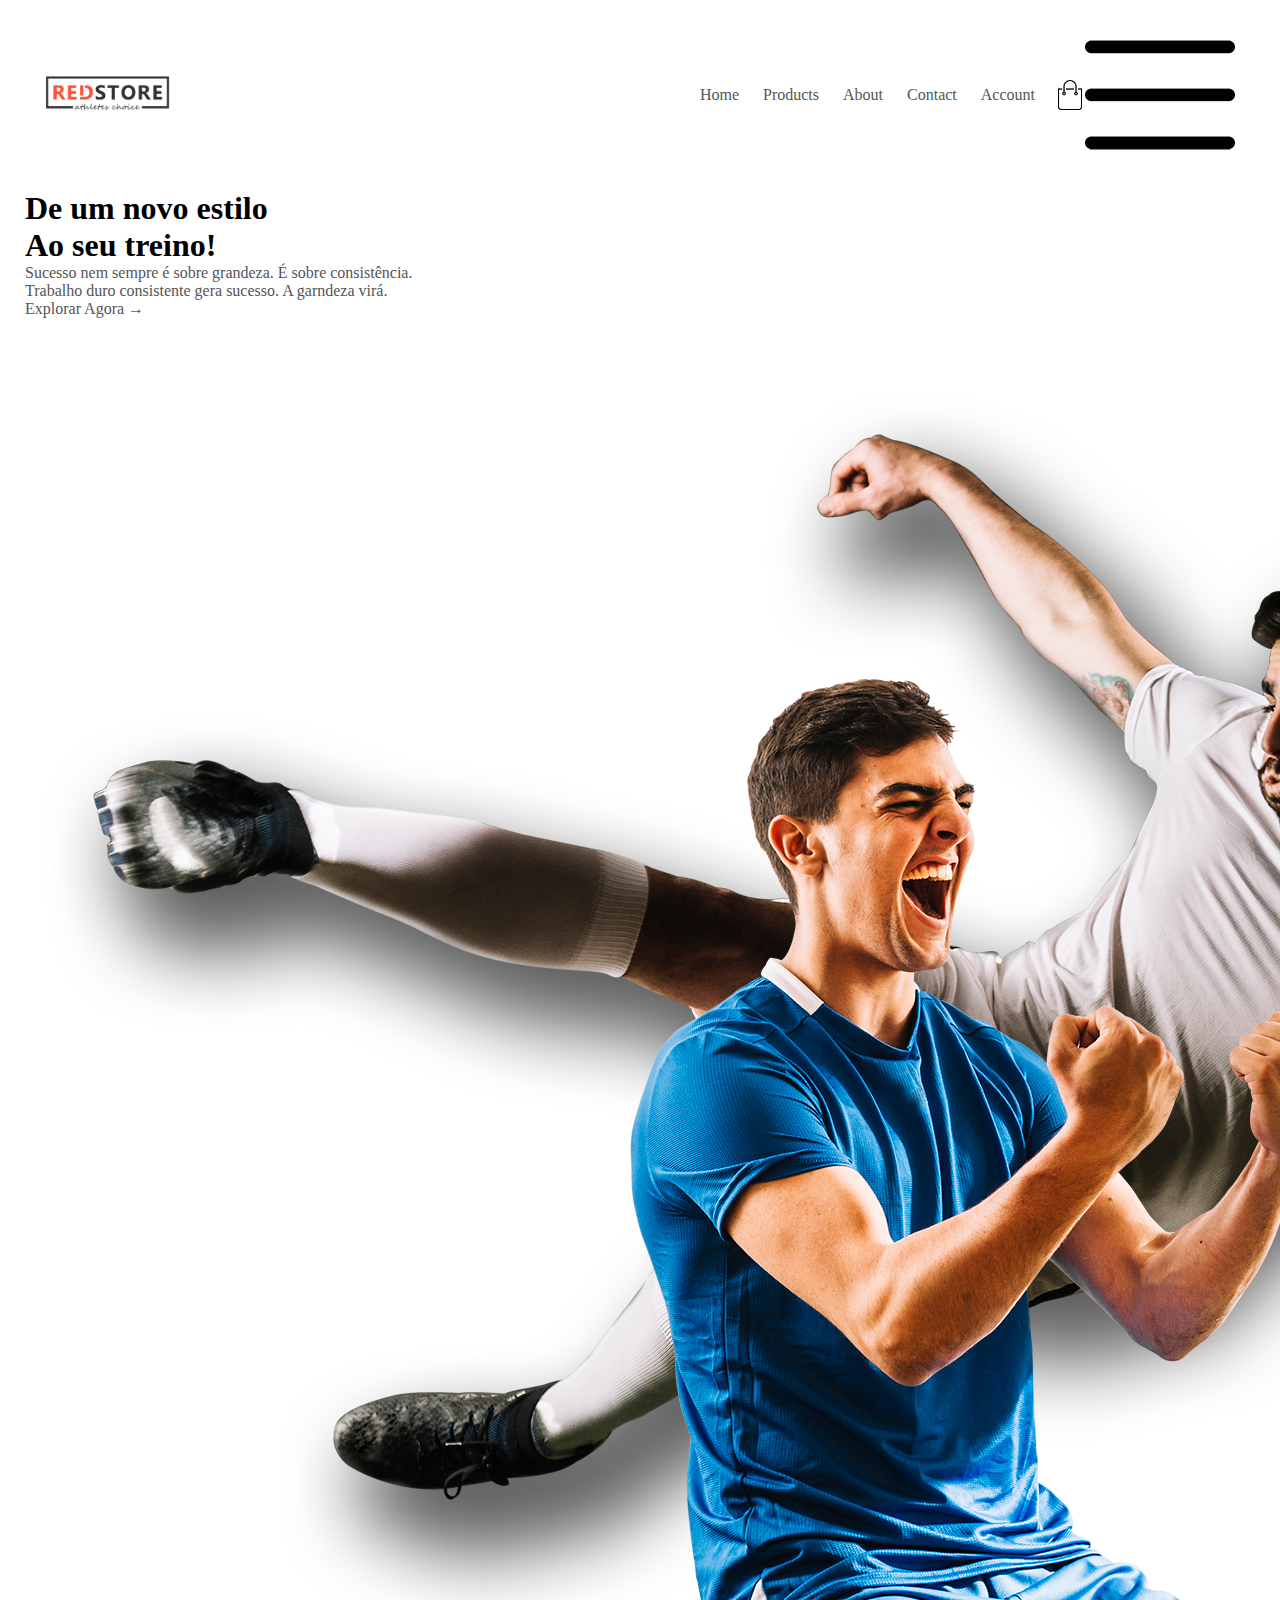
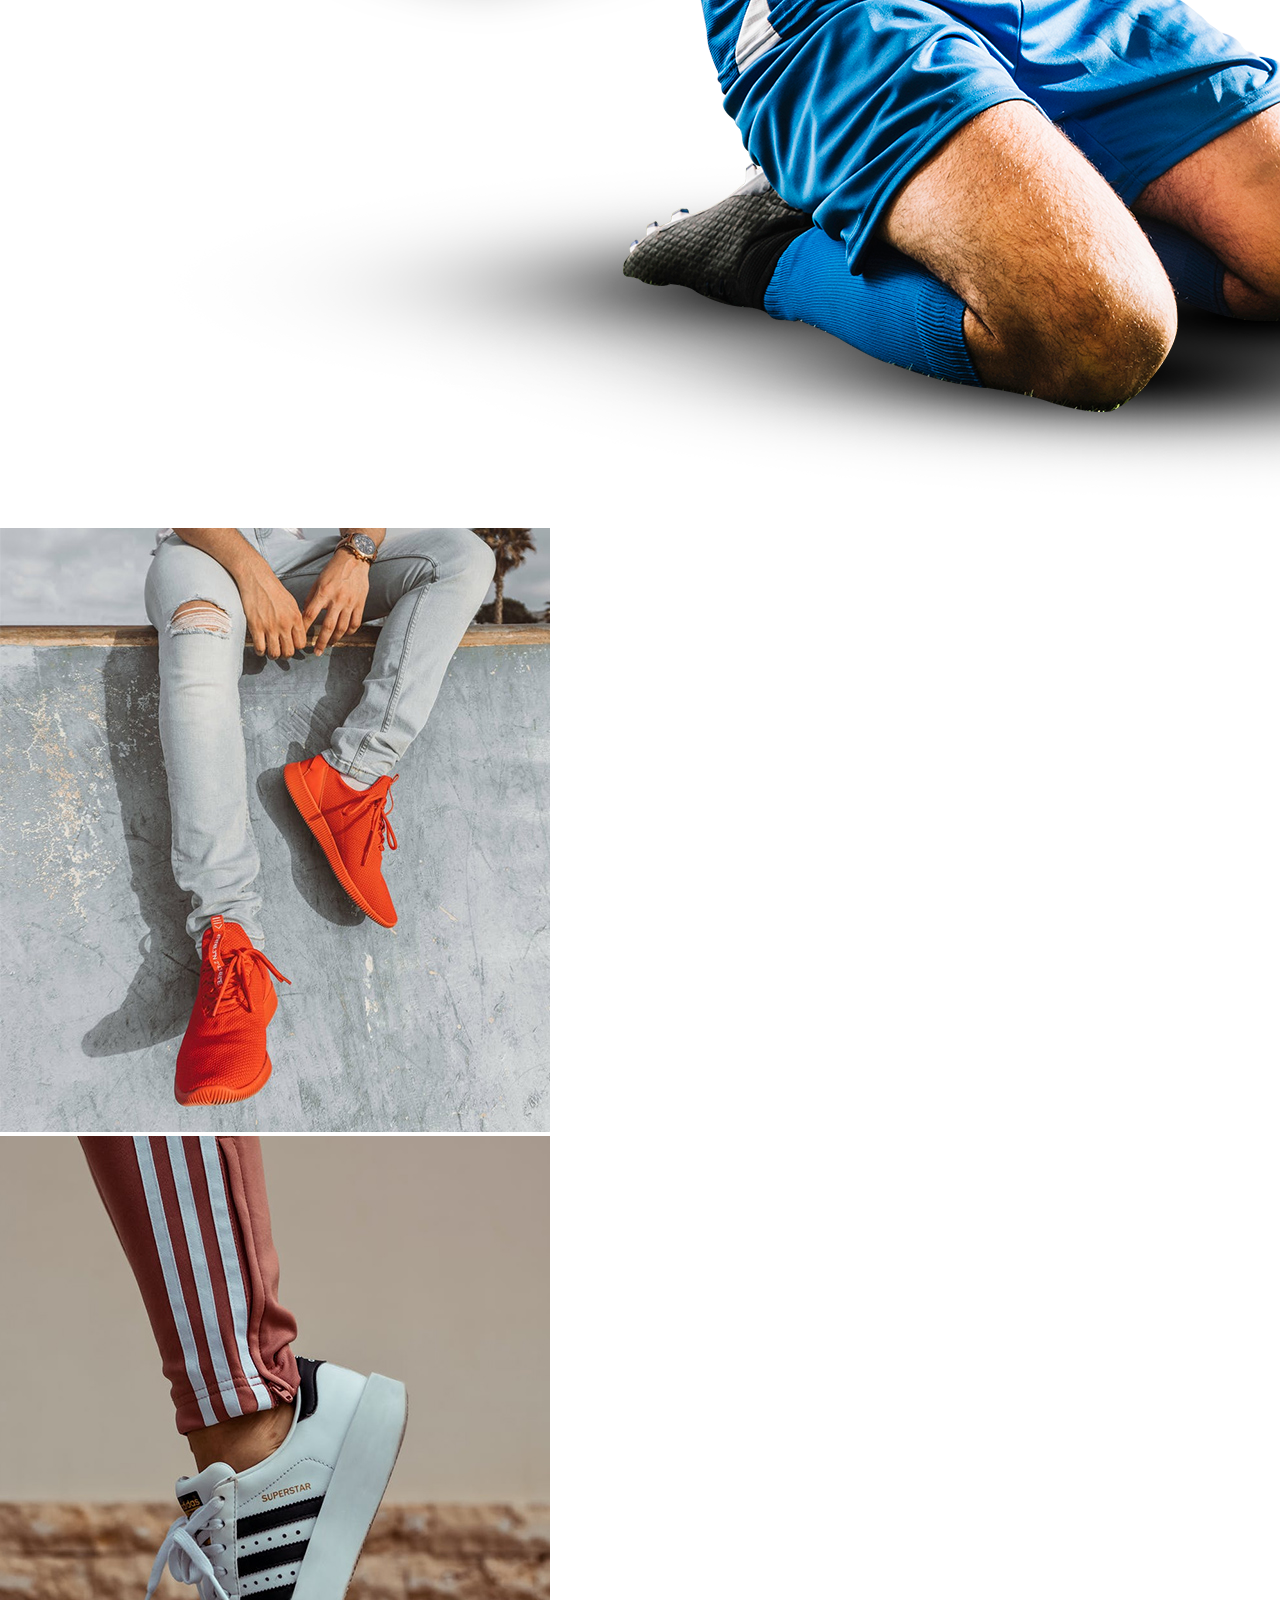
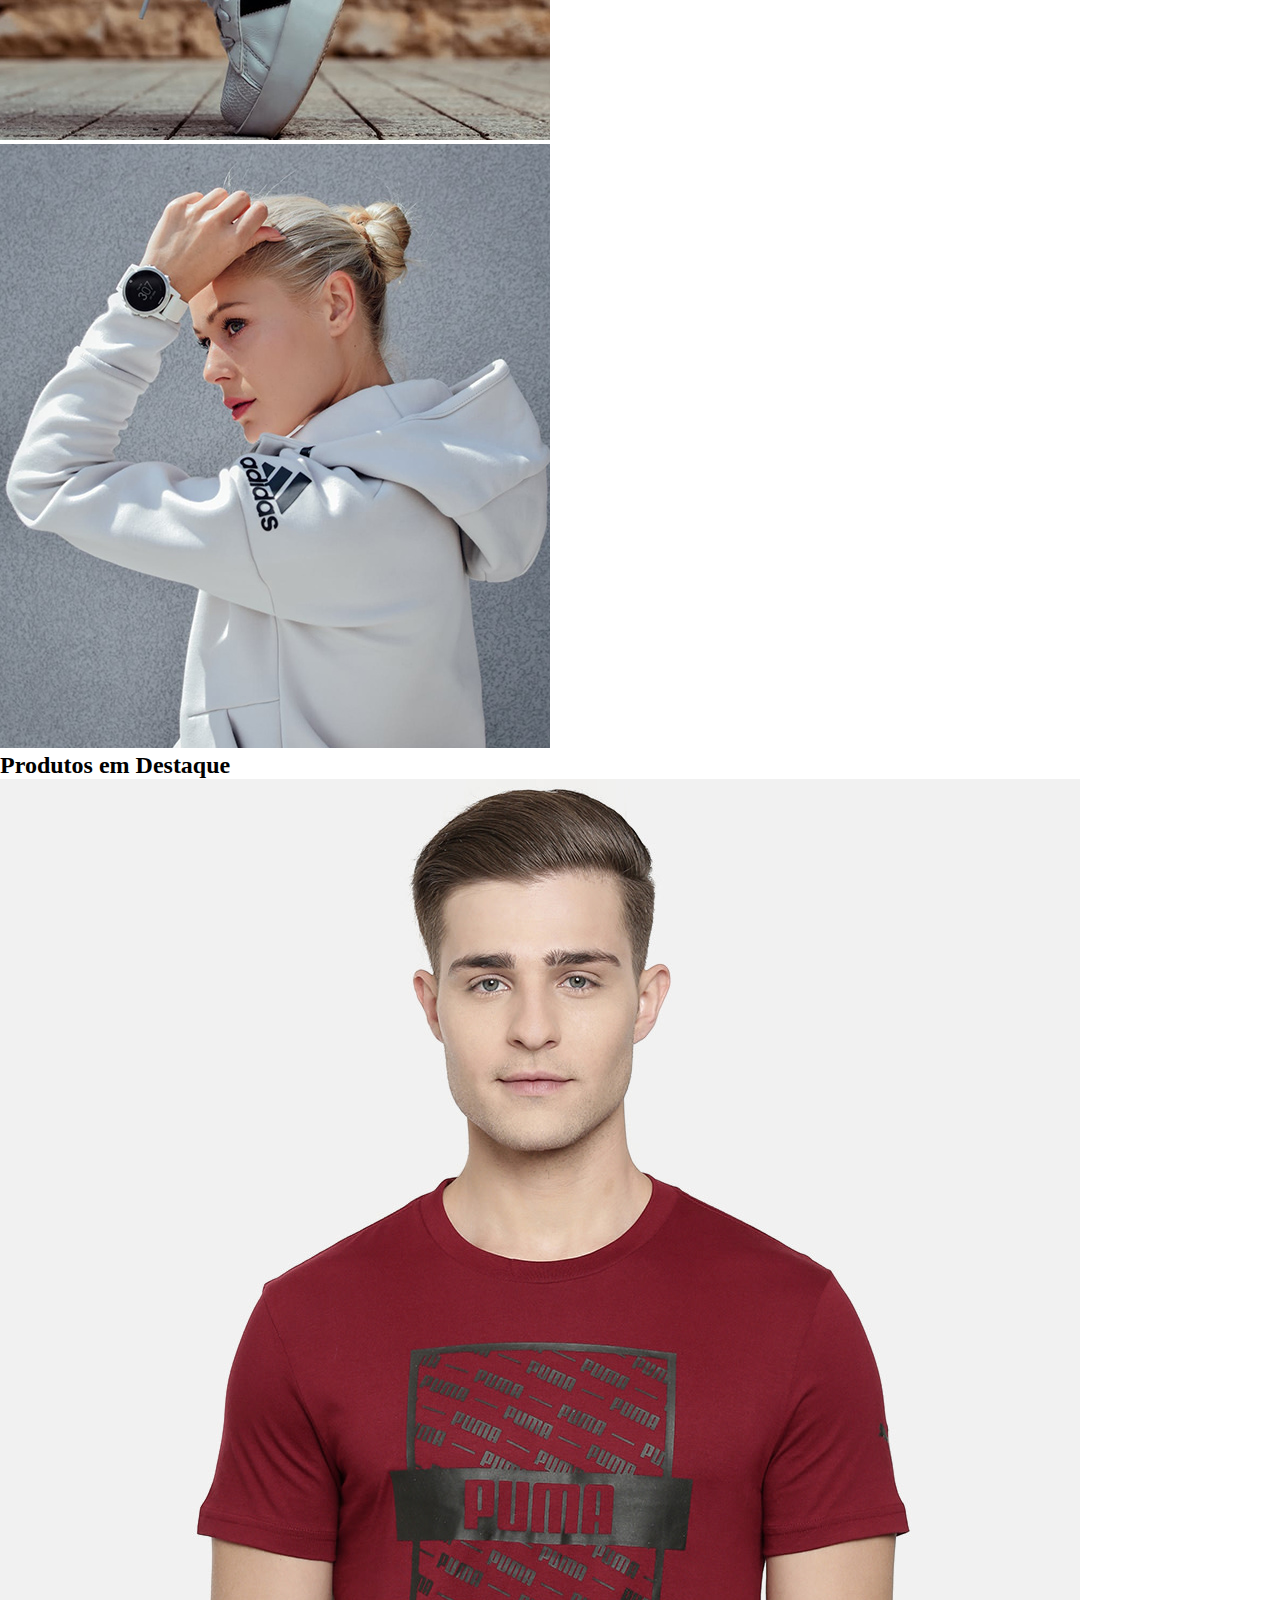
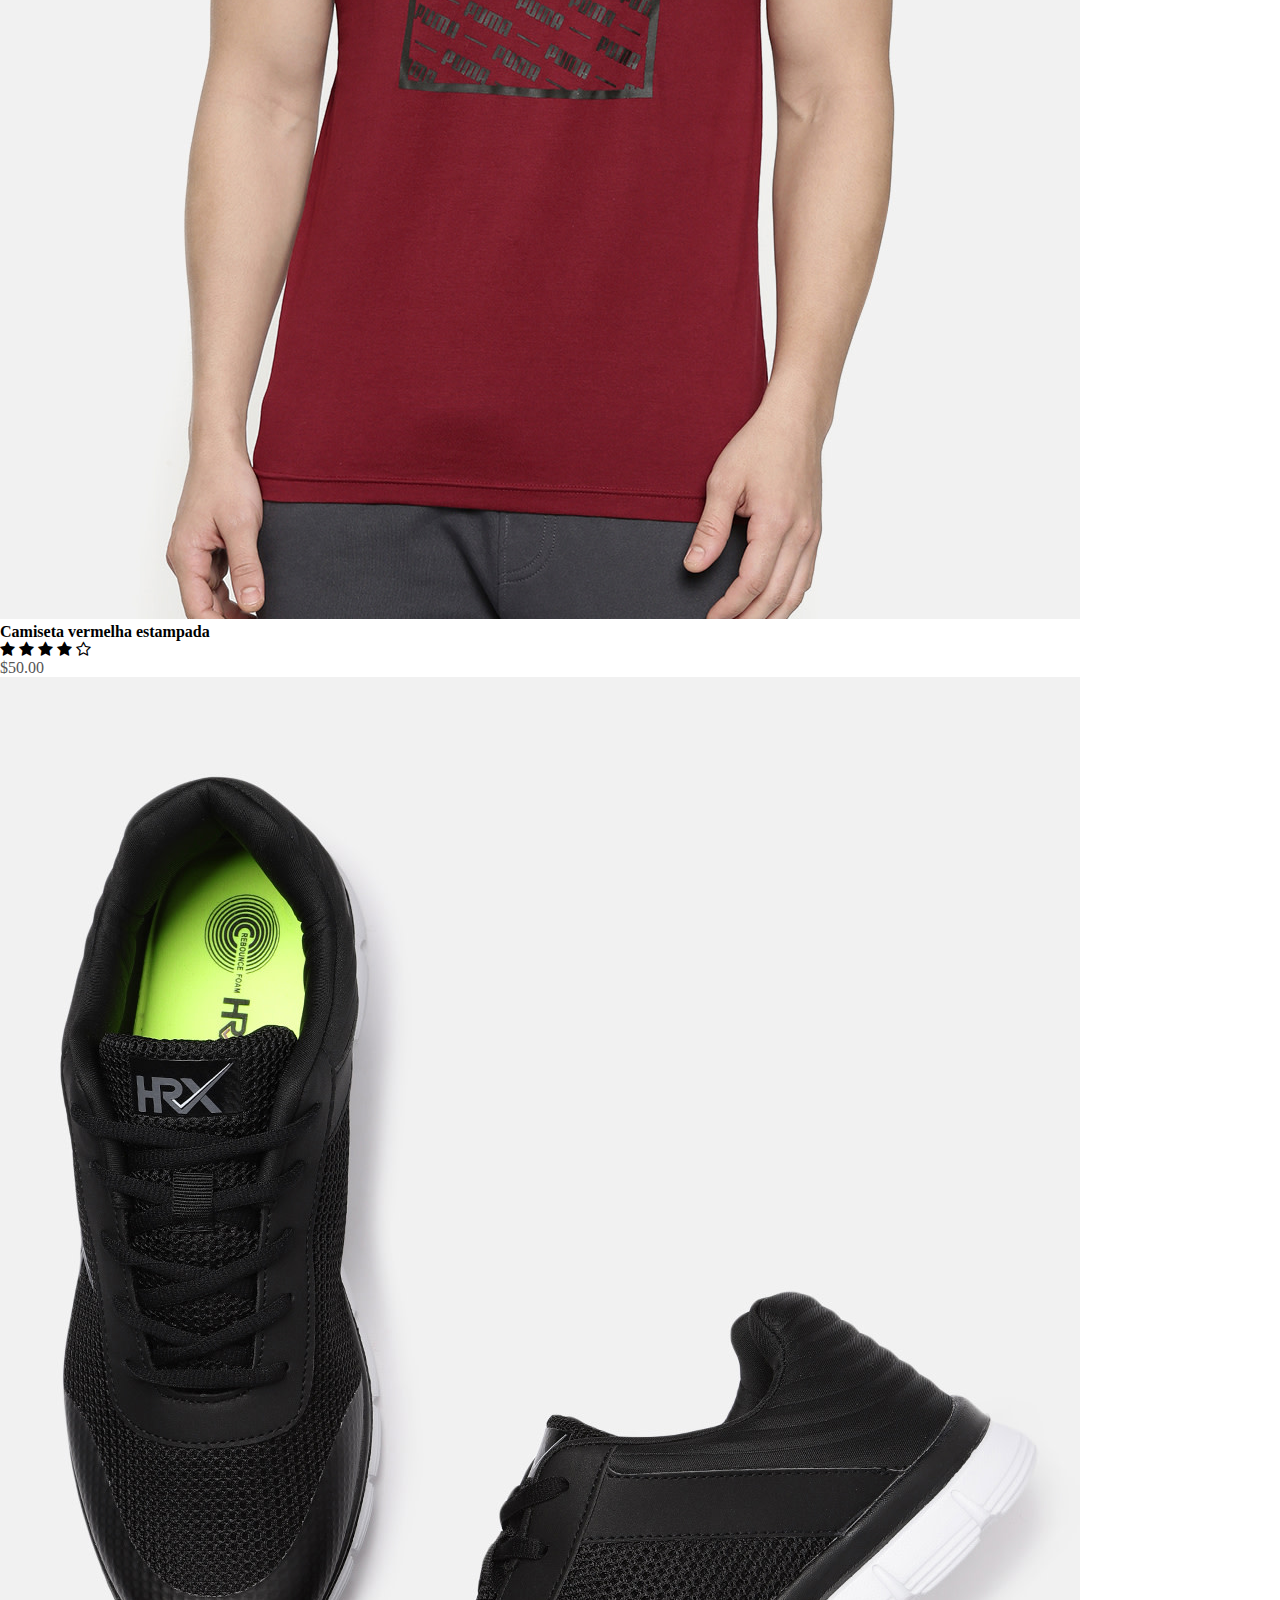
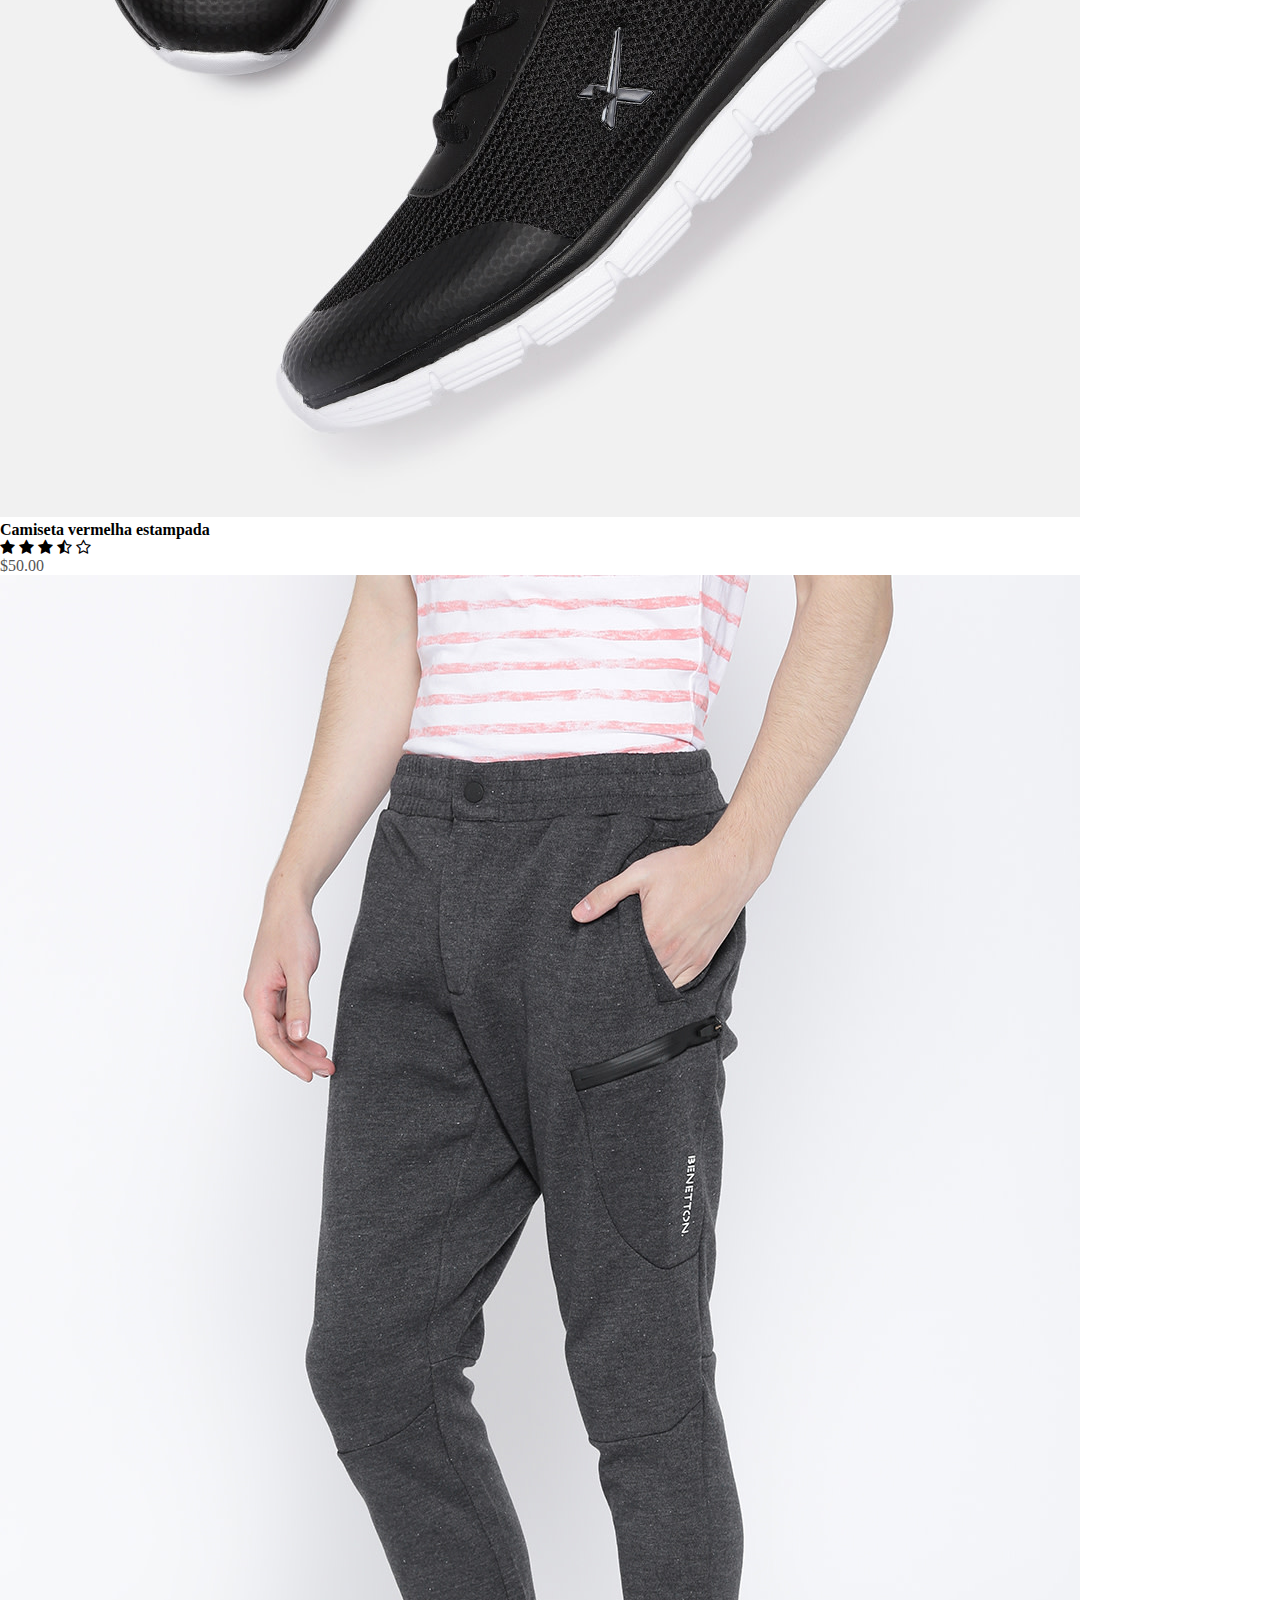
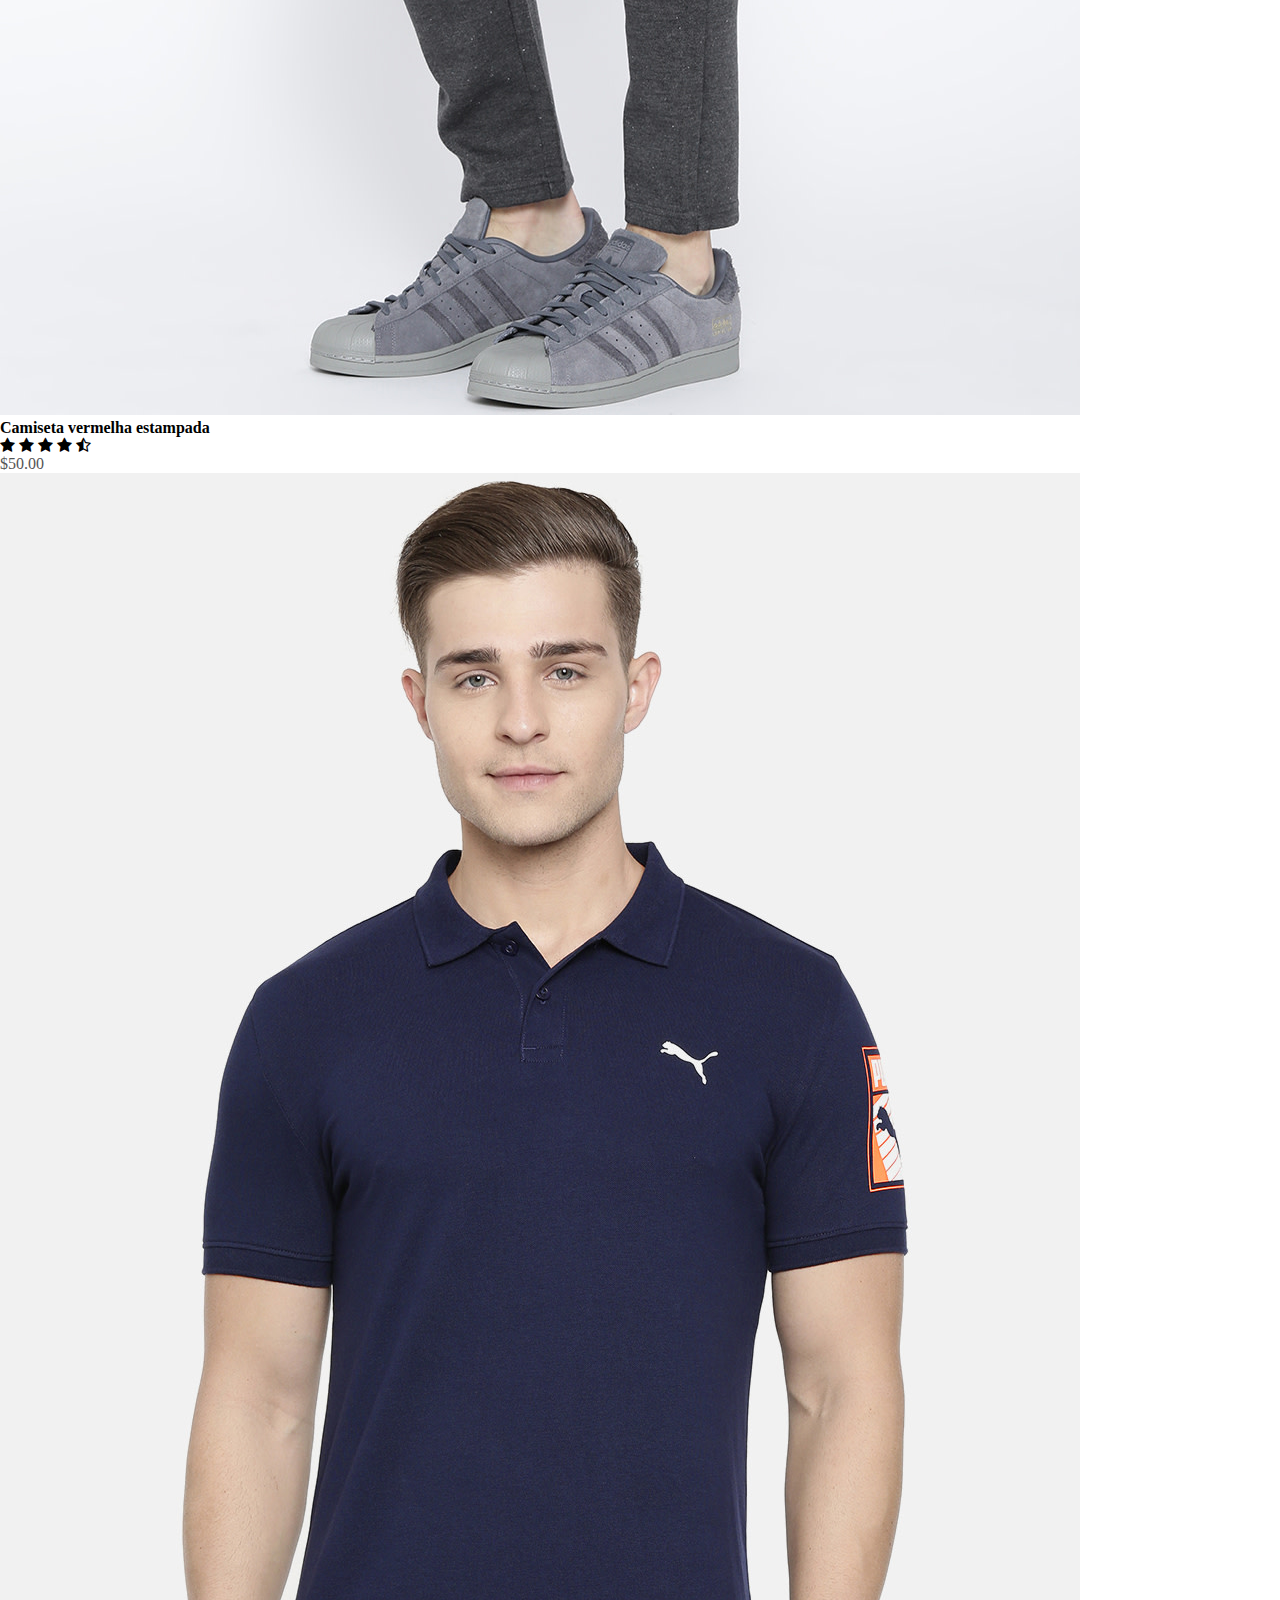
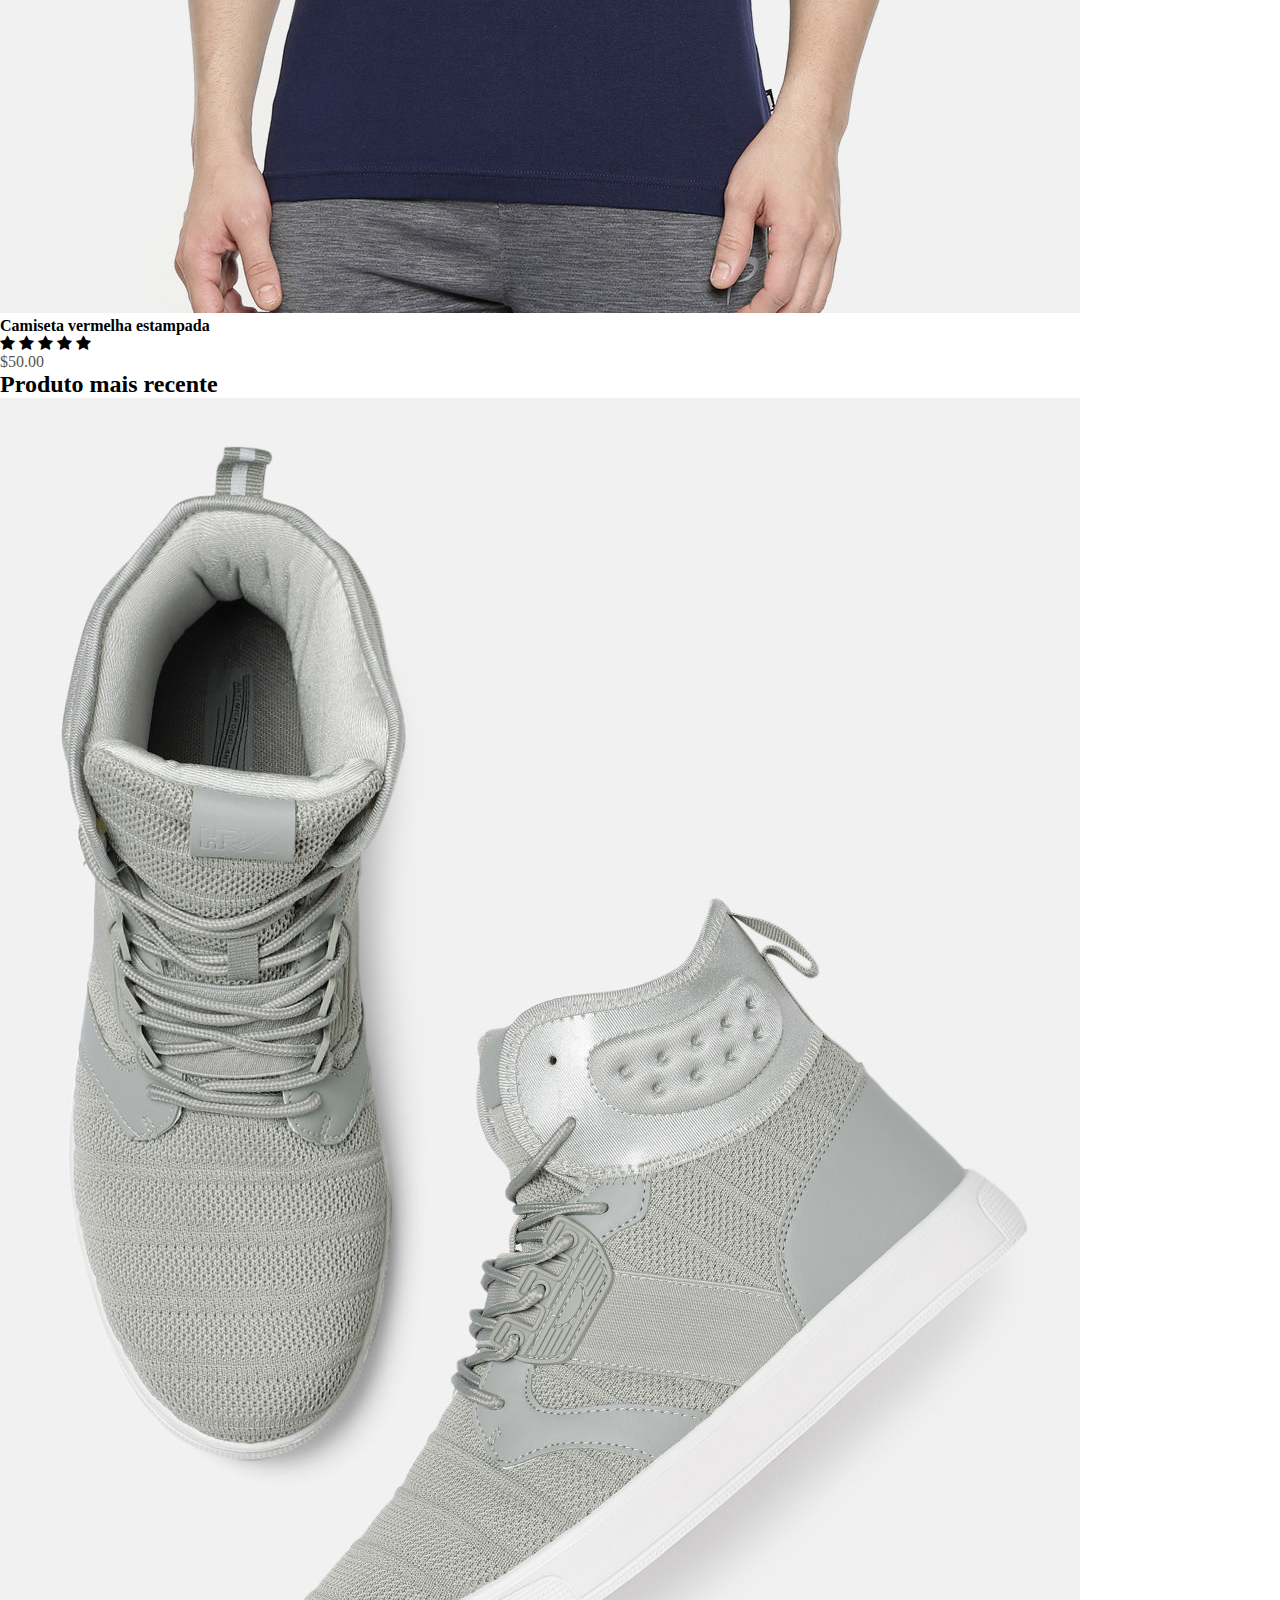
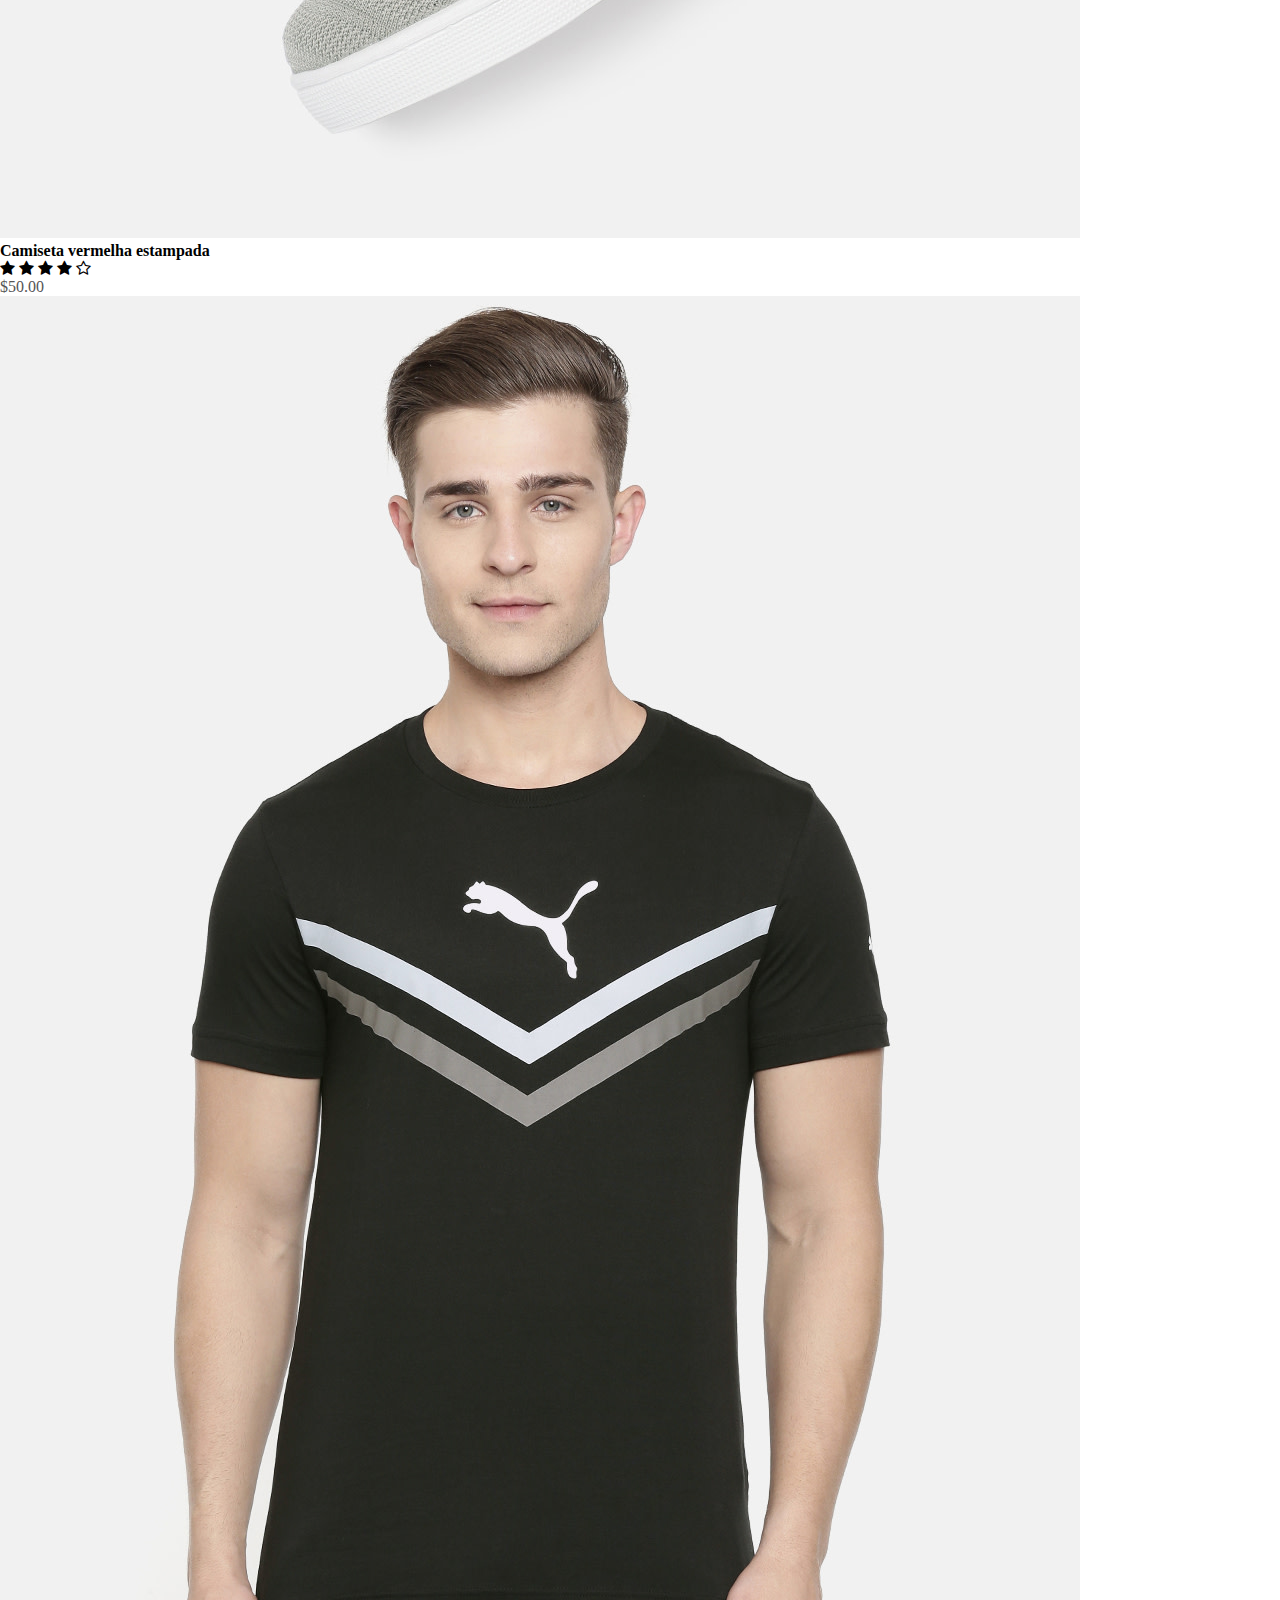
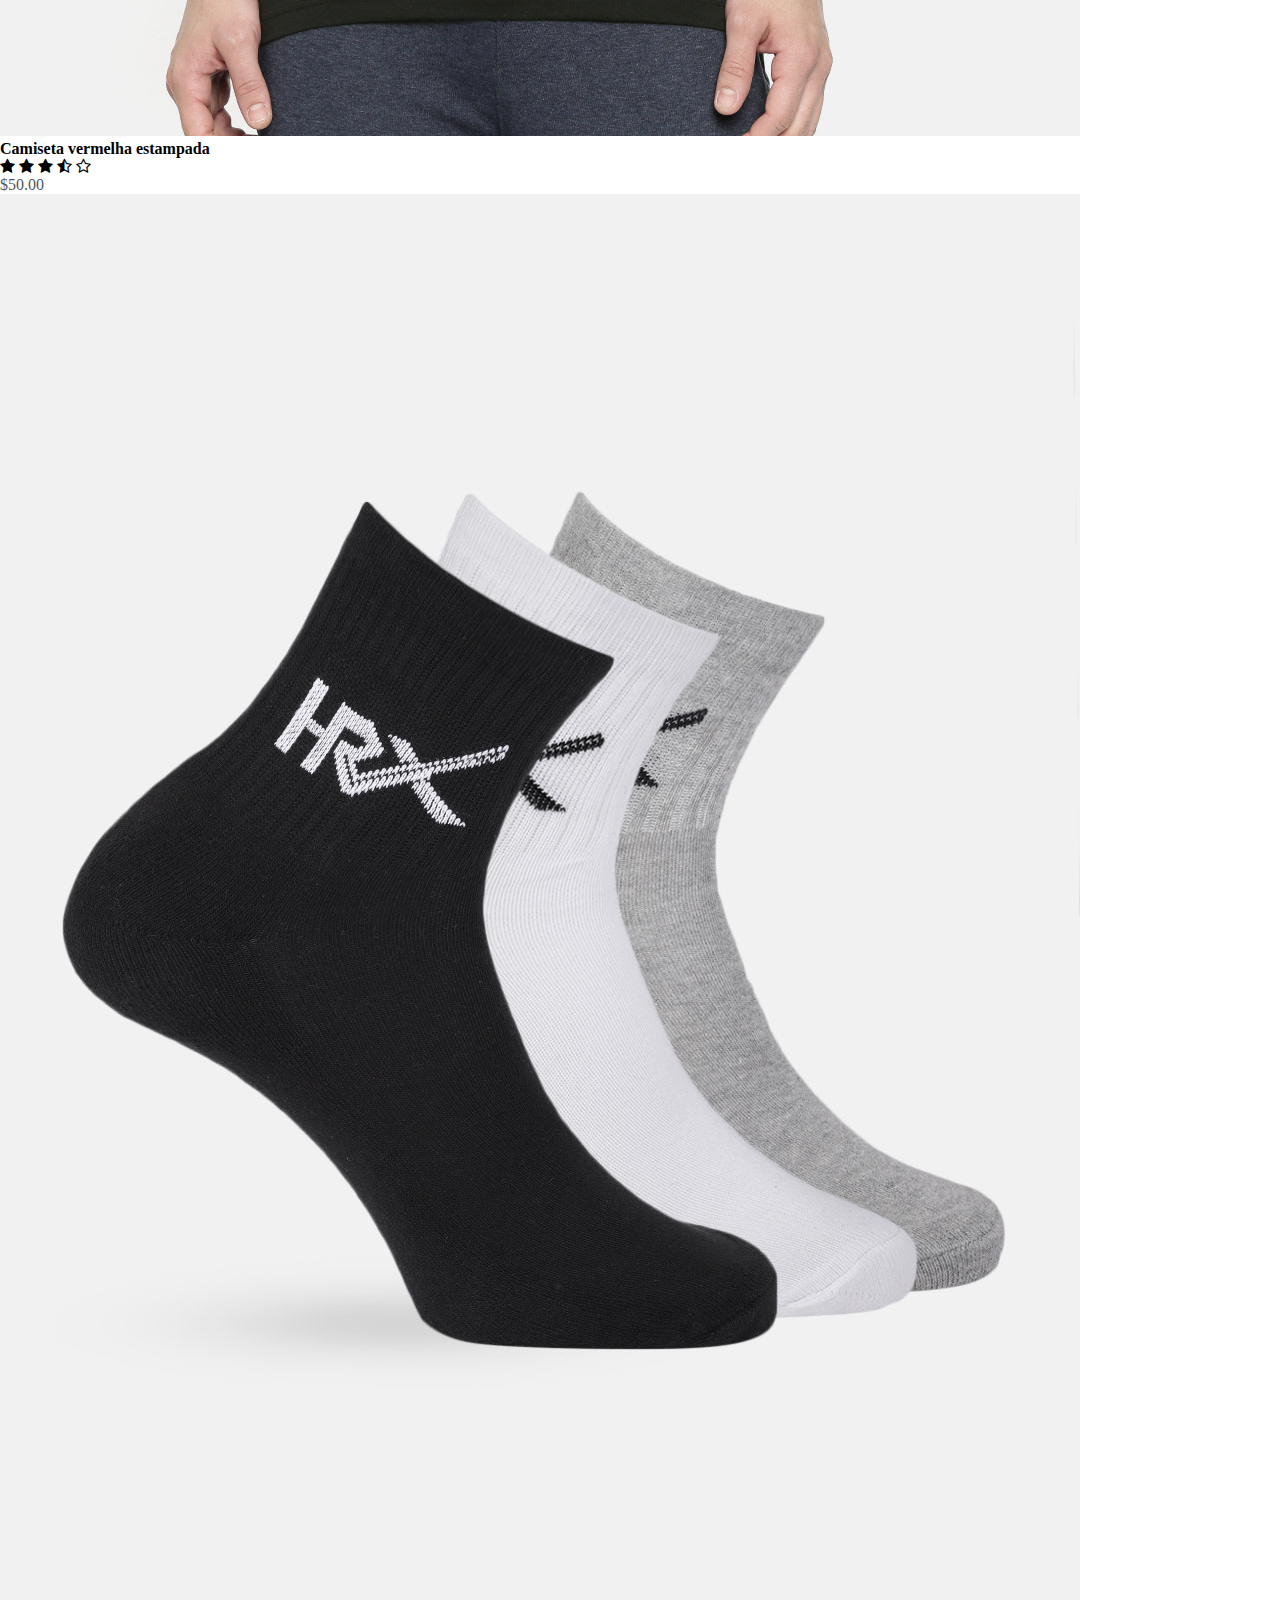
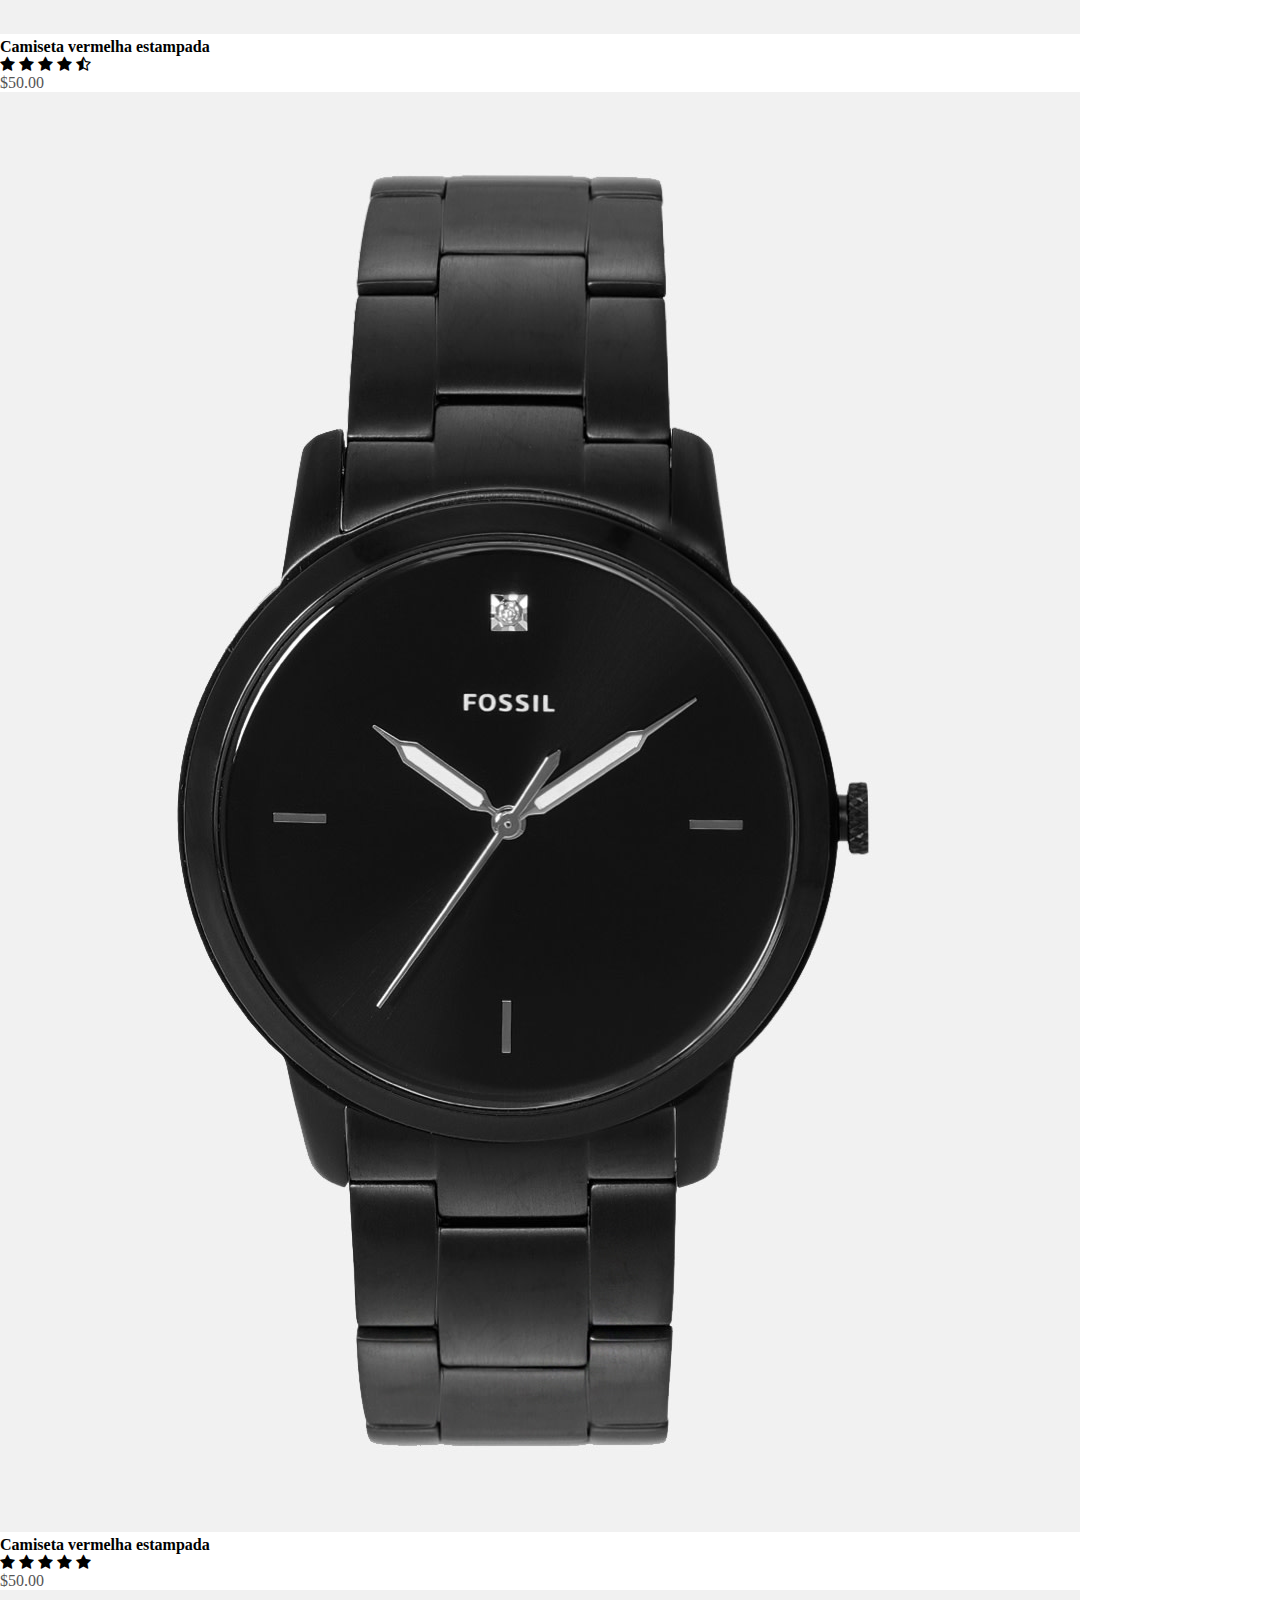
<file: index.html>
<!DOCTYPE html>
<html lang="en">
<head>
    <meta charset="UTF-8">
    <meta name="viewport" content="width=device-width, initial-scale=1.0">
    <title>RedStore | Ecommerce website desing</title>
    <link rel="stylesheet" href="style/style.css">
    <link rel="preconnect" href="https://fonts.googleapis.com">
<link rel="preconnect" href="https://fonts.gstatic.com" crossorigin>
<link href="https://fonts.googleapis.com/css2?family=Poppins:wght@300;500;600;700&display=swap" rel="stylesheet">

<link rel="stylesheet" href="https://cdnjs.cloudflare.com/ajax/libs/font-awesome/4.7.0/css/font-awesome.min.css">


</head>
<body>
    <div class="header">


    <div class="container">
        <div class="navbar">
            <div class="logo">
                <img src="images/logo.png" alt="logo" width="125px">
            </div>
            <nav>
                <ul id="MenuItems">
                    <li><a href="index.html">Home</a></li>
                    <li><a href="products.html">Products</a></li>
                    <li><a href="">About</a></li>
                    <li><a href="">Contact</a></li>
                    <li><a href="account.html">Account</a></li>
                </ul>
            </nav>

            <img src="images/cart.png" alt="cart" width="30px" height="30px">
            <img src="images/menu.png" alt="cart" class="menu-icon" onclick="menutoggle()">
        </div>

        <div class="row">
            <div class="col-2">
                <h1>De um novo estilo <br>Ao seu treino!</h1>
                <p>Sucesso nem sempre é sobre grandeza. É sobre consistência.  <br> Trabalho duro consistente gera sucesso. A garndeza virá.</p>
                <a href="" class="btn">Explorar Agora &#8594</a>

            </div>

              <div class="col-2">
                <img src="images/image1.png" alt="">
                
            </div>
        </div>
    </div>
    </div>

    <!--Futuras categorias-->
    <div class="categories">

        <div class="small-container">

              <div class="row">
          <div class="col-3"><img src="images/category-1.jpg" ></div>
            <div class="col-3"><img src="images/category-2.jpg" ></div>
         <div class="col-3"><img src="images/category-3.jpg" ></div>
         </div>

        </div>
    </div>

    <!--Features products-->
    <div class="small-container">
        <h2 class="title">Produtos em Destaque</h2>
      <div class="row">
          <div class="col-4">
            <img src="images/product-1.jpg" >
            <h4>Camiseta vermelha estampada</h4>
            <div class="rating">
            <i class="fa fa-star"></i>
            <i class="fa fa-star" ></i>
            <i class="fa fa-star" ></i>
            <i class="fa fa-star" ></i>
            <i class="fa fa-star-o" ></i>
            </div>
            <p>$50.00</p>
        </div>

        <div class="col-4">
            <img src="images/product-2.jpg" >
            <h4>Camiseta vermelha estampada</h4>
            <div class="rating">
            <i class="fa fa-star"></i>
            <i class="fa fa-star" ></i>
            <i class="fa fa-star" ></i>
            <i class="fa fa-star-half-o" ></i>
            <i class="fa fa-star-o" ></i>
            
            </div>
            <p>$50.00</p>
        </div>

        <div class="col-4">
            <img src="images/product-3.jpg" >
            <h4>Camiseta vermelha estampada</h4>
            <div class="rating">
            <i class="fa fa-star"></i>
            <i class="fa fa-star" ></i>
            <i class="fa fa-star" ></i>
            <i class="fa fa-star" ></i>
            <i class="fa fa-star-half-o" ></i>
            
            </div>
            <p>$50.00</p>
        </div>

        <div class="col-4">
            <img src="images/product-4.jpg" >
            <h4>Camiseta vermelha estampada</h4>
            <div class="rating">
            <i class="fa fa-star"></i>
            <i class="fa fa-star" ></i>
            <i class="fa fa-star" ></i>
            <i class="fa fa-star" ></i>
            <i class="fa fa-star" ></i>
            </div>
            <p>$50.00</p>
        </div>
      </div>
      <h2 class="title">Produto mais recente</h2>

      <div class="row">
          <div class="col-4">
            <img src="images/product-5.jpg" >
            <h4>Camiseta vermelha estampada</h4>
            <div class="rating">
            <i class="fa fa-star"></i>
            <i class="fa fa-star" ></i>
            <i class="fa fa-star" ></i>
            <i class="fa fa-star" ></i>
            <i class="fa fa-star-o" ></i>
            </div>
            <p>$50.00</p>
        </div>

        <div class="col-4">
            <img src="images/product-6.jpg" >
            <h4>Camiseta vermelha estampada</h4>
            <div class="rating">
            <i class="fa fa-star"></i>
            <i class="fa fa-star" ></i>
            <i class="fa fa-star" ></i>
            <i class="fa fa-star-half-o" ></i>
            <i class="fa fa-star-o" ></i>
            
            </div>
            <p>$50.00</p>
        </div>

        <div class="col-4">
            <img src="images/product-7.jpg" >
            <h4>Camiseta vermelha estampada</h4>
            <div class="rating">
            <i class="fa fa-star"></i>
            <i class="fa fa-star" ></i>
            <i class="fa fa-star" ></i>
            <i class="fa fa-star" ></i>
            <i class="fa fa-star-half-o" ></i>
            
            </div>
            <p>$50.00</p>
        </div>

        <div class="col-4">
            <img src="images/product-8.jpg" >
            <h4>Camiseta vermelha estampada</h4>
            <div class="rating">
            <i class="fa fa-star"></i>
            <i class="fa fa-star" ></i>
            <i class="fa fa-star" ></i>
            <i class="fa fa-star" ></i>
            <i class="fa fa-star" ></i>
            </div>
            <p>$50.00</p>
        </div>
       
      </div>
           <div class="row">
          <div class="col-4">
            <img src="images/product-9.jpg" >
            <h4>Camiseta vermelha estampada</h4>
            <div class="rating">
            <i class="fa fa-star"></i>
            <i class="fa fa-star" ></i>
            <i class="fa fa-star" ></i>
            <i class="fa fa-star" ></i>
            <i class="fa fa-star-o" ></i>
            </div>
            <p>$50.00</p>
        </div>

        <div class="col-4">
            <img src="images/product-10.jpg" >
            <h4>Camiseta vermelha estampada</h4>
            <div class="rating">
            <i class="fa fa-star"></i>
            <i class="fa fa-star" ></i>
            <i class="fa fa-star" ></i>
            <i class="fa fa-star-half-o" ></i>
            <i class="fa fa-star-o" ></i>
            
            </div>
            <p>$50.00</p>
        </div>

        <div class="col-4">
            <img src="images/product-11.jpg" >
            <h4>Camiseta vermelha estampada</h4>
            <div class="rating">
            <i class="fa fa-star"></i>
            <i class="fa fa-star" ></i>
            <i class="fa fa-star" ></i>
            <i class="fa fa-star" ></i>
            <i class="fa fa-star-half-o" ></i>
            
            </div>
            <p>$50.00</p>
        </div>

        <div class="col-4">
            <img src="images/product-12.jpg" >
            <h4>Camiseta vermelha estampada</h4>
            <div class="rating">
            <i class="fa fa-star"></i>
            <i class="fa fa-star" ></i>
            <i class="fa fa-star" ></i>
            <i class="fa fa-star" ></i>
            <i class="fa fa-star" ></i>
            </div>
            <p>$50.00</p>
        </div>
       
      </div>

    </div>
    <!-------------------offer----------->
  <div class="offer">
    <div class="small-container">
        <div class="row">
            <div class="col-2">
                <img src="images/exclusive.png" class="offer-img" >
            </div>
             <div class="col-2">
                <p>Disponível exclusivamente na RedStore</p>
                <h1>Smart Band 4</h1>
                <small>A Mi Smart band 4 possue uma tela AMOLEDE colorida full-tpuch 39,9% maior (do que a Mi Band 3) com brilho ajustavél, pra que tudo fique mais nítido para você.</small>

                <a href="" class="btn">Comprar agora &#8594;</a>

             </div>
        </div>
    </div>
  </div>

  <!-----testimonials------>
  <div class="testimonial">
    <div class="small-container">
        <div class="row">
            <div class="col-3">
                 <i class="fa fa-quote-left"></i>
                <p>Lorem ipsum dolor sit amet consectetur adipisicing elit. Ex, exercitationem ipsam nisi eum, ratione veritatis pariatur quos iste sequi laboriosam illo natus dicta rerum inventore repudiandae nihil fugiat provident rem.</p>

                                <div class="rating">
                        <i class="fa fa-star"></i>
                        <i class="fa fa-star" ></i>
                        <i class="fa fa-star" ></i>
                        <i class="fa fa-star" ></i>
                        <i class="fa fa-star-o" ></i>
                        </div>
                    <img src="images/user-1.png" >
                    <h3>Sean Parker</h3>
            </div>

             <div class="col-3">
                 <i class="fa fa-quote-left"></i>
                <p>Lorem ipsum dolor sit amet consectetur adipisicing elit. Ex, exercitationem ipsam nisi eum, ratione veritatis pariatur quos iste sequi laboriosam illo natus dicta rerum inventore repudiandae nihil fugiat provident rem.</p>

                                <div class="rating">
                        <i class="fa fa-star"></i>
                        <i class="fa fa-star" ></i>
                        <i class="fa fa-star" ></i>
                        <i class="fa fa-star" ></i>
                        <i class="fa fa-star-o" ></i>
                        </div>
                    <img src="images/user-2.png" >
                    <h3>Mike Smith</h3>
            </div>

             <div class="col-3">
                 <i class="fa fa-quote-left"></i>
                <p>Lorem ipsum dolor sit amet consectetur adipisicing elit. Ex, exercitationem ipsam nisi eum, ratione veritatis pariatur quos iste sequi laboriosam illo natus dicta rerum inventore repudiandae nihil fugiat provident rem.</p>

                                <div class="rating">
                        <i class="fa fa-star"></i>
                        <i class="fa fa-star" ></i>
                        <i class="fa fa-star" ></i>
                        <i class="fa fa-star" ></i>
                        <i class="fa fa-star-o" ></i>
                        </div>
                    <img src="images/user-3.png" >
                    <h3>Mabel Joe</h3>
            </div>
        </div>
    </div>
  </div>

  <!-------Brandes--------->
  <div class="brands">
    <div class="small-container">
        <div class="row">
            <div class="col-5">
                <img src="images/logo-godrej.png" >
            </div>
               <div class="col-5">
                <img src="images/logo-oppo.png" >
            </div>
               <div class="col-5">
                <img src="images/logo-coca-cola.png" >
            </div>
               <div class="col-5">
                <img src="images/logo-paypal.png" >
            </div>
               <div class="col-5">
                <img src="images/logo-philips.png" >
            </div>
        </div>
    </div>
  </div>

  <!----footer------>
  <div class="footer">
    <div class="container">
        <div class="row">
            <div class="footer-col-1">
                 <h3>Baixe nosso aplicativo</h3>
                 <p>Baixe o aplicativo para cululares android e iOs</p>
                 <div class="app-logo">
                    <img src="images/play-store.png">
                     <img src="images/app-store.png">
                 </div>
            </div>

              <div class="footer-col-2">
                <img src="images/logo-white.png" >
                 <p>Nosso propósito é torna o prazer e os benefícios dos esportes acessíveis a muitos de forma sustentavél.</p>
            </div>

              <div class="footer-col-3">
                 <h3>Links úteis</h3>
                 <ul>
                    <li>Cupons</li>
                    <li>Postagem do blog</li>
                    <li>Política de devolução</li>
                    <li>junte-se ao Afiliado</li>
                 </ul>
            </div>

             <div class="footer-col-4">
                 <h3>Siga-nos</h3>
                 <ul>
                    <li>facebook</li>
                    <li>Twitter</li>
                    <li>Instagram</li>
                    <li>YouTube</li>
                 </ul>
            </div>
        </div>
        <hr>
        <p class="Copyright">Copyright 2020 - Easy Tutorials</p>
    </div>
  </div>
  <!-------------------js fo toggle menu-------------------->
  <script>
      var MenuItems = document.getElementById("MenuItems");

      MenuItems.style.maxHeight = "0px";

      function menutoggle(){
        if(MenuItems.style.maxHeight == "0px"){
              MenuItems.style.maxHeight = "200px";
        }else{
              MenuItems.style.maxHeight = "0px";
        }
      }
  </script>
    
</body>
</html>
</file>
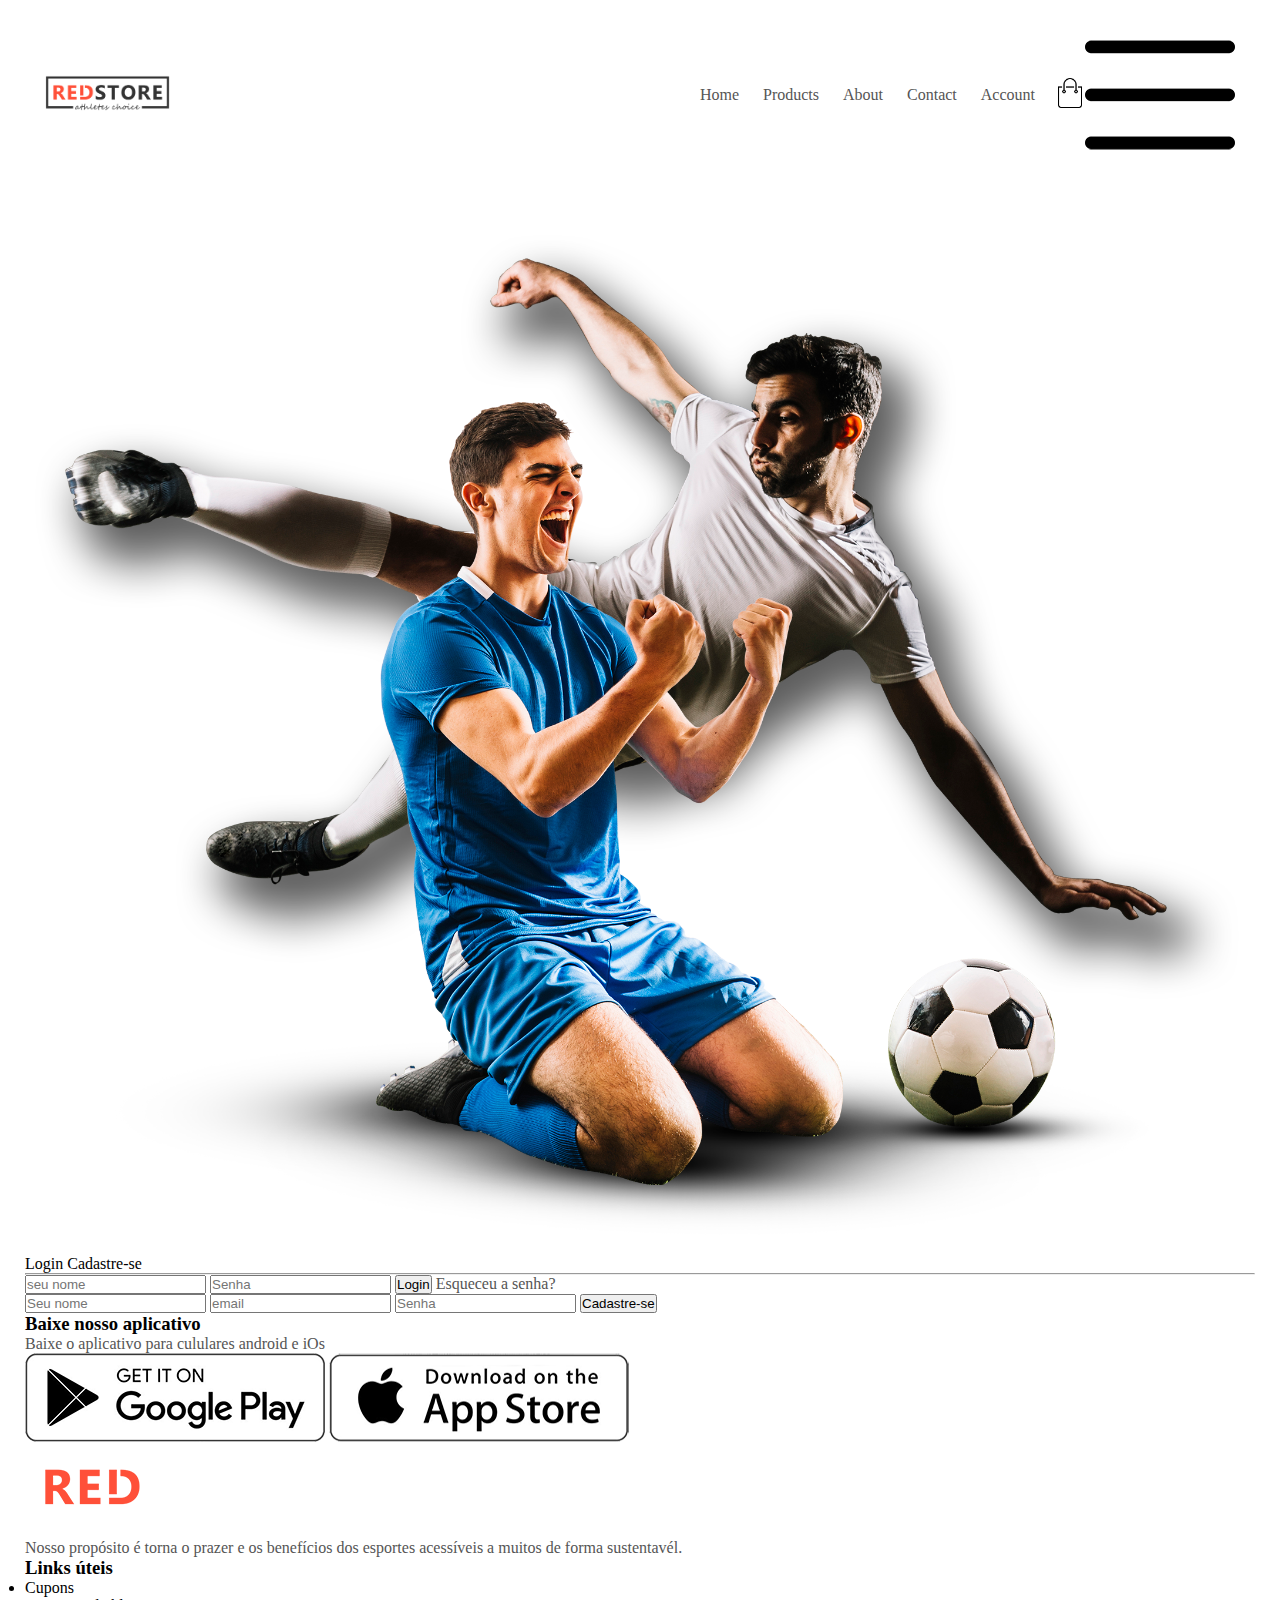
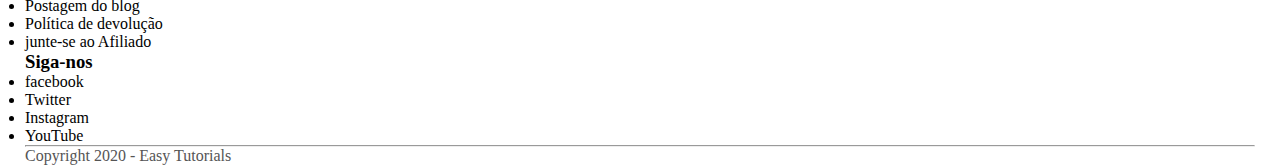
<file: account.html>
<!DOCTYPE html>
<html lang="pt-br">
<head>
    <meta charset="UTF-8">
    <meta name="viewport" content="width=device-width, initial-scale=1.0">
    <title>All products - RedStore</title>
    <link rel="stylesheet" href="style/style.css">
    <link rel="preconnect" href="https://fonts.googleapis.com">
<link rel="preconnect" href="https://fonts.gstatic.com" crossorigin>
<link href="https://fonts.googleapis.com/css2?family=Poppins:wght@300;500;600;700&display=swap" rel="stylesheet">

<link rel="stylesheet" href="https://cdnjs.cloudflare.com/ajax/libs/font-awesome/4.7.0/css/font-awesome.min.css">


</head>
<body>
    


    <div class="container">
        <div class="navbar">
            <div class="logo">
                <a href="index.html"><img src="images/logo.png" alt="logo" width="125px"></a>
            </div>
            <nav>
                <ul id="MenuItems">
                    <li><a href="index.html">Home</a></li>
                    <li><a href="products.html">Products</a></li>
                    <li><a href="">About</a></li>
                    <li><a href="">Contact</a></li>
                    <li><a href="account.html">Account</a></li>
                </ul>
            </nav>

            <a href="cart.html"><img src="images/cart.png" alt="cart" width="30px" height="30px"></a>
            <img src="images/menu.png" alt="cart" class="menu-icon" onclick="menutoggle()">
        </div>
         </div>

         <!--------account page----------->

        <div class="account-page">
            <div class="container">
                <div class="row">
                    <div class="col-2">
                        <img src="images/image1.png" width="100%" >
                    </div>

                     <div class="col-2">
                       <div class="form-container">
                        <div class="form-btn">
                            <span onclick="login()">Login</span>
                            <span onclick="register()">Cadastre-se</span>
                            <hr id="Indicator">
                        </div>

                        <form id="LoginForm">
                            <input type="text" placeholder="seu nome">
                             <input type="password" placeholder="Senha">
                             <button type="submit" class="btn">Login</button>
                             <a href="">Esqueceu a senha?</a>
                        </form>

                           <form id="RegeForm">
                            <input type="text" placeholder="Seu nome">
                             <input type="email" placeholder="email">
                             <input type="password" placeholder="Senha">
                             <button type="submit" class="btn">Cadastre-se</button>
                           
                        </form>
                       </div>
                    </div>

                    
                </div>
            </div>
        </div>

  <!----footer------>
  <div class="footer" >
    <div class="container">
        <div class="row">
            <div class="footer-col-1">
                 <h3>Baixe nosso aplicativo</h3>
                 <p>Baixe o aplicativo para cululares android e iOs</p>
                 <div class="app-logo">
                    <img src="images/play-store.png">
                     <img src="images/app-store.png">
                 </div>
            </div>

              <div class="footer-col-2">
                <img src="images/logo-white.png" >
                 <p>Nosso propósito é torna o prazer e os benefícios dos esportes acessíveis a muitos de forma sustentavél.</p>
            </div>

              <div class="footer-col-3">
                 <h3>Links úteis</h3>
                 <ul>
                    <li>Cupons</li>
                    <li>Postagem do blog</li>
                    <li>Política de devolução</li>
                    <li>junte-se ao Afiliado</li>
                 </ul>
            </div>

             <div class="footer-col-4">
                 <h3>Siga-nos</h3>
                 <ul>
                    <li>facebook</li>
                    <li>Twitter</li>
                    <li>Instagram</li>
                    <li>YouTube</li>
                 </ul>
            </div>
        </div>
        <hr>
        <p class="Copyright">Copyright 2020 - Easy Tutorials</p>
    </div>
  </div>



    <!-------------------js fo toggle menu-------------------->
  <script>
      var MenuItems = document.getElementById("MenuItems");

      MenuItems.style.maxHeight = "0px";

      function menutoggle(){
        if(MenuItems.style.maxHeight == "0px"){
              MenuItems.style.maxHeight = "200px";
        }else{
              MenuItems.style.maxHeight = "0px";
        }
      }
  </script>
  <!-------------------js fo toggle form-------------------->



    <script>
        var LoginForm = document.getElementById("LoginForm");
        var RegeForm = document.getElementById("RegeForm");
        var Indicator = document.getElementById("Indicator");

        function register(){
            RegeForm.style.transform = "translateX(0px)";
            LoginForm.style.transform = "translateX(0px)";
           Indicator.style.transform = "translateX(100px)";
        }

         function login(){
            RegeForm.style.transform = "translateX(300px)";
            LoginForm.style.transform = "translateX(300px)";
           Indicator.style.transform = "translateX(0px)";
        }
    </script>
  
    
</body>
</html>
</file>
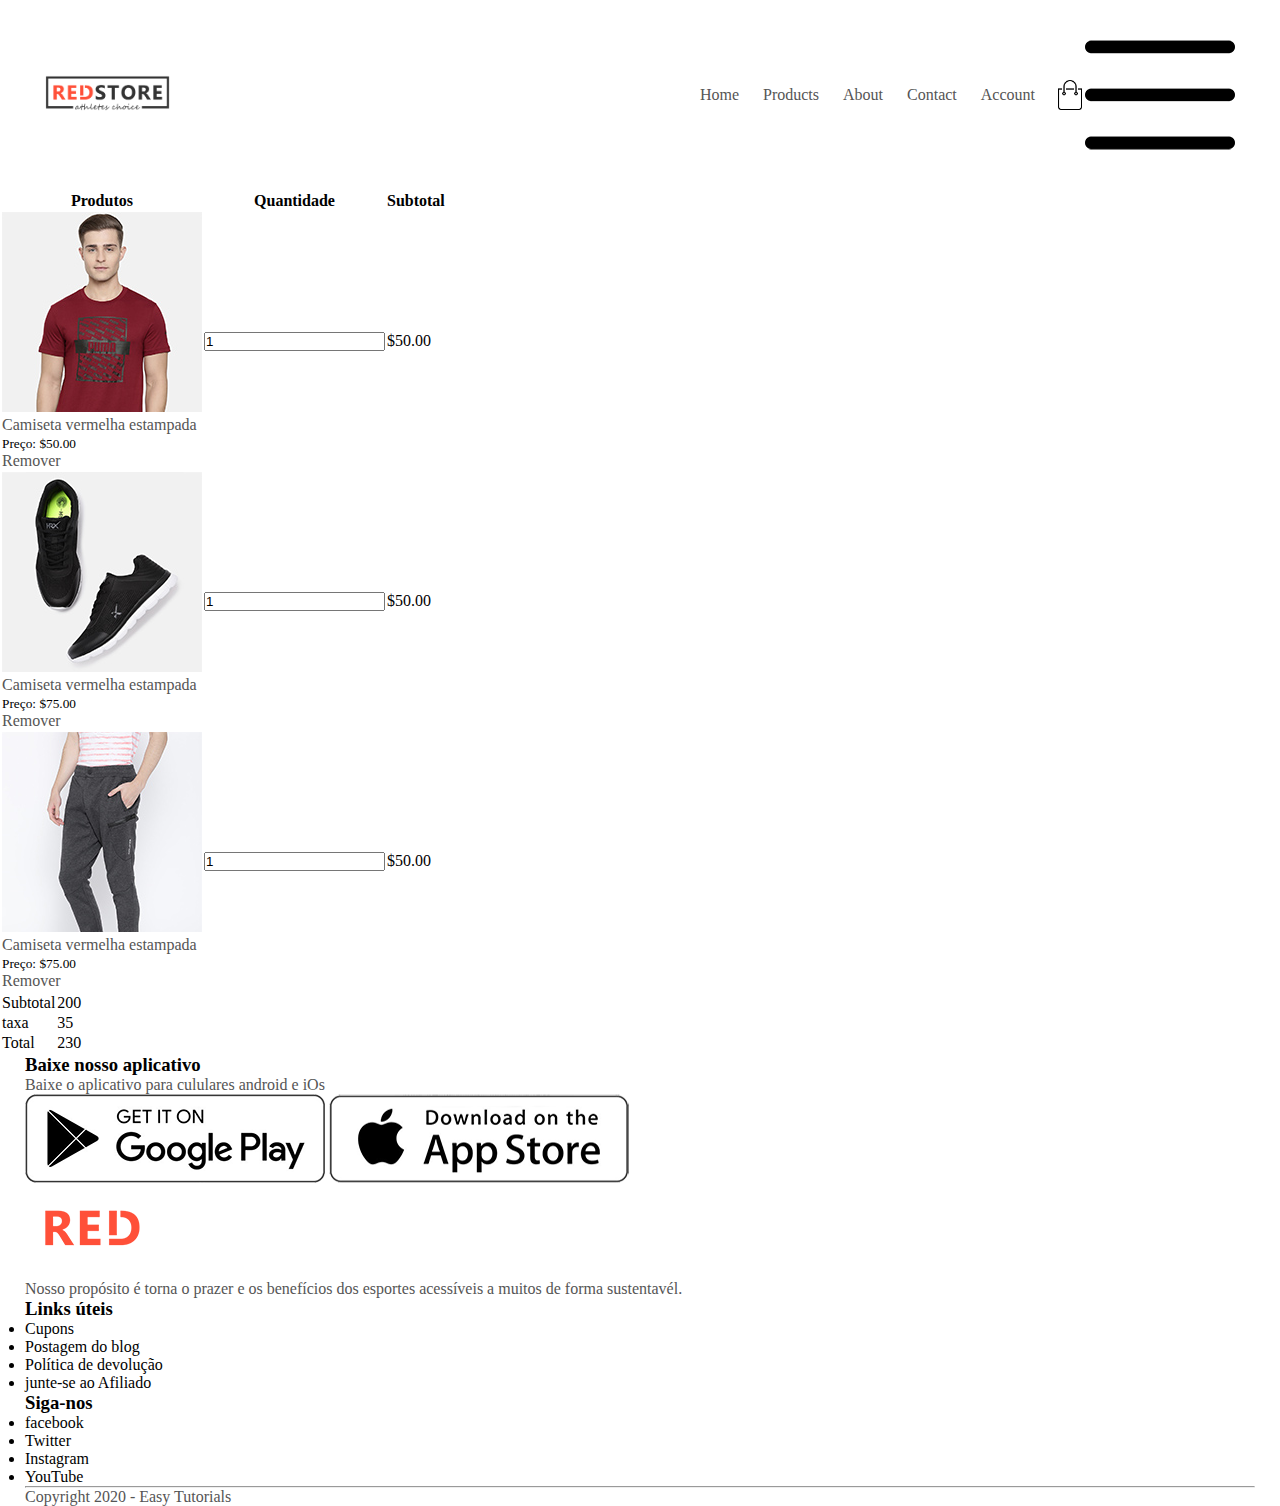
<file: cart.html>
<!DOCTYPE html>
<html lang="en">
<head>
    <meta charset="UTF-8">
    <meta name="viewport" content="width=device-width, initial-scale=1.0">
    <title>All products - RedStore</title>
    <link rel="stylesheet" href="style/style.css">
    <link rel="preconnect" href="https://fonts.googleapis.com">
<link rel="preconnect" href="https://fonts.gstatic.com" crossorigin>
<link href="https://fonts.googleapis.com/css2?family=Poppins:wght@300;500;600;700&display=swap" rel="stylesheet">

<link rel="stylesheet" href="https://cdnjs.cloudflare.com/ajax/libs/font-awesome/4.7.0/css/font-awesome.min.css">


</head>
<body>
    


    <div class="container">
        <div class="navbar">
            <div class="logo">
                <img src="images/logo.png" alt="logo" width="125px">
            </div>
            <nav>
                <ul id="MenuItems">
                    <li><a href="">Home</a></li>
                    <li><a href="">Products</a></li>
                    <li><a href="">About</a></li>
                    <li><a href="">Contact</a></li>
                    <li><a href="">Account</a></li>
                </ul>
            </nav>

            <img src="images/cart.png" alt="cart" width="30px" height="30px">
            <img src="images/menu.png" alt="cart" class="menu-icon" onclick="menutoggle()">
        </div>
         </div>

         <!----------Cart items details------------->
         <div class="small-container cart-page">

            <table>
              <tr>
                  <th>Produtos</th>
                <th>Quantidade</th>
                <th>Subtotal</th>
              </tr>

              <tr>
                <td>
                    <div class="cart-info">
                        <img src="images/buy-1.jpg">

                        <div>
                            <p>Camiseta vermelha estampada</p>
                            <small>Preço: $50.00</small>
                            <br>
                            <a href="">Remover</a>
                        </div>
                    </div>
                </td>
                <td><input type="number" value="1"></td>
                <td>$50.00</td>
              </tr>

              <tr>
                <td>
                    <div class="cart-info">
                        <img src="images/buy-2.jpg">

                        <div>
                            <p>Camiseta vermelha estampada</p>
                            <small>Preço: $75.00</small>
                            <br>
                            <a href="">Remover</a>
                        </div>
                    </div>
                </td>
                <td><input type="number" value="1"></td>
                <td>$50.00</td>
              </tr>

              <tr>
                <td>
                    <div class="cart-info">
                        <img src="images/buy-3.jpg">

                        <div>
                            <p>Camiseta vermelha estampada</p>
                            <small>Preço: $75.00</small>
                            <br>
                            <a href="">Remover</a>
                        </div>
                    </div>
                </td>
                <td><input type="number" value="1"></td>
                <td>$50.00</td>
              </tr>
            </table>

            <div class="total-price">
                <table>
                    <tr>
                        <td>Subtotal</td>
                        <td>200</td>
                    </tr>

                     <tr>
                        <td>taxa</td>
                        <td>35</td>
                    </tr>

                     <tr>
                        <td>Total</td>
                        <td>230</td>
                    </tr>
                </table>
            </div>

         </div>

  <!----footer------>
  <div class="footer" >
    <div class="container">
        <div class="row">
            <div class="footer-col-1">
                 <h3>Baixe nosso aplicativo</h3>
                 <p>Baixe o aplicativo para cululares android e iOs</p>
                 <div class="app-logo">
                    <img src="images/play-store.png">
                     <img src="images/app-store.png">
                 </div>
            </div>

              <div class="footer-col-2">
                <img src="images/logo-white.png" >
                 <p>Nosso propósito é torna o prazer e os benefícios dos esportes acessíveis a muitos de forma sustentavél.</p>
            </div>

              <div class="footer-col-3">
                 <h3>Links úteis</h3>
                 <ul>
                    <li>Cupons</li>
                    <li>Postagem do blog</li>
                    <li>Política de devolução</li>
                    <li>junte-se ao Afiliado</li>
                 </ul>
            </div>

             <div class="footer-col-4">
                 <h3>Siga-nos</h3>
                 <ul>
                    <li>facebook</li>
                    <li>Twitter</li>
                    <li>Instagram</li>
                    <li>YouTube</li>
                 </ul>
            </div>
        </div>
        <hr>
        <p class="Copyright">Copyright 2020 - Easy Tutorials</p>
    </div>
  </div>
  <!-------------------js fo toggle menu-------------------->
  <script>
      var MenuItems = document.getElementById("MenuItems");

      MenuItems.style.maxHeight = "0px";

      function menutoggle(){
        if(MenuItems.style.maxHeight == "0px"){
              MenuItems.style.maxHeight = "200px";
        }else{
              MenuItems.style.maxHeight = "0px";
        }
      }
  </script>

  
    
</body>
</html>
</file>
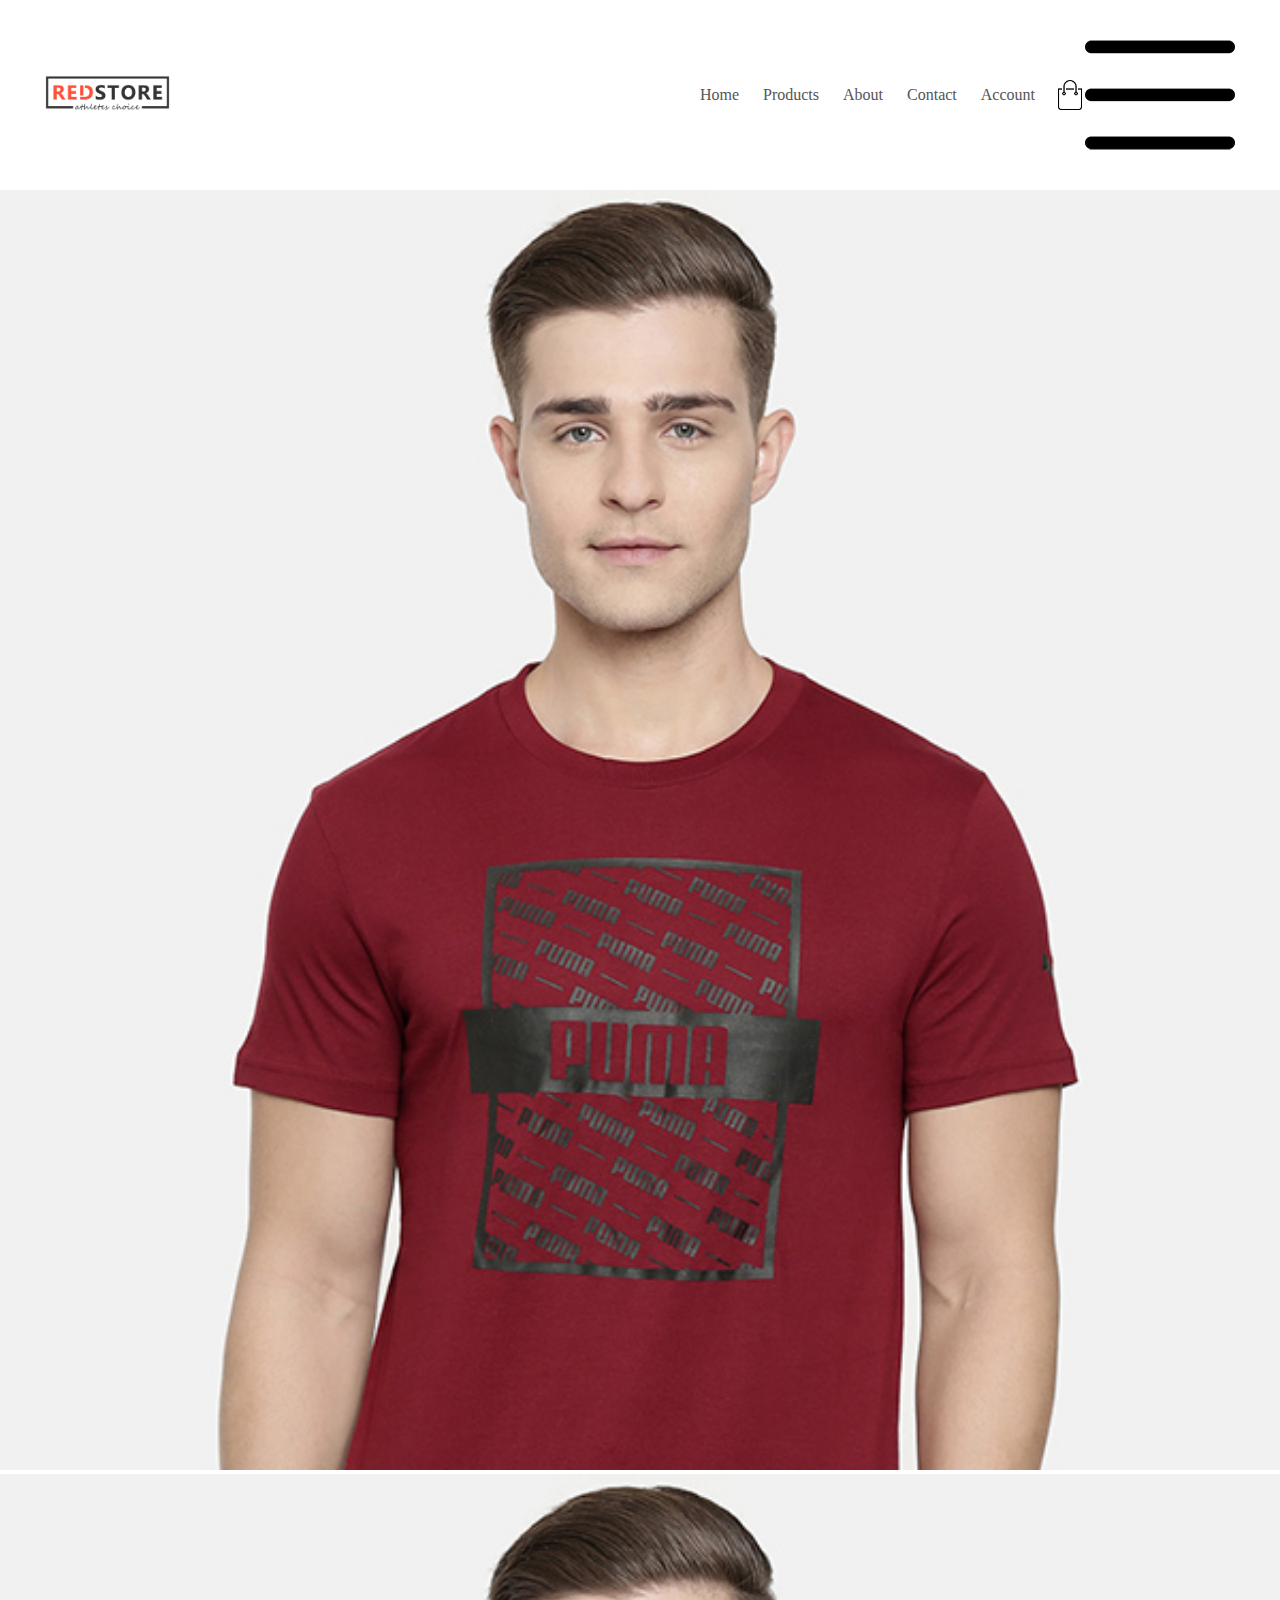
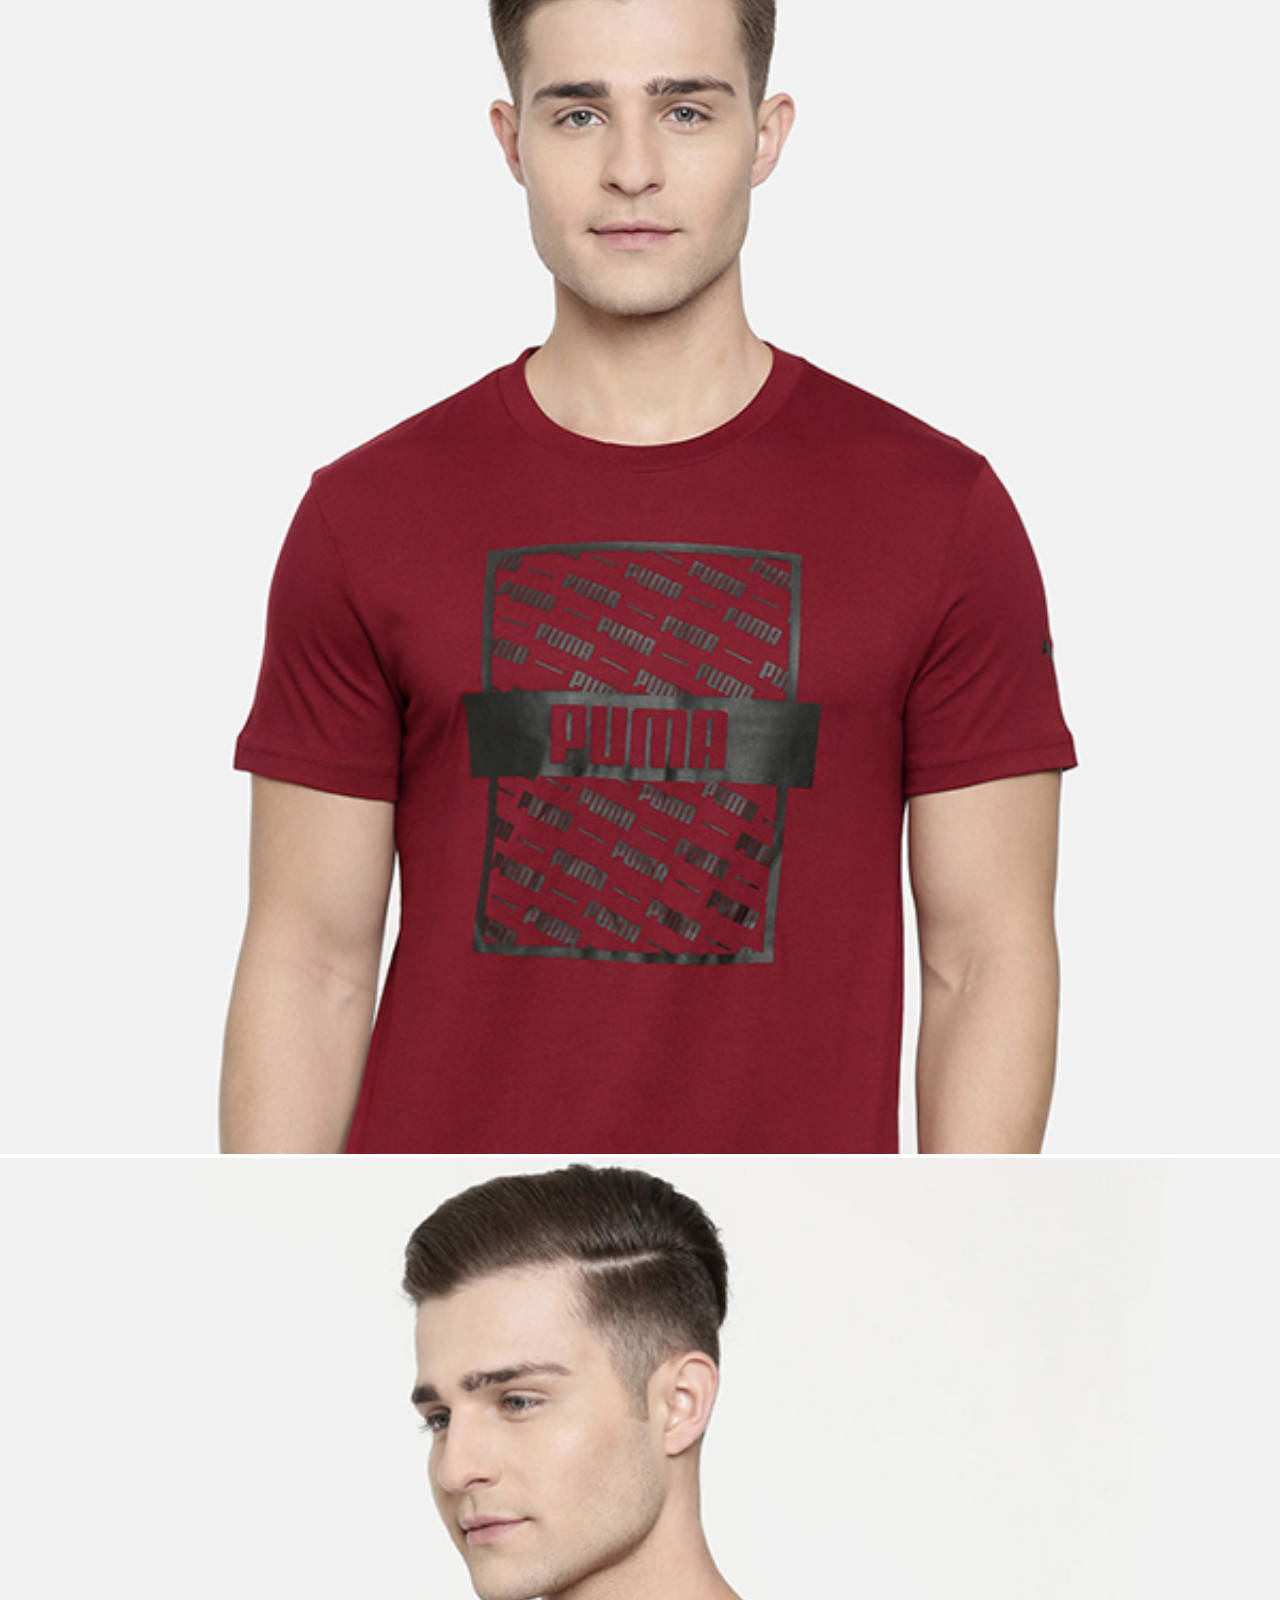
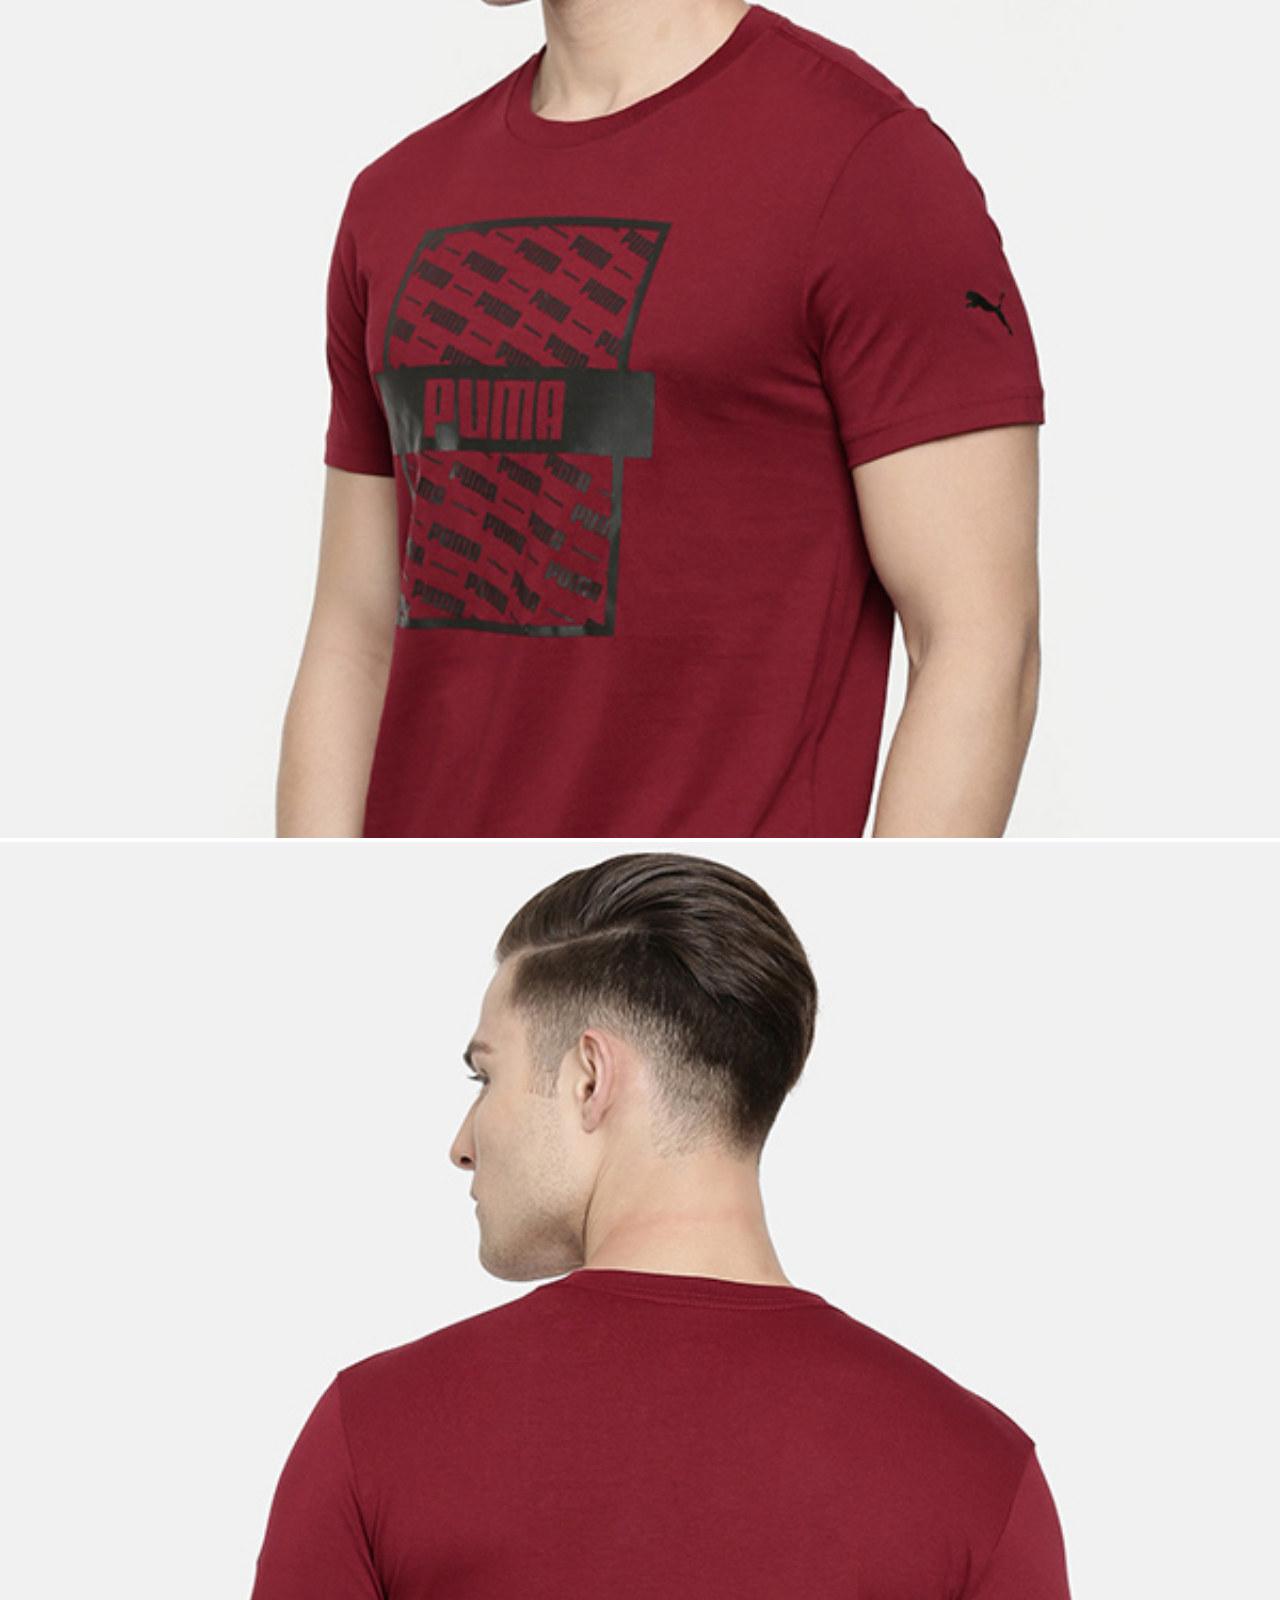
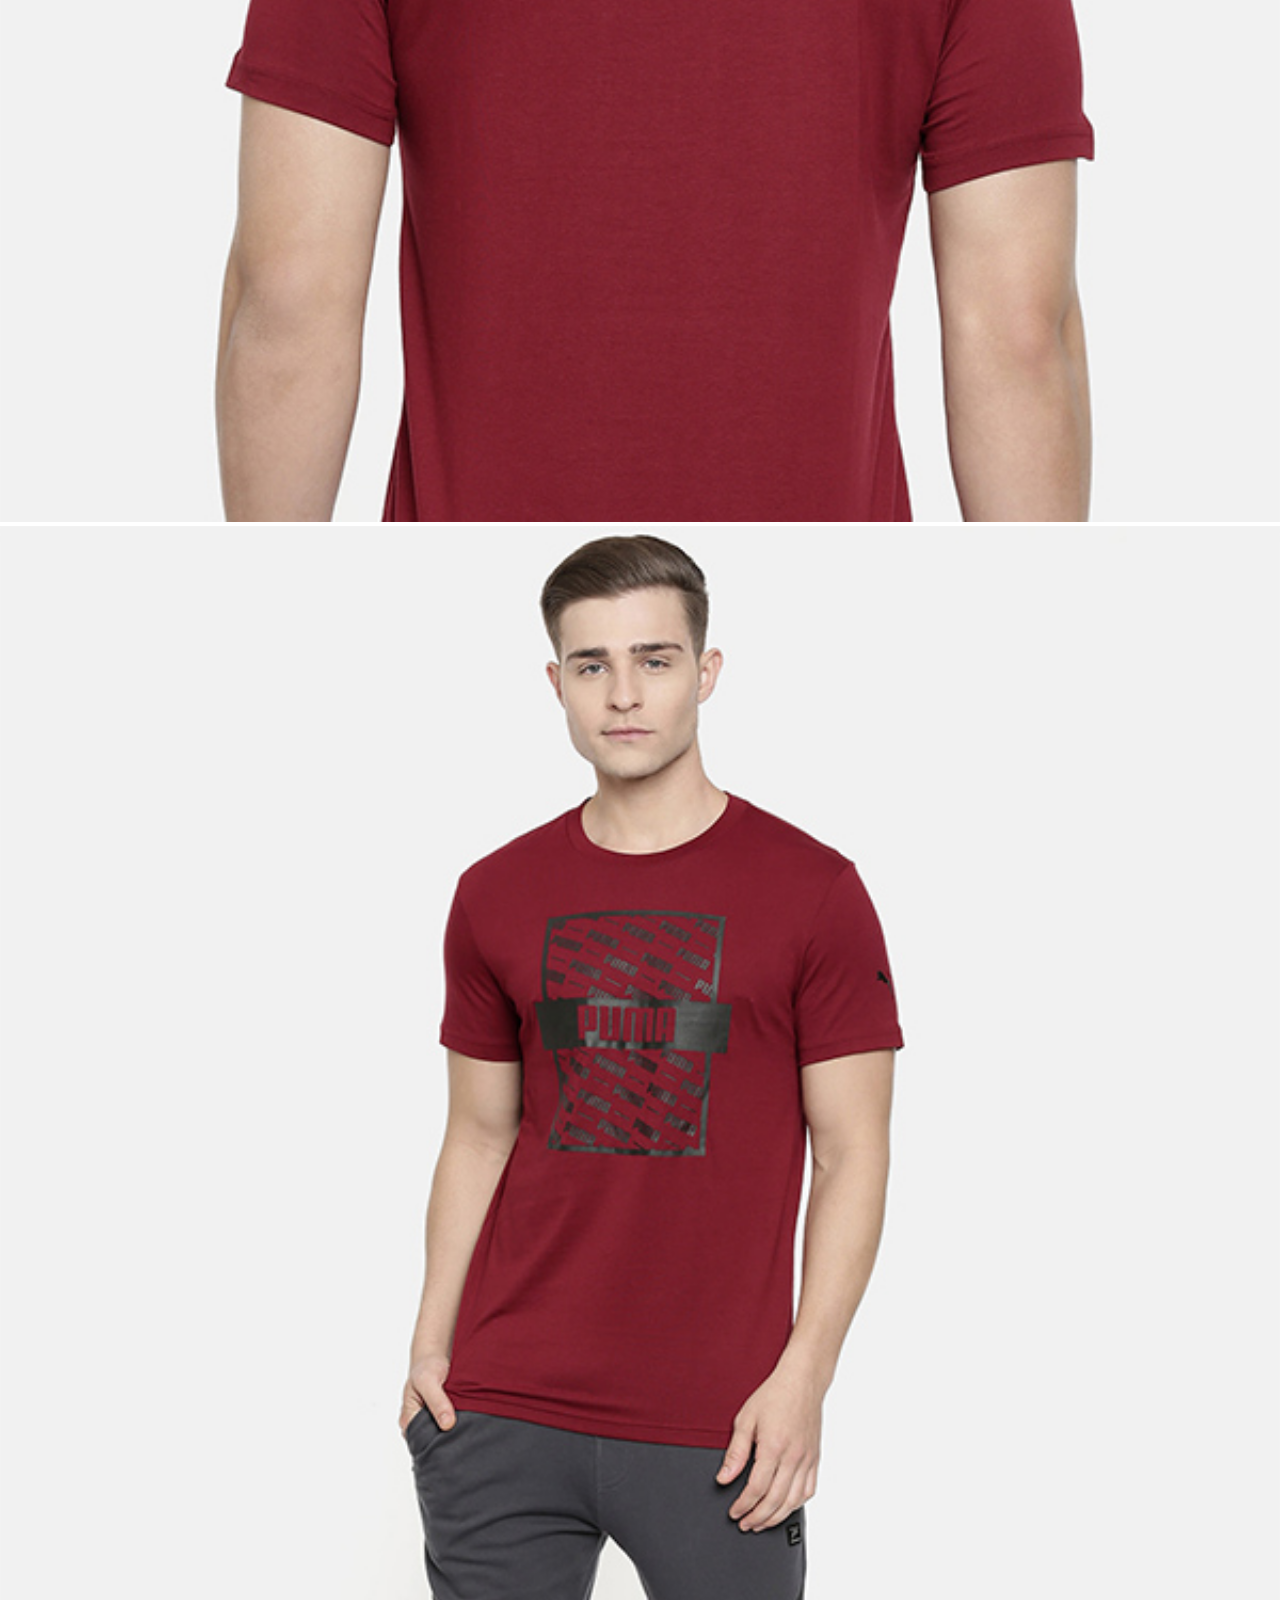
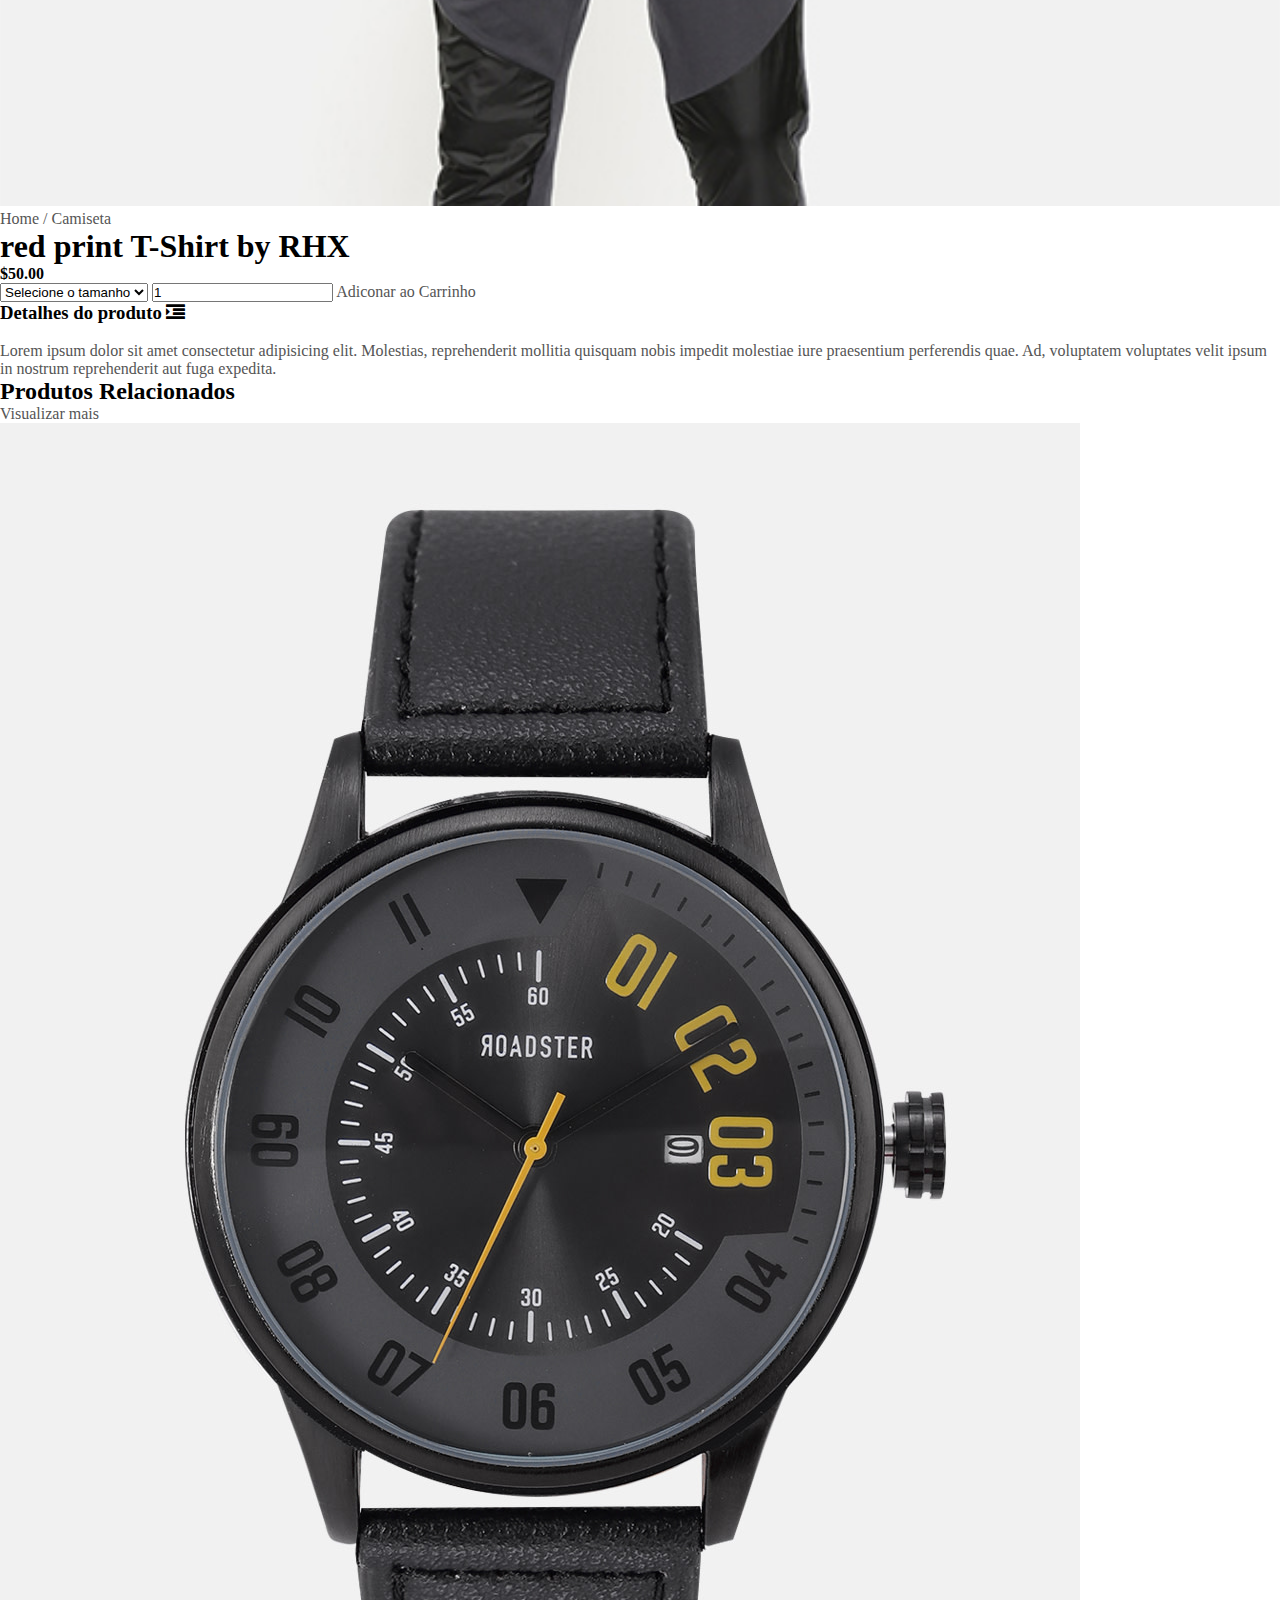
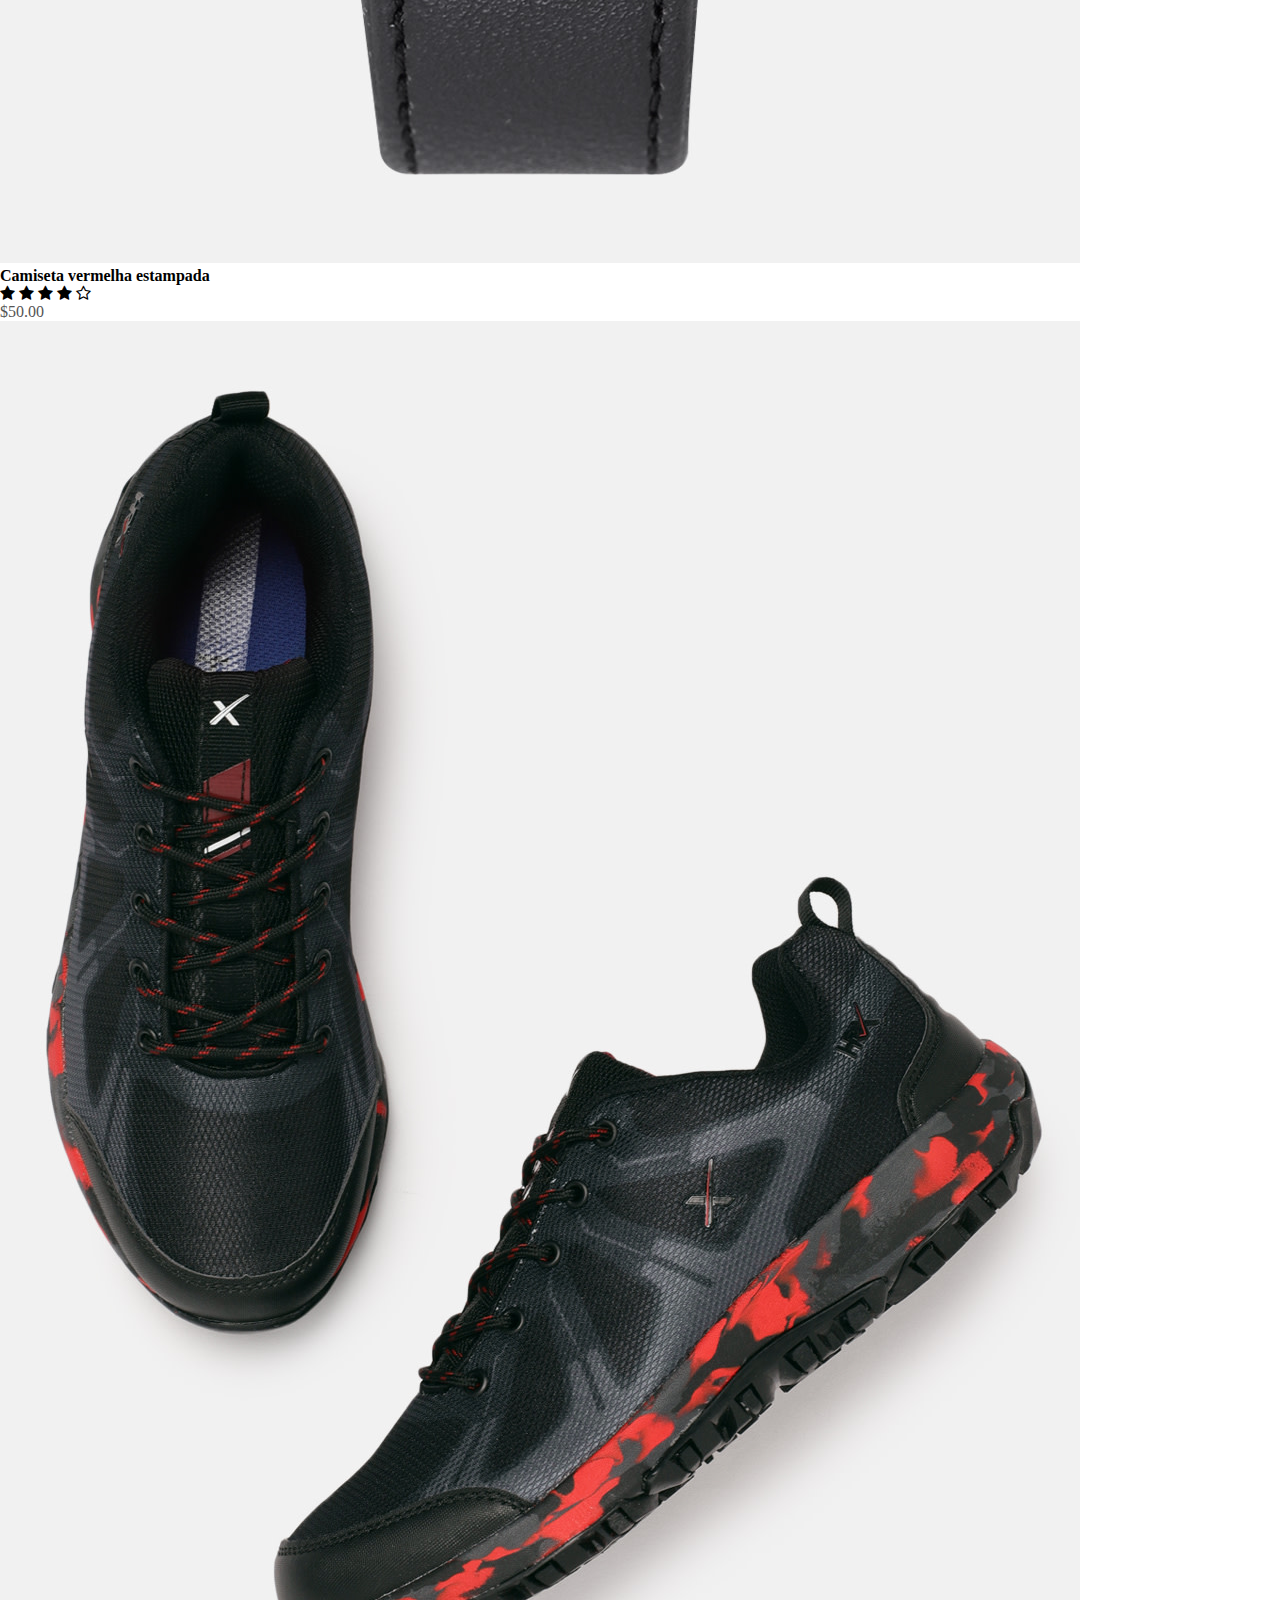
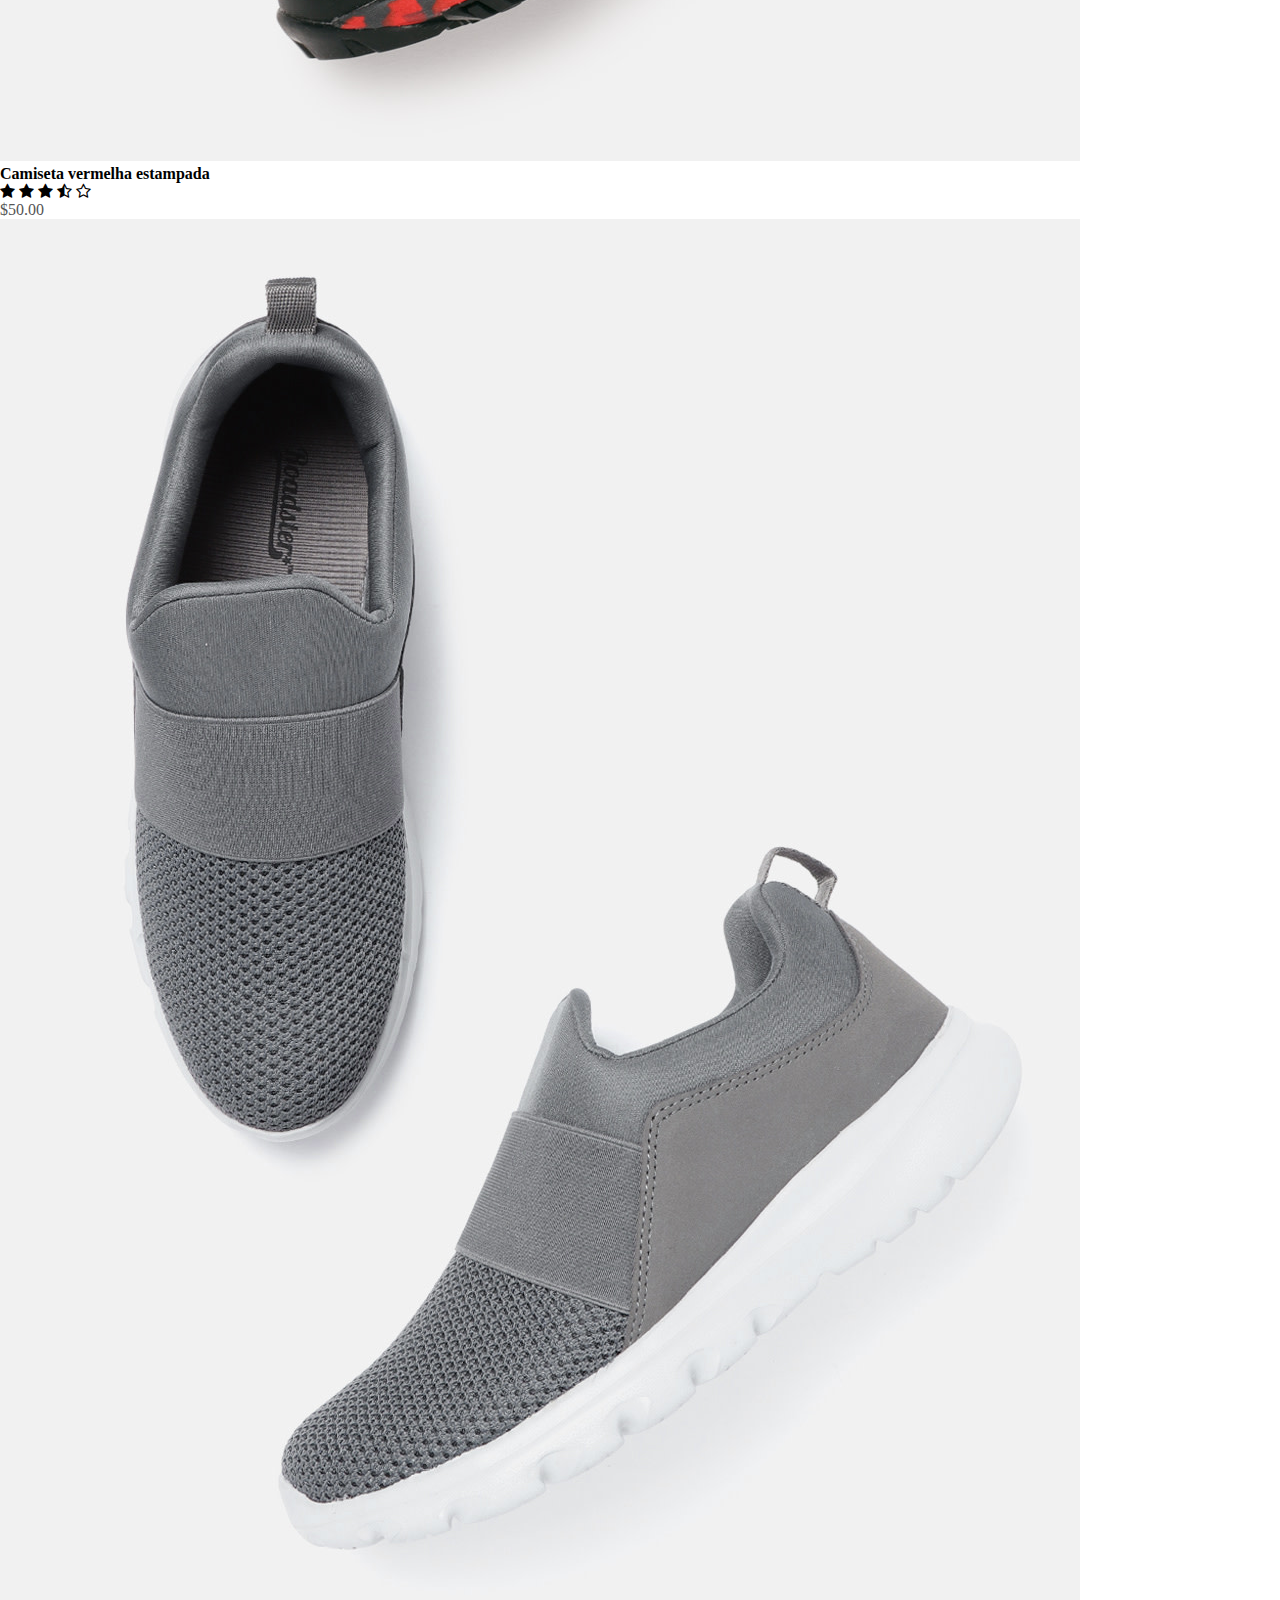
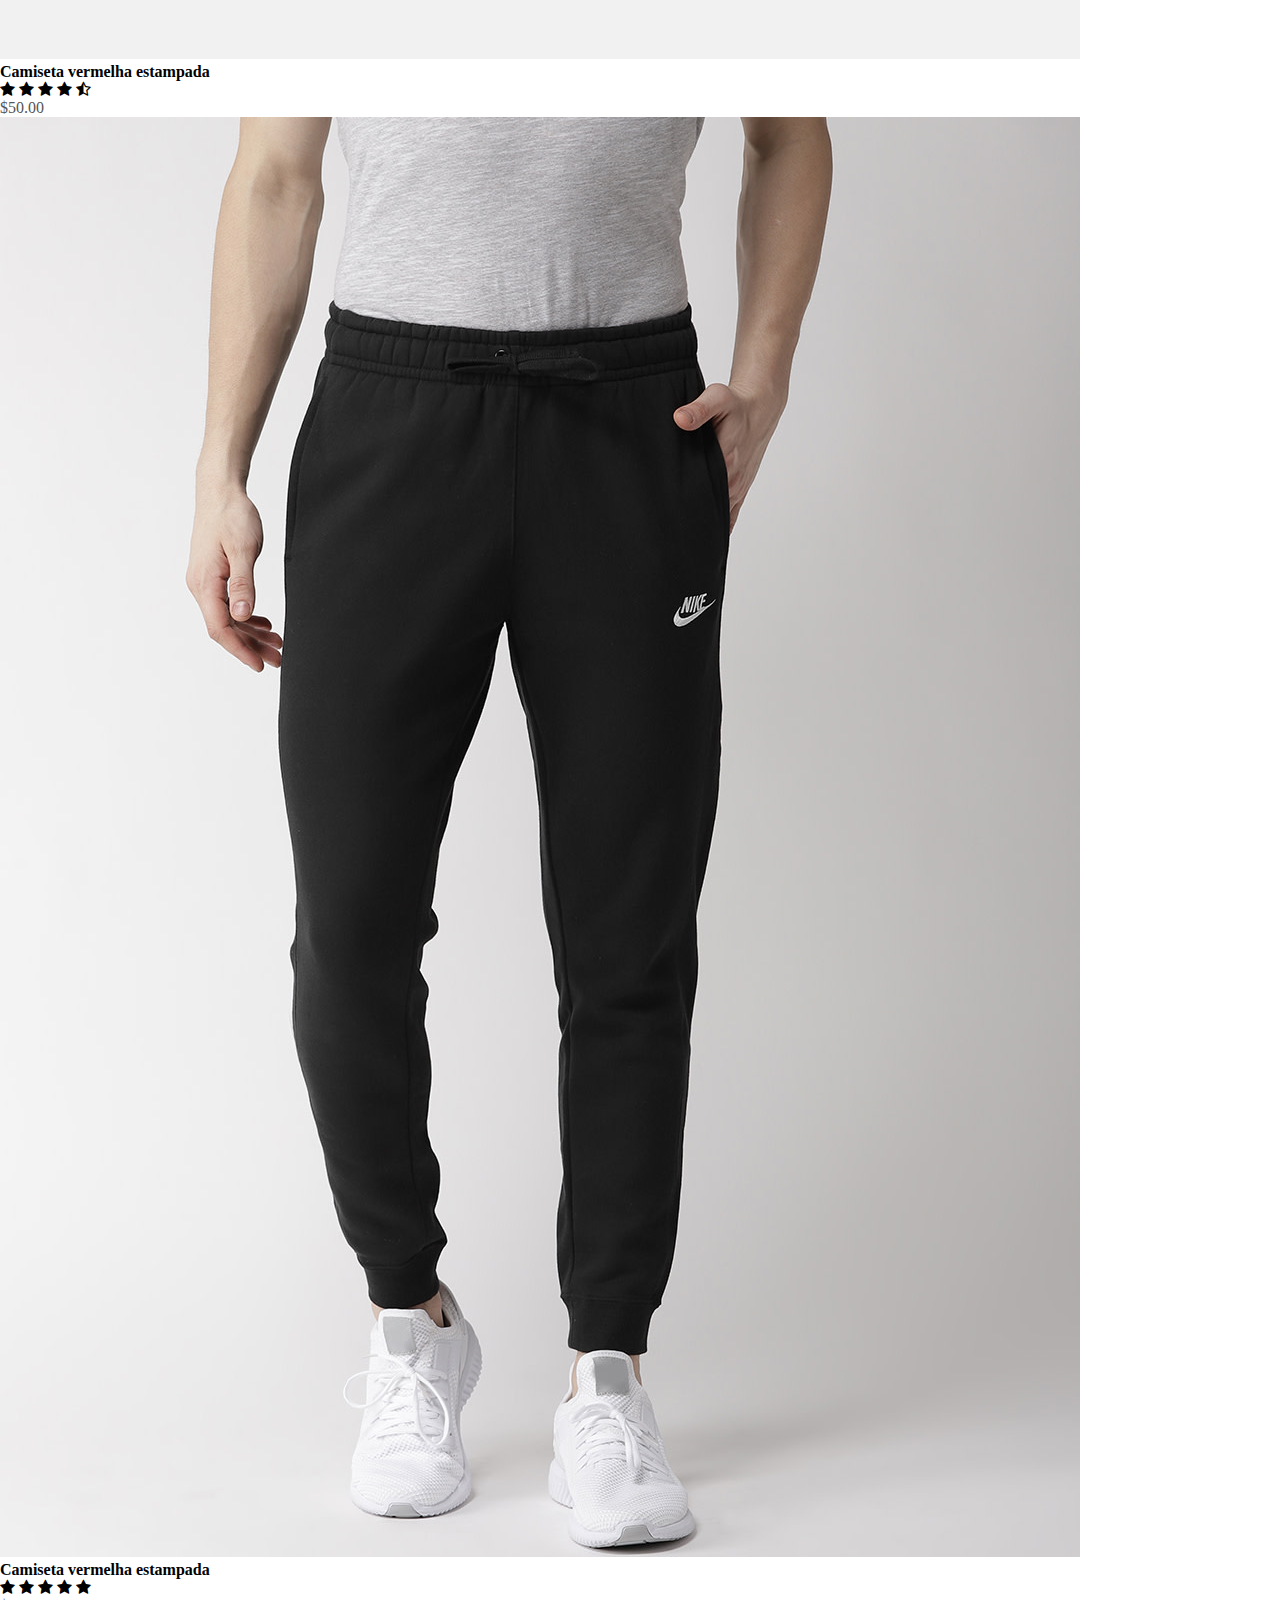
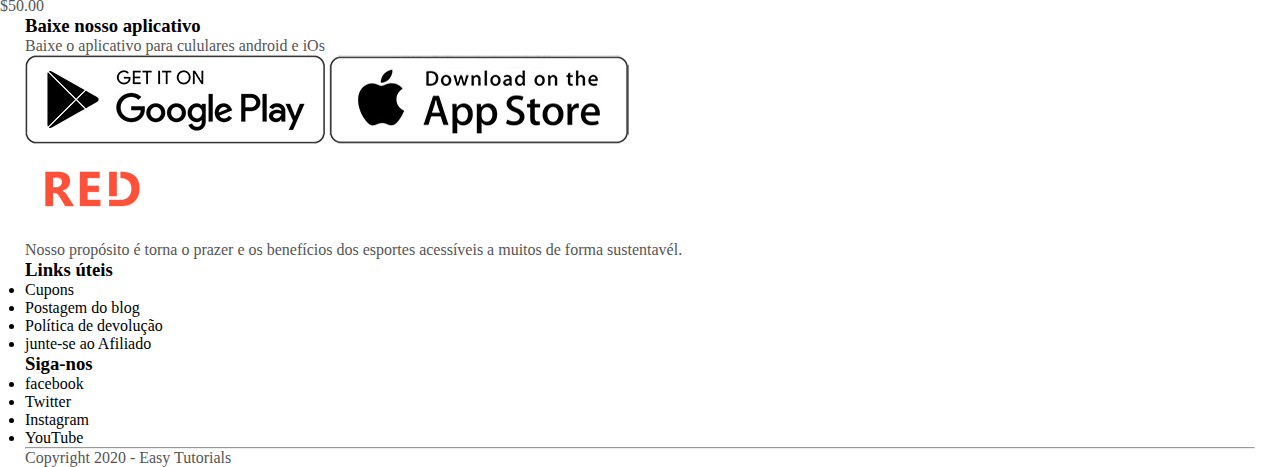
<file: product-details.html>
<!DOCTYPE html>
<html lang="en">
<head>
    <meta charset="UTF-8">
    <meta name="viewport" content="width=device-width, initial-scale=1.0">
    <title>All products - RedStore</title>
    <link rel="stylesheet" href="style/style.css">
    <link rel="preconnect" href="https://fonts.googleapis.com">
<link rel="preconnect" href="https://fonts.gstatic.com" crossorigin>
<link href="https://fonts.googleapis.com/css2?family=Poppins:wght@300;500;600;700&display=swap" rel="stylesheet">

<link rel="stylesheet" href="https://cdnjs.cloudflare.com/ajax/libs/font-awesome/4.7.0/css/font-awesome.min.css">


</head>
<body>
    


    <div class="container">
        <div class="navbar">
            <div class="logo">
                <img src="images/logo.png" alt="logo" width="125px">
            </div>
            <nav>
                <ul id="MenuItems">
                    <li><a href="">Home</a></li>
                    <li><a href="">Products</a></li>
                    <li><a href="">About</a></li>
                    <li><a href="">Contact</a></li>
                    <li><a href="">Account</a></li>
                </ul>
            </nav>

            <img src="images/cart.png" alt="cart" width="30px" height="30px">
            <img src="images/menu.png" alt="cart" class="menu-icon" onclick="menutoggle()">
        </div>
         </div>

     

        <!--single product details-->
        <div class="small-container single-product">
            <div class="row">
                    <div class="col-2">
                        <img src="images/gallery-1.jpg" width="100%" id="ProductImg">

                        <div class="small-img-row">
                            <div class="small-img-col">
                                <img src="images/gallery-1.jpg" width="100%" class="small-img">
                            </div>
                            <div class="small-img-col">
                                 <img src="images/gallery-2.jpg" width="100%" class="small-img">
                            </div>
                            <div class="small-img-col">
                               <img src="images/gallery-3.jpg" width="100%" class="small-img">
                            </div>
                            <div class="small-img-col">
                                 <img src="images/gallery-4.jpg" width="100%" class="small-img">
                            </div>
                        </div>
                    </div>
                <div class="col-2">
                    <p>Home / Camiseta</p>
                    <h1>red print T-Shirt by RHX</h1>
                    <h4>$50.00</h4>

                    <select>
                        <option >Selecione o tamanho</option>
                        <option >P</option>
                        <option >M</option>
                        <option >G</option>
                        <option >GG</option>


                    </select>
                    <input type="number" value="1">
                    <a href="" class="btn">Adiconar ao Carrinho</a>
                    <h3>Detalhes do produto   <i class="fa fa-indent"></i></h3>
                    <br>
                    <p>Lorem ipsum dolor sit amet consectetur adipisicing elit. Molestias, reprehenderit mollitia quisquam nobis impedit molestiae iure praesentium perferendis quae. Ad, voluptatem voluptates velit ipsum in nostrum reprehenderit aut fuga expedita.</p>
                </div>
                
            </div>
        </div>
    <!------title------->
       <div class="small-container">
         <div class="row row-2">
            <h2>Produtos Relacionados</h2>
            <p>Visualizar mais</p>
         </div>
       </div>
     
       <!----------product----------------->
    <div class="small-container">
       <div class="row">
          <div class="col-4">
            <img src="images/product-9.jpg" >
            <h4>Camiseta vermelha estampada</h4>
            <div class="rating">
            <i class="fa fa-star"></i>
            <i class="fa fa-star" ></i>
            <i class="fa fa-star" ></i>
            <i class="fa fa-star" ></i>
            <i class="fa fa-star-o" ></i>
            </div>
            <p>$50.00</p>
        </div>

        <div class="col-4">
            <img src="images/product-10.jpg" >
            <h4>Camiseta vermelha estampada</h4>
            <div class="rating">
            <i class="fa fa-star"></i>
            <i class="fa fa-star" ></i>
            <i class="fa fa-star" ></i>
            <i class="fa fa-star-half-o" ></i>
            <i class="fa fa-star-o" ></i>
            
            </div>
            <p>$50.00</p>
        </div>

        <div class="col-4">
            <img src="images/product-11.jpg" >
            <h4>Camiseta vermelha estampada</h4>
            <div class="rating">
            <i class="fa fa-star"></i>
            <i class="fa fa-star" ></i>
            <i class="fa fa-star" ></i>
            <i class="fa fa-star" ></i>
            <i class="fa fa-star-half-o" ></i>
            
            </div>
            <p>$50.00</p>
        </div>

        <div class="col-4">
            <img src="images/product-12.jpg" >
            <h4>Camiseta vermelha estampada</h4>
            <div class="rating">
            <i class="fa fa-star"></i>
            <i class="fa fa-star" ></i>
            <i class="fa fa-star" ></i>
            <i class="fa fa-star" ></i>
            <i class="fa fa-star" ></i>
            </div>
            <p>$50.00</p>
        </div>
       
      </div>

      
        

    </div>



  

  <!----footer------>
  <div class="footer" >
    <div class="container">
        <div class="row">
            <div class="footer-col-1">
                 <h3>Baixe nosso aplicativo</h3>
                 <p>Baixe o aplicativo para cululares android e iOs</p>
                 <div class="app-logo">
                    <img src="images/play-store.png">
                     <img src="images/app-store.png">
                 </div>
            </div>

              <div class="footer-col-2">
                <img src="images/logo-white.png" >
                 <p>Nosso propósito é torna o prazer e os benefícios dos esportes acessíveis a muitos de forma sustentavél.</p>
            </div>

              <div class="footer-col-3">
                 <h3>Links úteis</h3>
                 <ul>
                    <li>Cupons</li>
                    <li>Postagem do blog</li>
                    <li>Política de devolução</li>
                    <li>junte-se ao Afiliado</li>
                 </ul>
            </div>

             <div class="footer-col-4">
                 <h3>Siga-nos</h3>
                 <ul>
                    <li>facebook</li>
                    <li>Twitter</li>
                    <li>Instagram</li>
                    <li>YouTube</li>
                 </ul>
            </div>
        </div>
        <hr>
        <p class="Copyright">Copyright 2020 - Easy Tutorials</p>
    </div>
  </div>
  <!-------------------js fo toggle menu-------------------->
  <script>
      var MenuItems = document.getElementById("MenuItems");

      MenuItems.style.maxHeight = "0px";

      function menutoggle(){
        if(MenuItems.style.maxHeight == "0px"){
              MenuItems.style.maxHeight = "200px";
        }else{
              MenuItems.style.maxHeight = "0px";
        }
      }
  </script>

  <!-------------js para galeria de produto-------------->
     <script>

        var ProductImg = document.getElementById("ProductImg");
        var SmallImg = document.getElementsByClassName("small-img");

        SmallImg[0].onclick = function(){
            ProductImg.src = SmallImg[0].src;

        }

          SmallImg[1].onclick = function(){
            ProductImg.src = SmallImg[1].src;
            
        }
          SmallImg[2].onclick = function(){
            ProductImg.src = SmallImg[2].src;
            
        }

          SmallImg[3].onclick = function(){
            ProductImg.src = SmallImg[3].src;
            
        }
         

     </script>
    
</body>
</html>
</file>
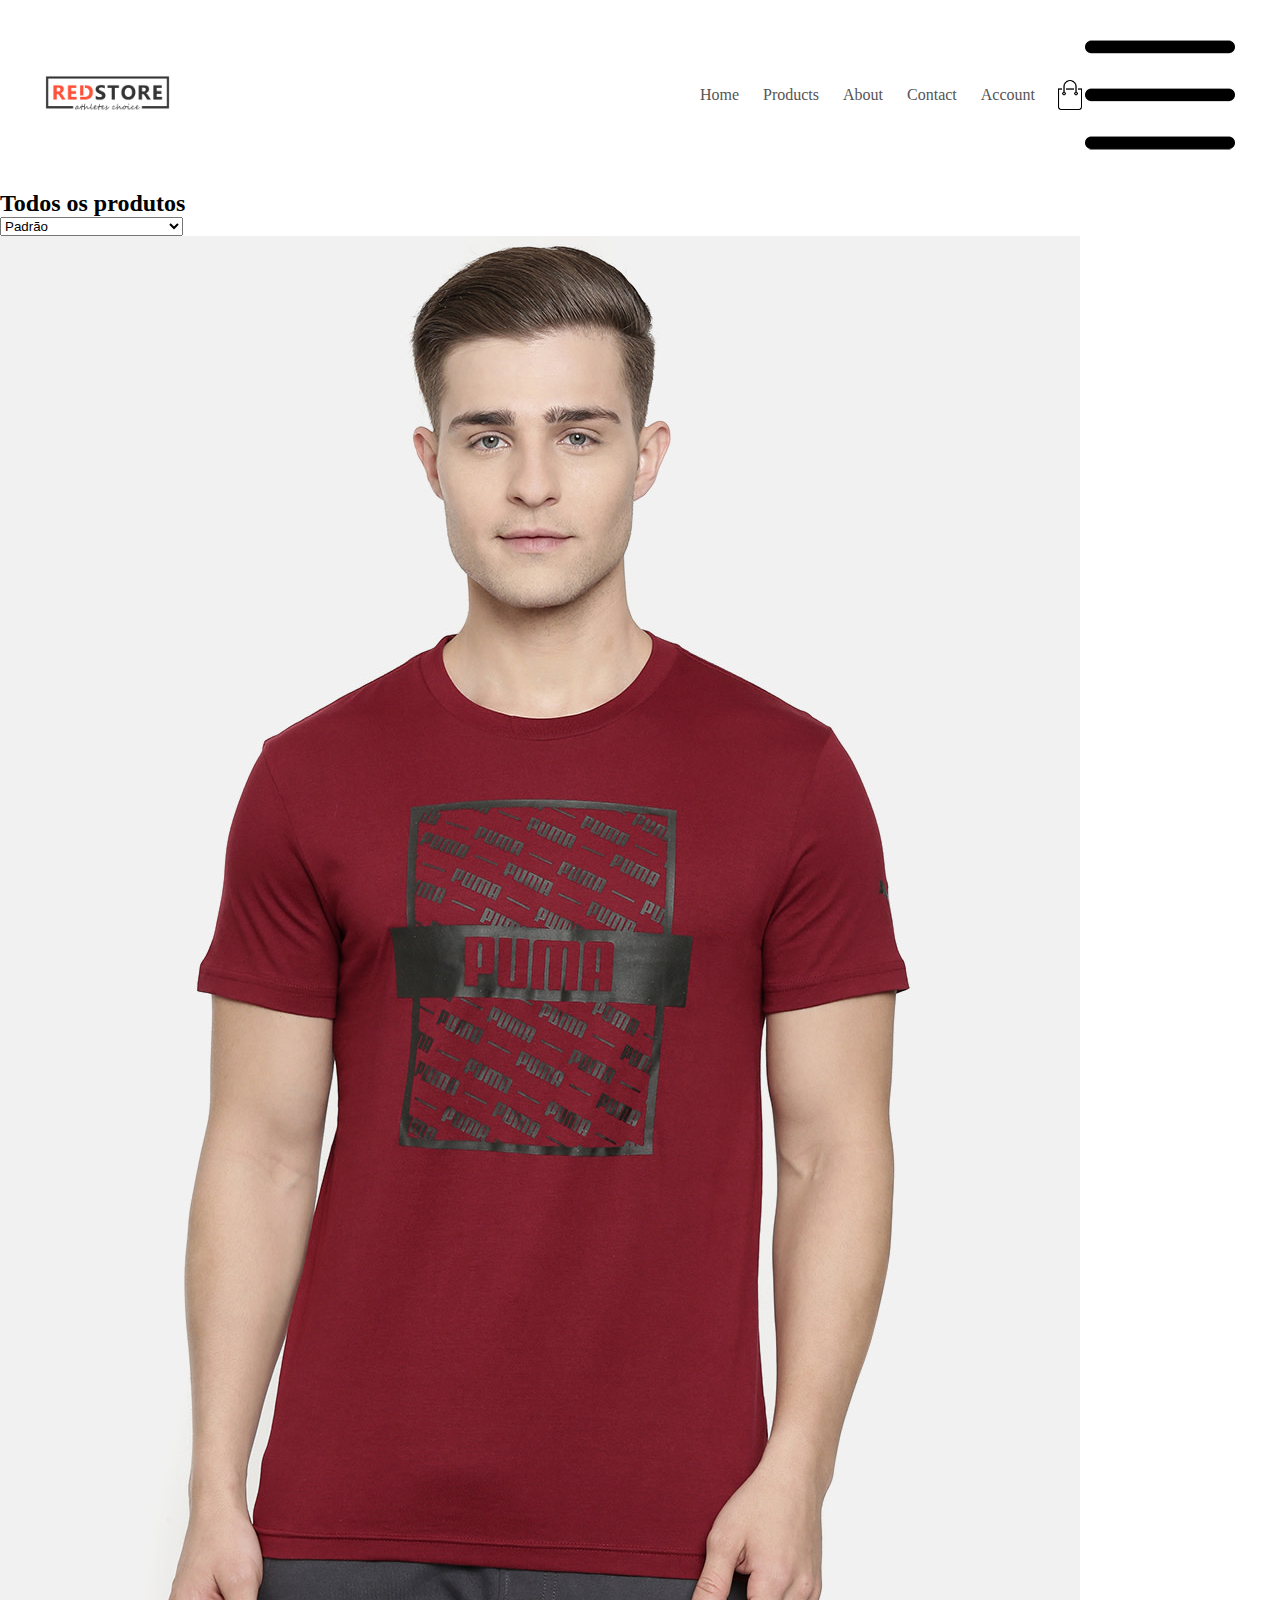
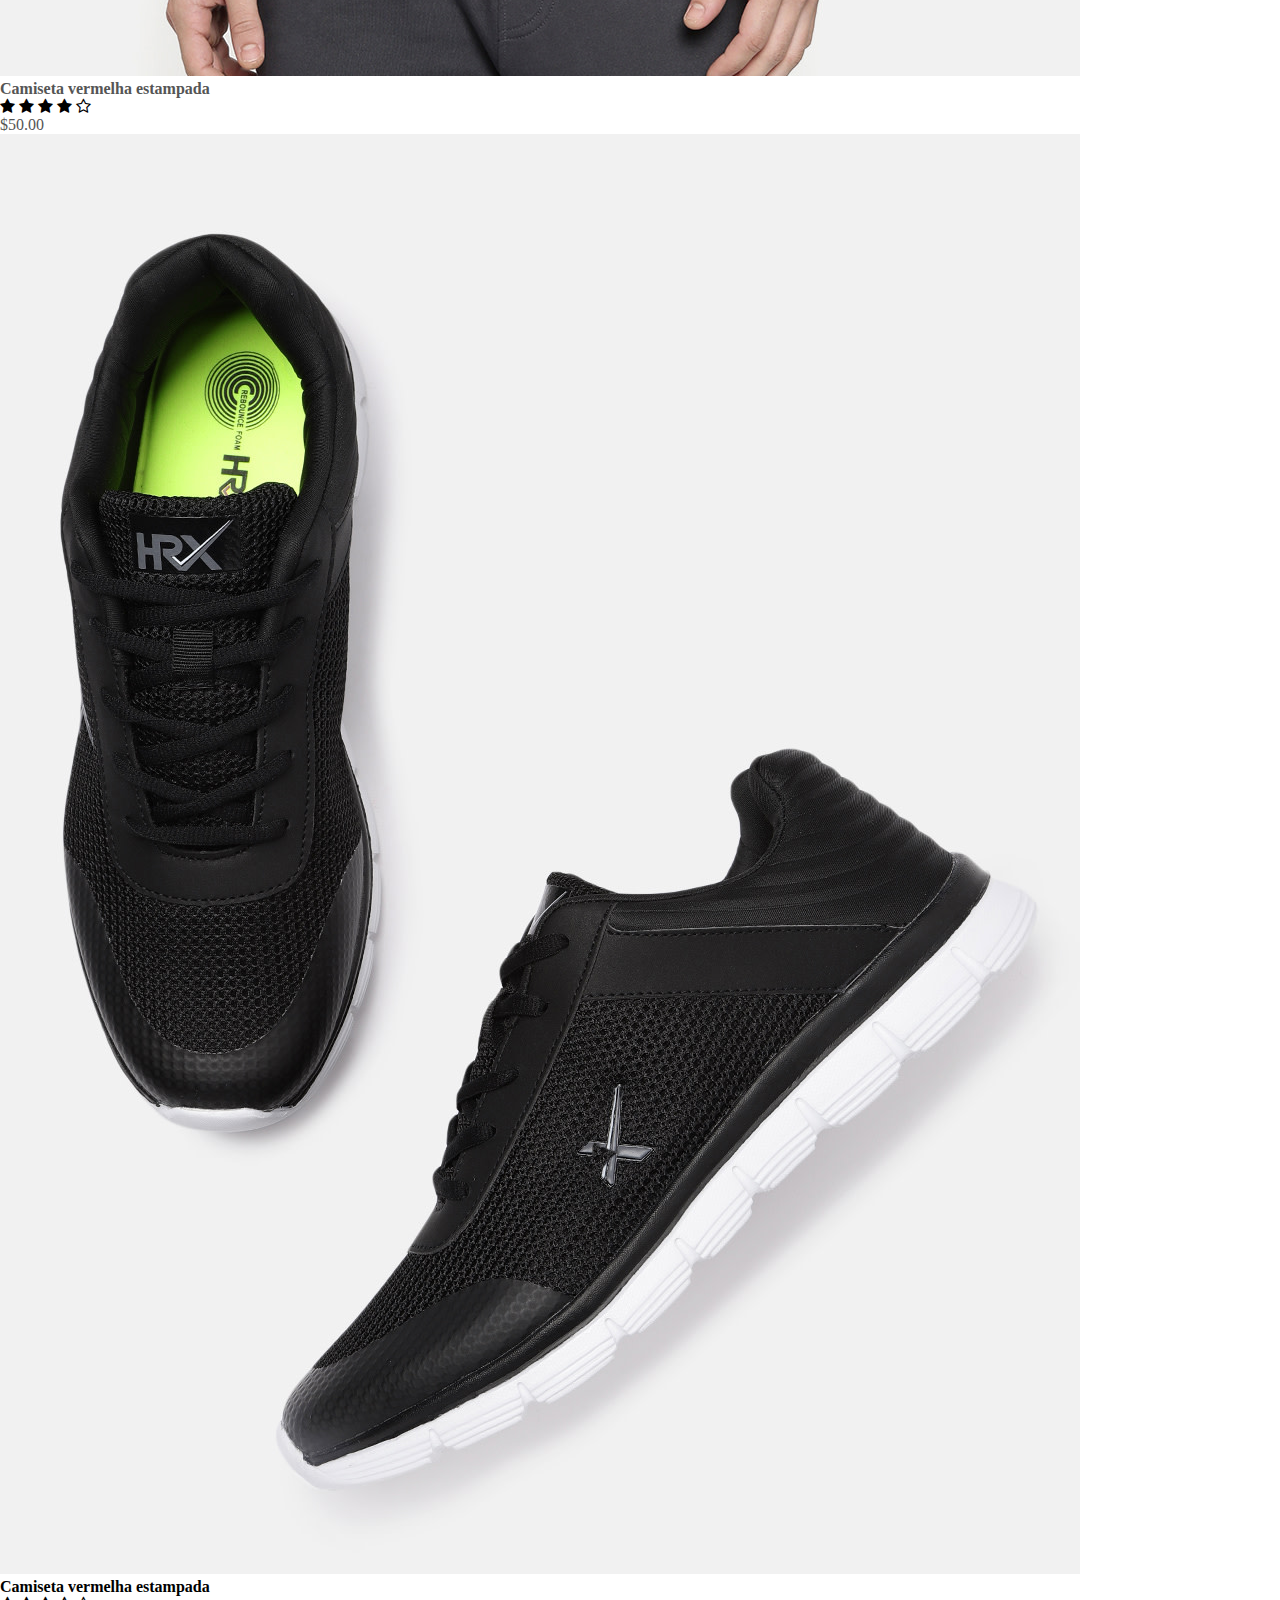
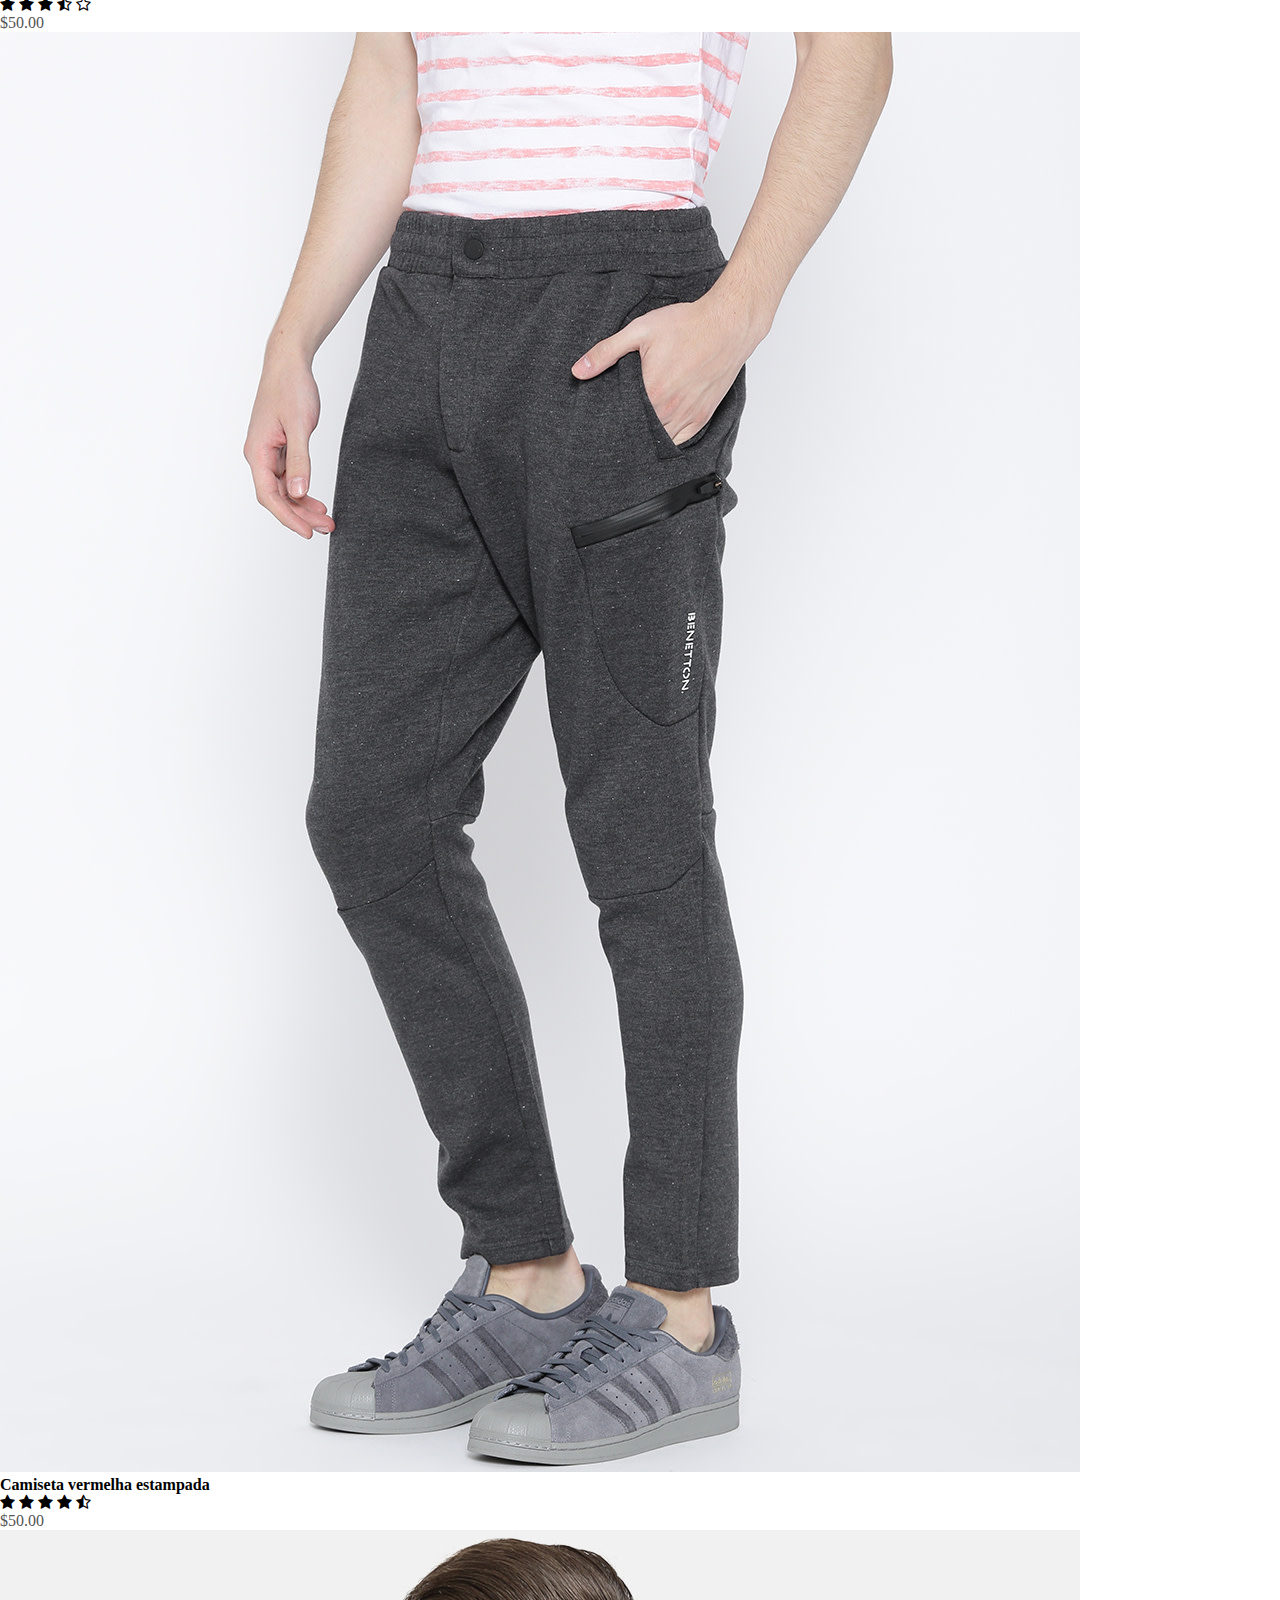
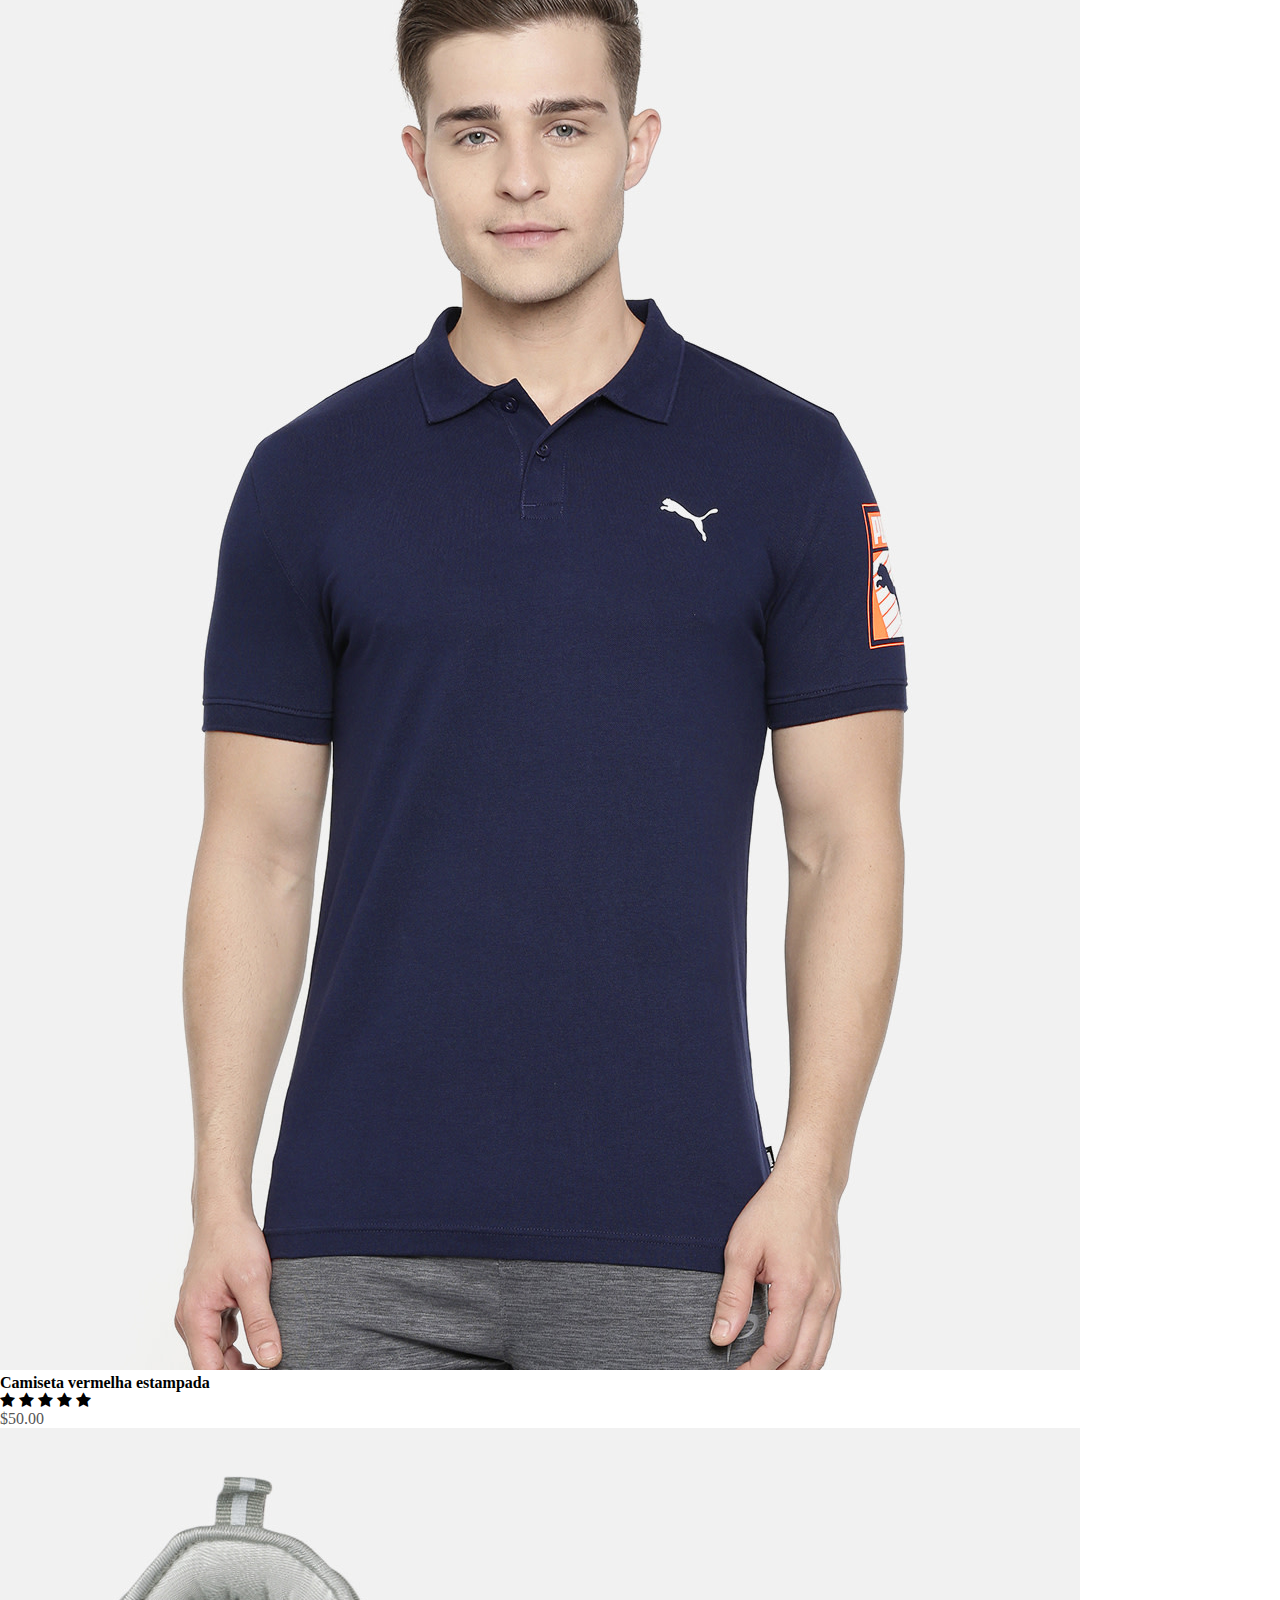
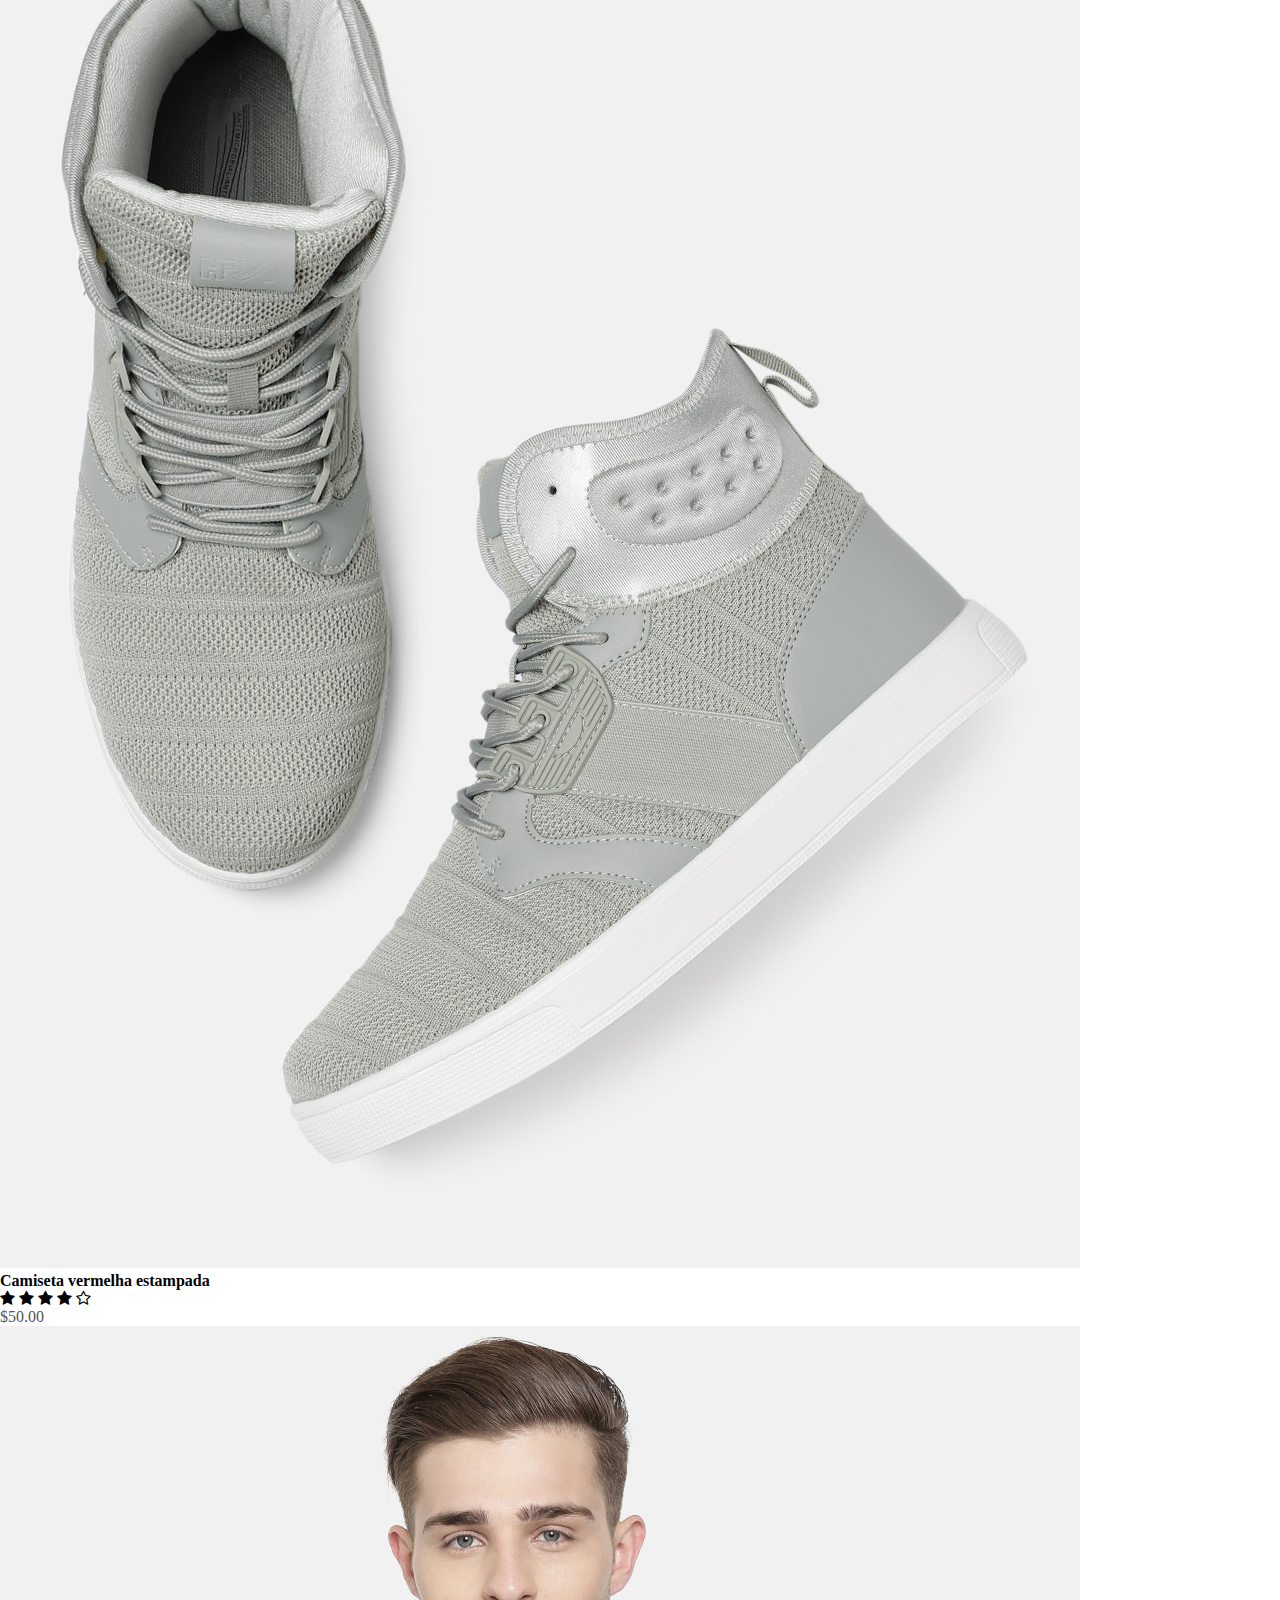
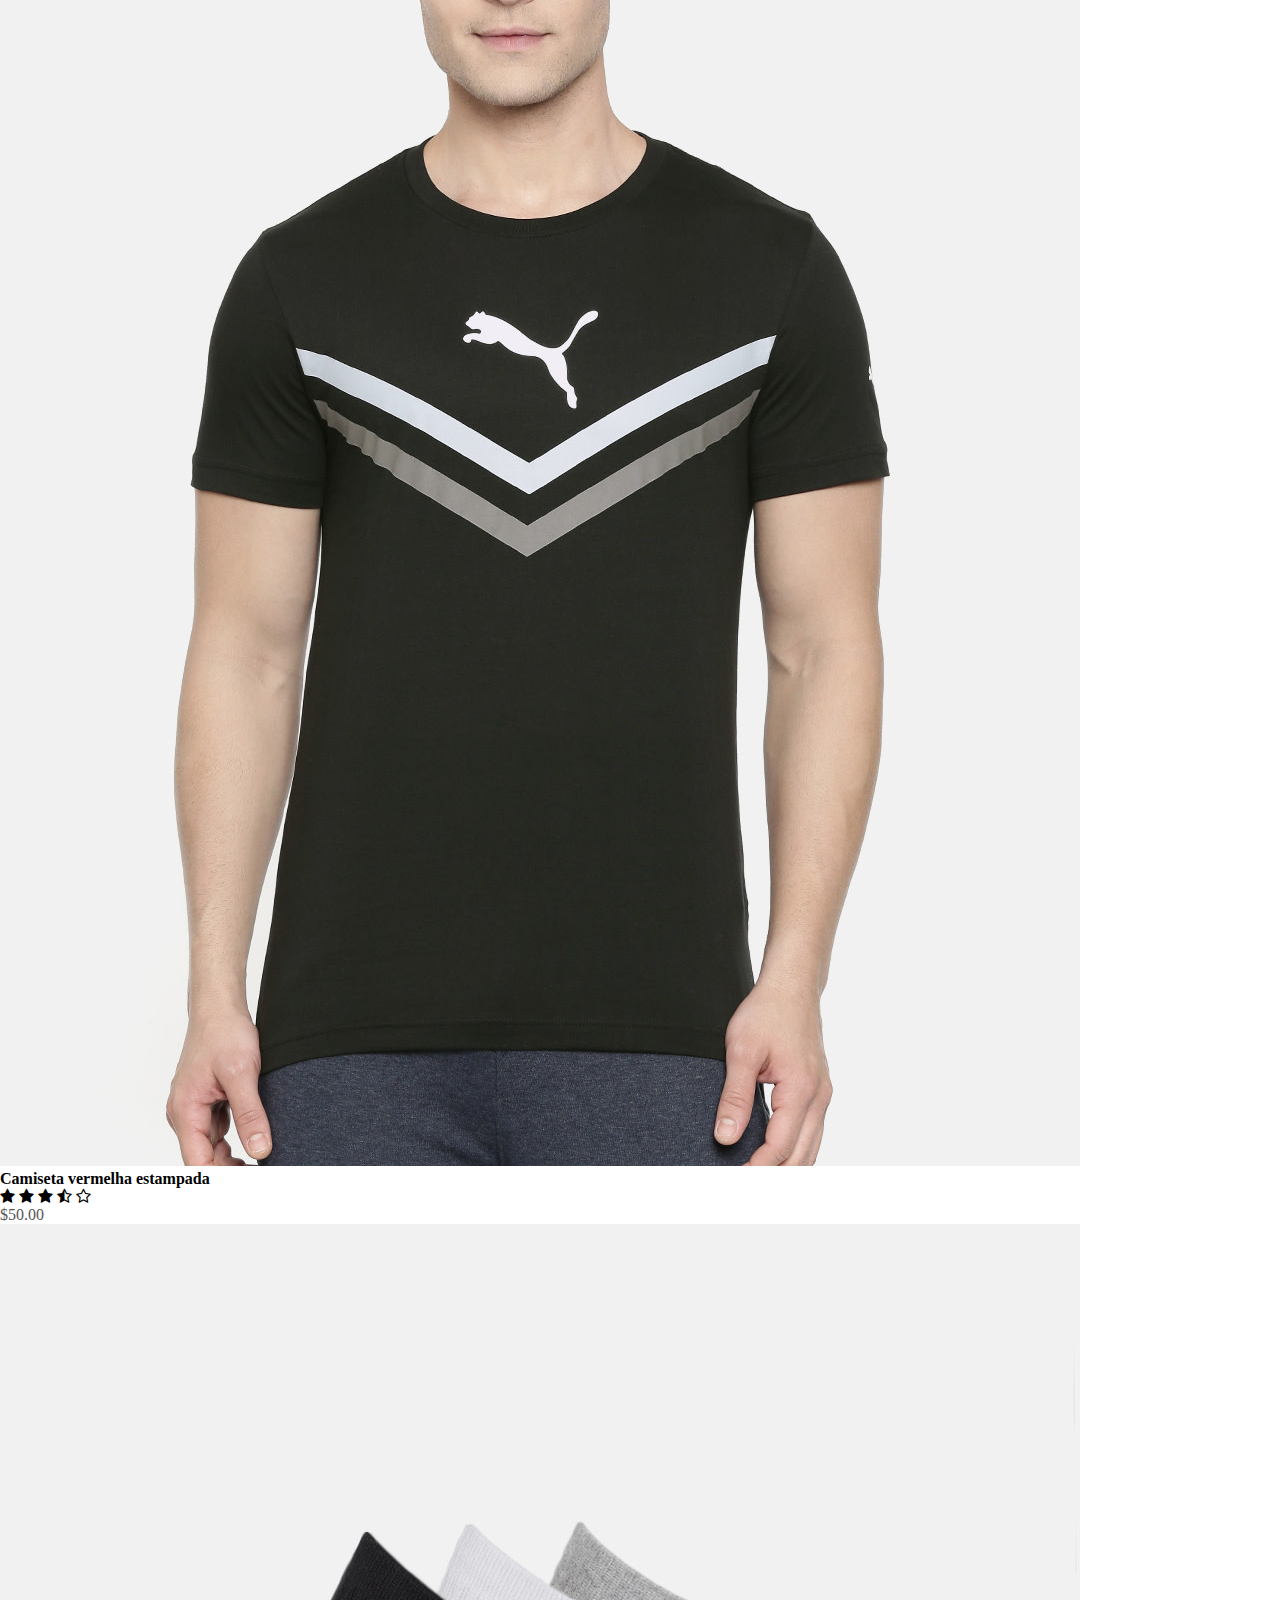
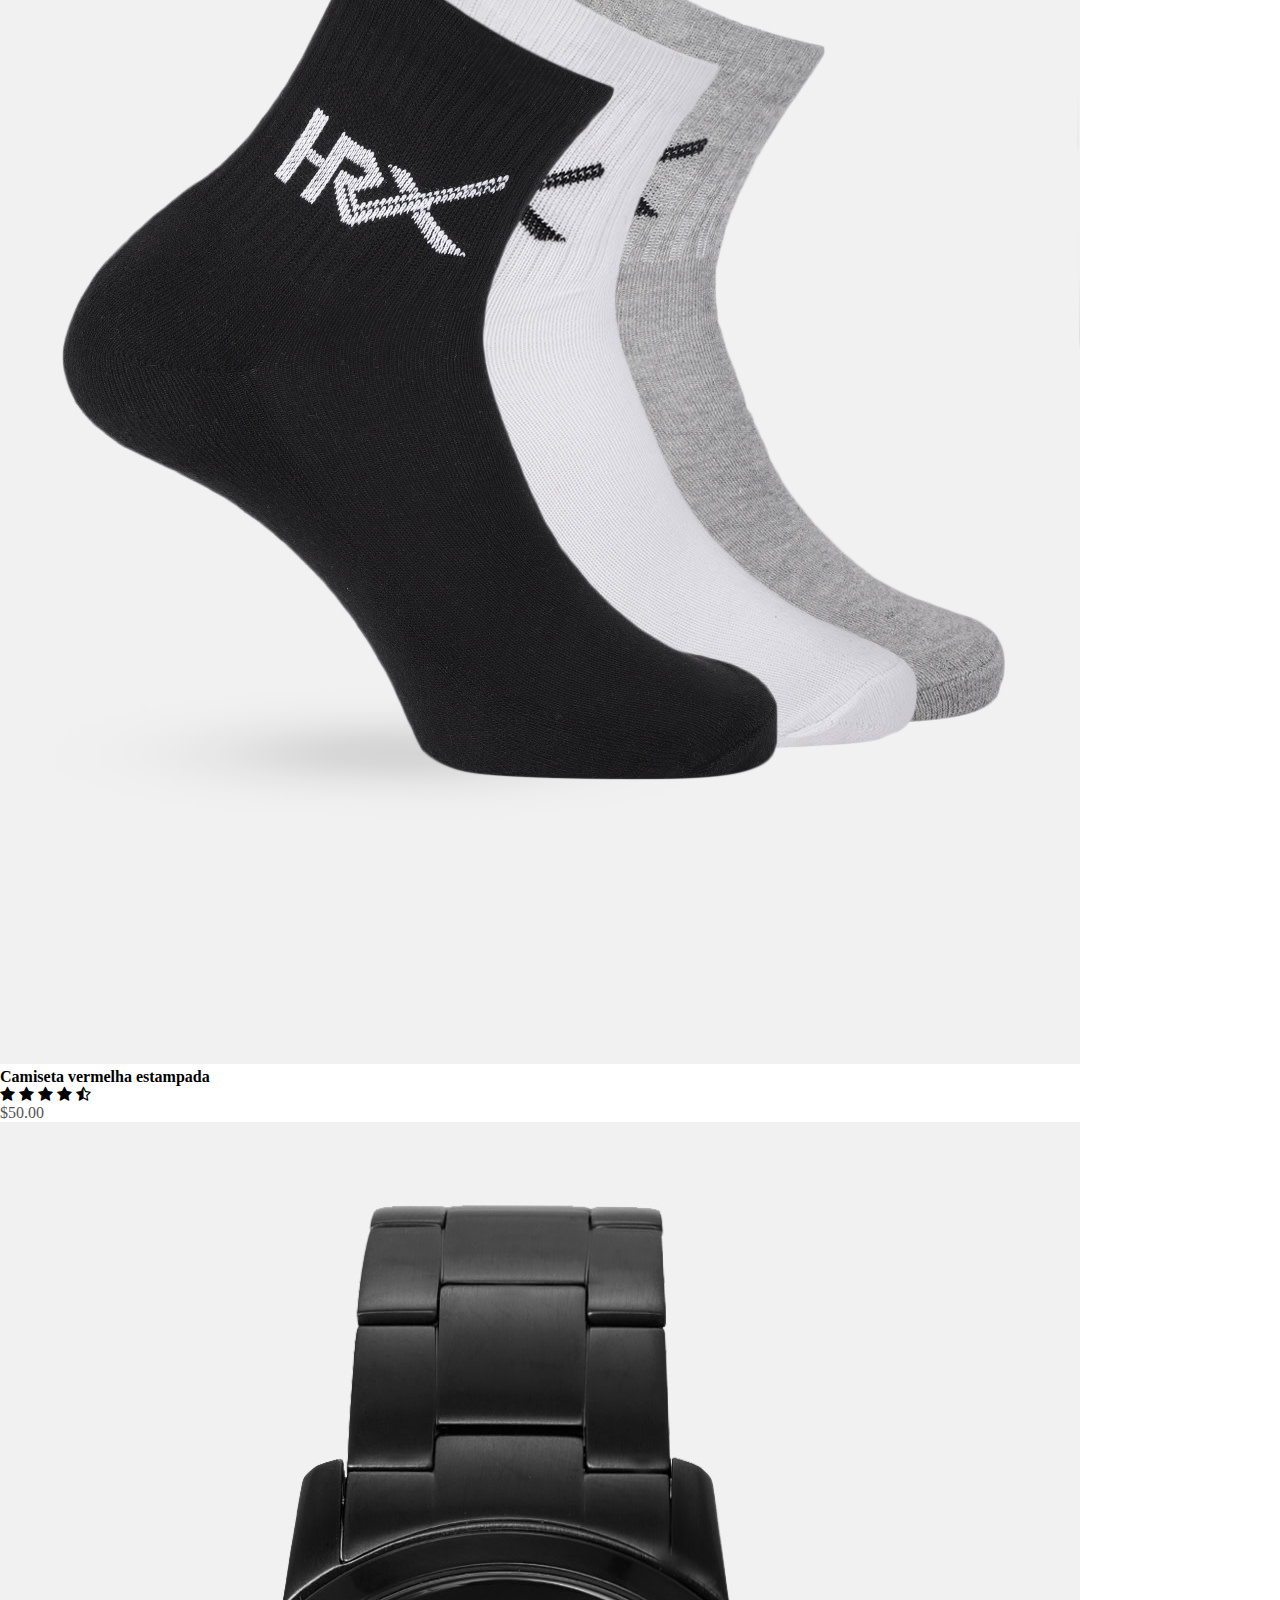
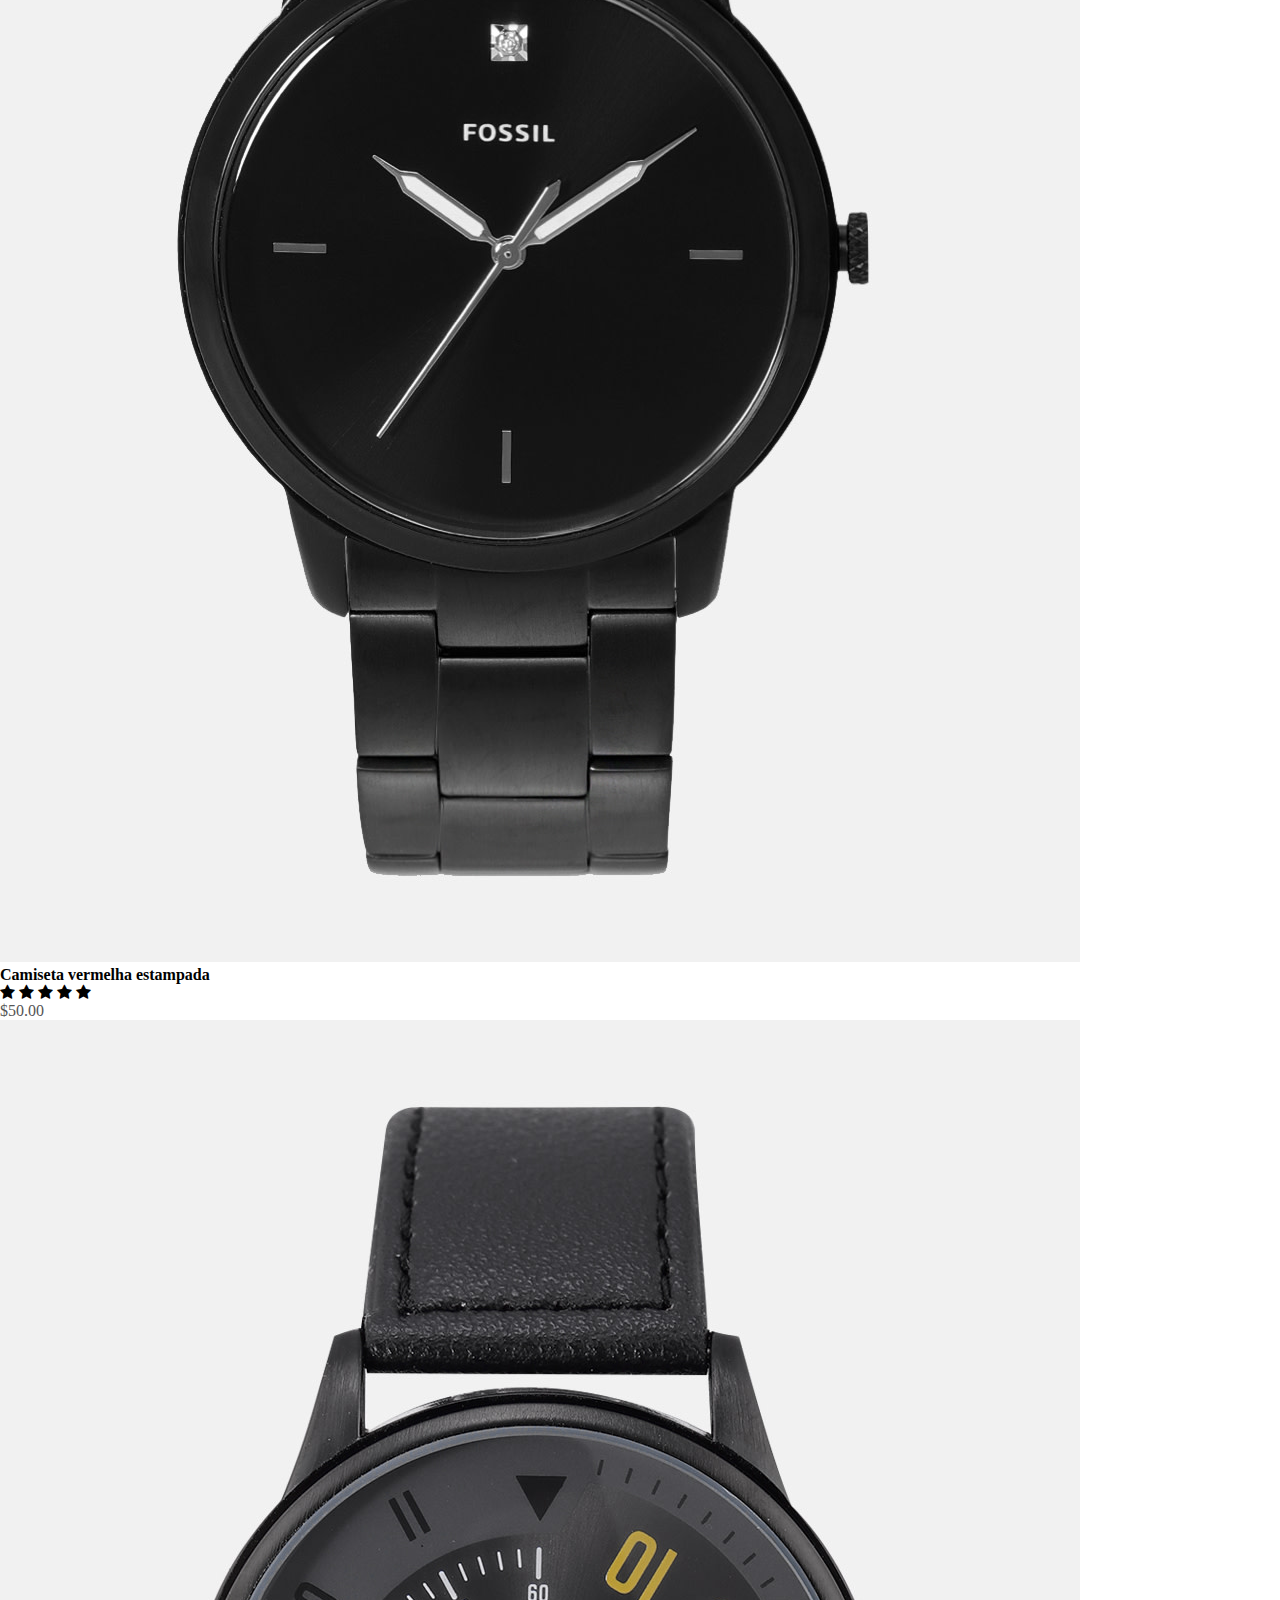
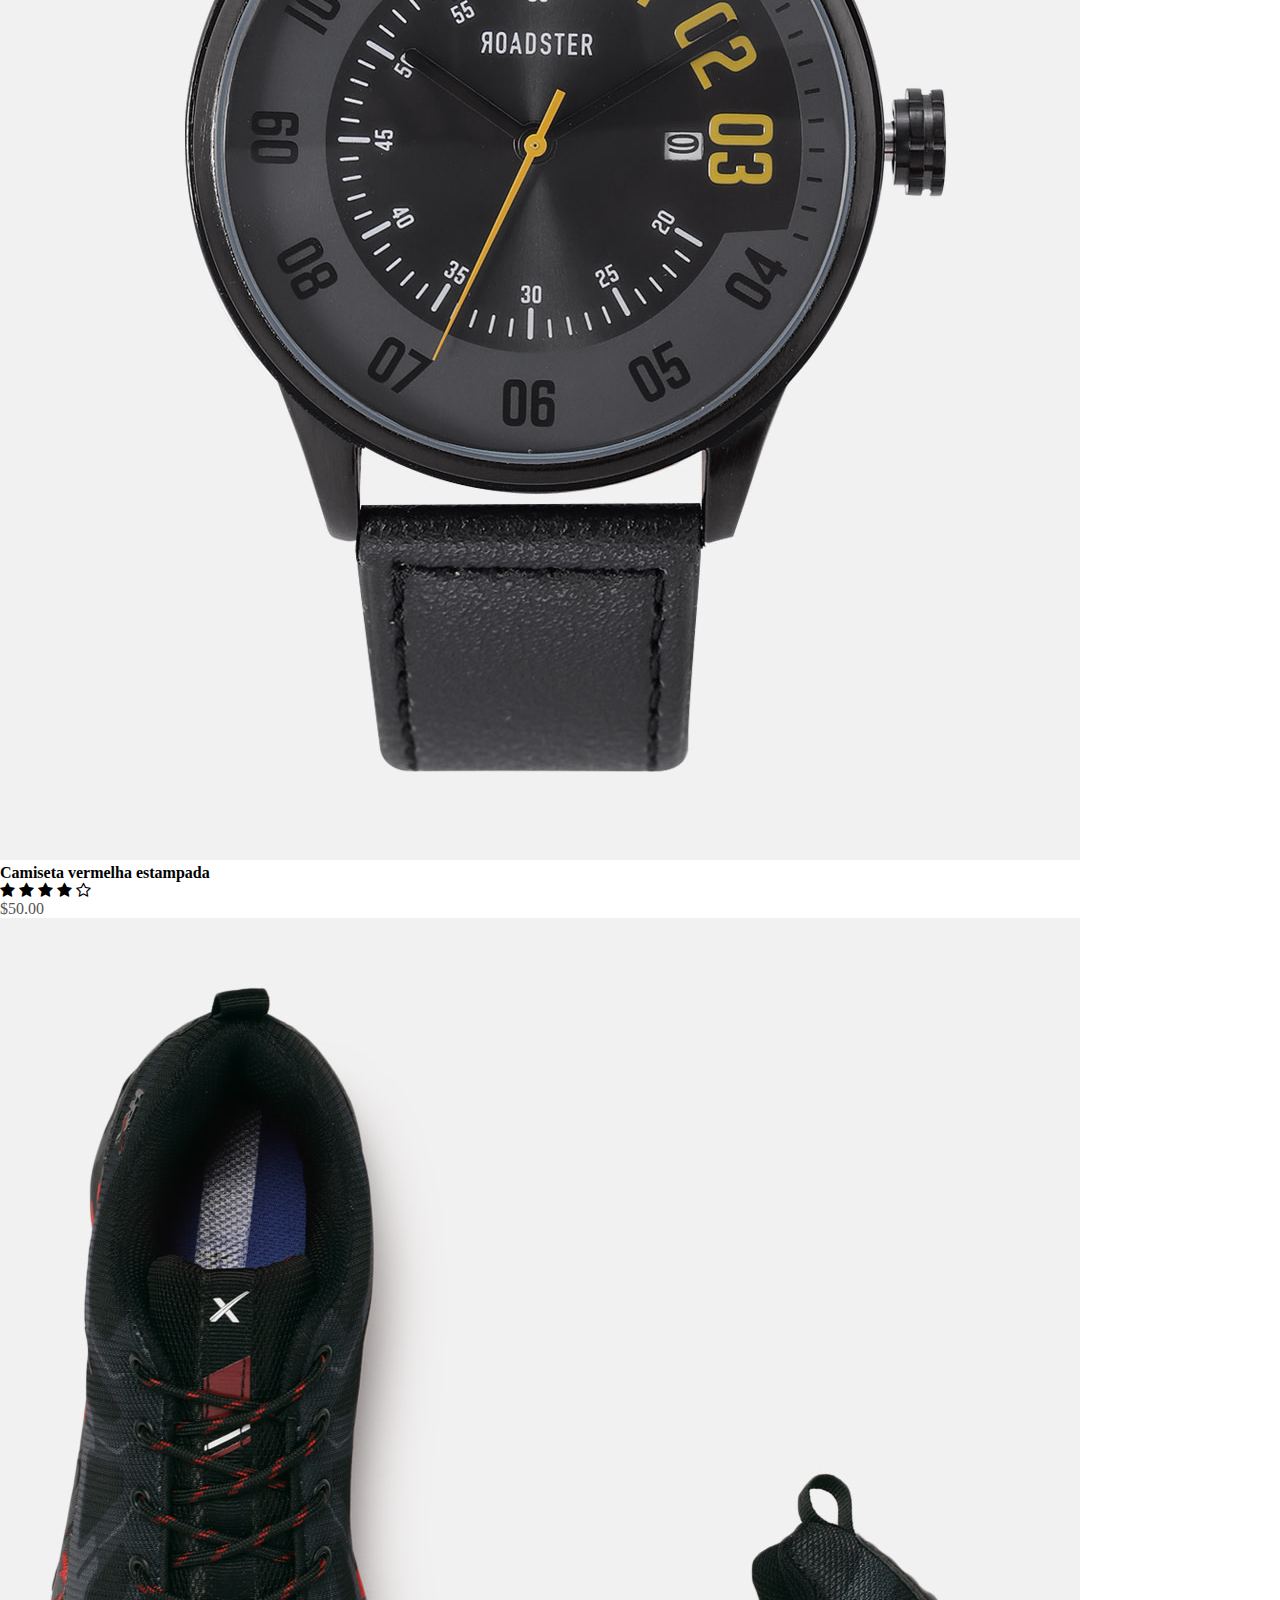
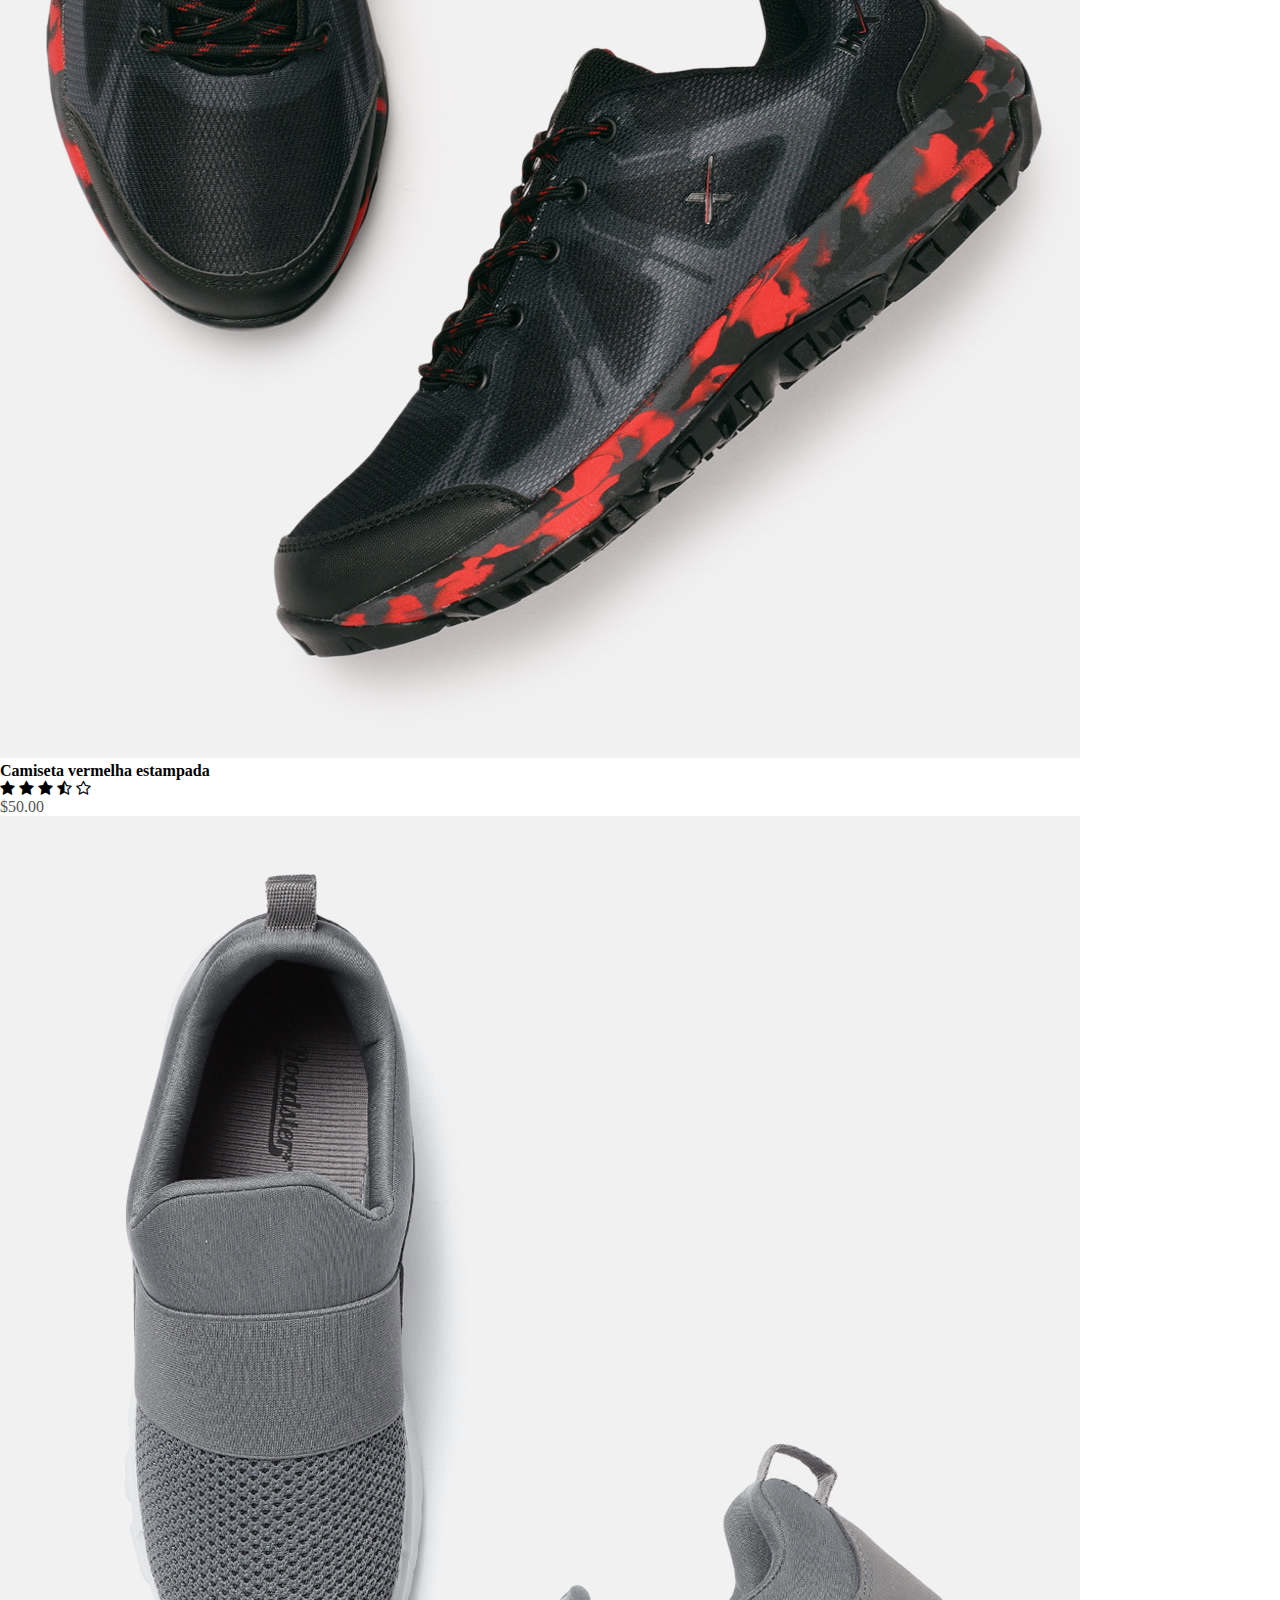
<file: products.html>
<!DOCTYPE html>
<html lang="en">
<head>
    <meta charset="UTF-8">
    <meta name="viewport" content="width=device-width, initial-scale=1.0">
    <title>All products - RedStore</title>
    <link rel="stylesheet" href="style/style.css">
    <link rel="preconnect" href="https://fonts.googleapis.com">
<link rel="preconnect" href="https://fonts.gstatic.com" crossorigin>
<link href="https://fonts.googleapis.com/css2?family=Poppins:wght@300;500;600;700&display=swap" rel="stylesheet">

<link rel="stylesheet" href="https://cdnjs.cloudflare.com/ajax/libs/font-awesome/4.7.0/css/font-awesome.min.css">


</head>
<body>
    


    <div class="container">
        <div class="navbar">
            <div class="logo">
                <img src="images/logo.png" alt="logo" width="125px">
            </div>
            <nav>
                <ul id="MenuItems">
                    <li><a href="index.html">Home</a></li>
                    <li><a href="products.html">Products</a></li>
                    <li><a href="">About</a></li>
                    <li><a href="">Contact</a></li>
                    <li><a href="account.html">Account</a></li>
                </ul>
            </nav>

            <img src="images/cart.png" alt="cart" width="30px" height="30px">
            <img src="images/menu.png" alt="cart" class="menu-icon" onclick="menutoggle()">
        </div>

     
    </div>
   

  
   

   
    <div class="small-container">

        <div class="row row-2">
            <h2>Todos os produtos</h2>
         <select name="ordenar">
  <option value="default">Padrão</option>
  <option value="price">Ordenar por preço</option>
  <option value="popularity">Ordenar por popularidade</option>
  <option value="rating">Ordenar por avaliação</option>
  <option value="sale">Ordenar por mais vendidos</option>
</select>

        </div>
     
      <div class="row">
          <div class="col-4">
            <a href="product-details.html"><img src="images/product-1.jpg" ></a>
            <a href="product-details.html">
                <h4>Camiseta vermelha estampada</h4>
            </a>
            <div class="rating">
            <i class="fa fa-star"></i>
            <i class="fa fa-star" ></i>
            <i class="fa fa-star" ></i>
            <i class="fa fa-star" ></i>
            <i class="fa fa-star-o" ></i>
            </div>
            <p>$50.00</p>
        </div>

        <div class="col-4">
            <img src="images/product-2.jpg" >
            <h4>Camiseta vermelha estampada</h4>
            <div class="rating">
            <i class="fa fa-star"></i>
            <i class="fa fa-star" ></i>
            <i class="fa fa-star" ></i>
            <i class="fa fa-star-half-o" ></i>
            <i class="fa fa-star-o" ></i>
            
            </div>
            <p>$50.00</p>
        </div>

        <div class="col-4">
            <img src="images/product-3.jpg" >
            <h4>Camiseta vermelha estampada</h4>
            <div class="rating">
            <i class="fa fa-star"></i>
            <i class="fa fa-star" ></i>
            <i class="fa fa-star" ></i>
            <i class="fa fa-star" ></i>
            <i class="fa fa-star-half-o" ></i>
            
            </div>
            <p>$50.00</p>
        </div>

        <div class="col-4">
            <img src="images/product-4.jpg" >
            <h4>Camiseta vermelha estampada</h4>
            <div class="rating">
            <i class="fa fa-star"></i>
            <i class="fa fa-star" ></i>
            <i class="fa fa-star" ></i>
            <i class="fa fa-star" ></i>
            <i class="fa fa-star" ></i>
            </div>
            <p>$50.00</p>
        </div>
      </div>

      <div class="row">
          <div class="col-4">
            <img src="images/product-5.jpg" >
            <h4>Camiseta vermelha estampada</h4>
            <div class="rating">
            <i class="fa fa-star"></i>
            <i class="fa fa-star" ></i>
            <i class="fa fa-star" ></i>
            <i class="fa fa-star" ></i>
            <i class="fa fa-star-o" ></i>
            </div>
            <p>$50.00</p>
        </div>

        <div class="col-4">
            <img src="images/product-6.jpg" >
            <h4>Camiseta vermelha estampada</h4>
            <div class="rating">
            <i class="fa fa-star"></i>
            <i class="fa fa-star" ></i>
            <i class="fa fa-star" ></i>
            <i class="fa fa-star-half-o" ></i>
            <i class="fa fa-star-o" ></i>
            
            </div>
            <p>$50.00</p>
        </div>

        <div class="col-4">
            <img src="images/product-7.jpg" >
            <h4>Camiseta vermelha estampada</h4>
            <div class="rating">
            <i class="fa fa-star"></i>
            <i class="fa fa-star" ></i>
            <i class="fa fa-star" ></i>
            <i class="fa fa-star" ></i>
            <i class="fa fa-star-half-o" ></i>
            
            </div>
            <p>$50.00</p>
        </div>

        <div class="col-4">
            <img src="images/product-8.jpg" >
            <h4>Camiseta vermelha estampada</h4>
            <div class="rating">
            <i class="fa fa-star"></i>
            <i class="fa fa-star" ></i>
            <i class="fa fa-star" ></i>
            <i class="fa fa-star" ></i>
            <i class="fa fa-star" ></i>
            </div>
            <p>$50.00</p>
        </div>
       
      </div>
     
       <div class="row">
          <div class="col-4">
            <img src="images/product-9.jpg" >
            <h4>Camiseta vermelha estampada</h4>
            <div class="rating">
            <i class="fa fa-star"></i>
            <i class="fa fa-star" ></i>
            <i class="fa fa-star" ></i>
            <i class="fa fa-star" ></i>
            <i class="fa fa-star-o" ></i>
            </div>
            <p>$50.00</p>
        </div>

        <div class="col-4">
            <img src="images/product-10.jpg" >
            <h4>Camiseta vermelha estampada</h4>
            <div class="rating">
            <i class="fa fa-star"></i>
            <i class="fa fa-star" ></i>
            <i class="fa fa-star" ></i>
            <i class="fa fa-star-half-o" ></i>
            <i class="fa fa-star-o" ></i>
            
            </div>
            <p>$50.00</p>
        </div>

        <div class="col-4">
            <img src="images/product-11.jpg" >
            <h4>Camiseta vermelha estampada</h4>
            <div class="rating">
            <i class="fa fa-star"></i>
            <i class="fa fa-star" ></i>
            <i class="fa fa-star" ></i>
            <i class="fa fa-star" ></i>
            <i class="fa fa-star-half-o" ></i>
            
            </div>
            <p>$50.00</p>
        </div>

        <div class="col-4">
            <img src="images/product-12.jpg" >
            <h4>Camiseta vermelha estampada</h4>
            <div class="rating">
            <i class="fa fa-star"></i>
            <i class="fa fa-star" ></i>
            <i class="fa fa-star" ></i>
            <i class="fa fa-star" ></i>
            <i class="fa fa-star" ></i>
            </div>
            <p>$50.00</p>
        </div>
       
      </div>

      
        <div class="page-btn">
            <span>1</span>
             <span>2</span>
              <span>3</span>
               <span>4</span>
               <span>&#8594;</span>
        </div>

    </div>



  

  <!----footer------>
  <div class="footer">
    <div class="container">
        <div class="row">
            <div class="footer-col-1">
                 <h3>Baixe nosso aplicativo</h3>
                 <p>Baixe o aplicativo para cululares android e iOs</p>
                 <div class="app-logo">
                    <img src="images/play-store.png">
                     <img src="images/app-store.png">
                 </div>
            </div>

              <div class="footer-col-2">
                <img src="images/logo-white.png" >
                 <p>Nosso propósito é torna o prazer e os benefícios dos esportes acessíveis a muitos de forma sustentavél.</p>
            </div>

              <div class="footer-col-3">
                 <h3>Links úteis</h3>
                 <ul>
                    <li>Cupons</li>
                    <li>Postagem do blog</li>
                    <li>Política de devolução</li>
                    <li>junte-se ao Afiliado</li>
                 </ul>
            </div>

             <div class="footer-col-4">
                 <h3>Siga-nos</h3>
                 <ul>
                    <li>facebook</li>
                    <li>Twitter</li>
                    <li>Instagram</li>
                    <li>YouTube</li>
                 </ul>
            </div>
        </div>
        <hr>
        <p class="Copyright">Copyright 2020 - Easy Tutorials</p>
    </div>
  </div>
  <!-------------------js fo toggle menu-------------------->
  <script>
      var MenuItems = document.getElementById("MenuItems");

      MenuItems.style.maxHeight = "0px";

      function menutoggle(){
        if(MenuItems.style.maxHeight == "0px"){
              MenuItems.style.maxHeight = "200px";
        }else{
              MenuItems.style.maxHeight = "0px";
        }
      }
  </script>
    
</body>
</html>
</file>
<file: style/style.css>
*{
    margin: 0;
    padding: 0;
    box-sizing: border-box;
}
.navbar{
    display: flex;
    align-items: center;
    padding: 20px;
}
nav{
    flex: 1;
   
    text-align: right;
}
nav ul{
    display: inline-block;
    list-style-type: none;
}
nav ul li{
    display: inline-block;
    margin-right: 20px;
}
a{
    text-decoration: none;
    color: #555;
       
}
p{
    color: #555;;

}
.container{
    max-width: 1300px;
    margin: auto;
    padding-left: 25px;
    padding-right: 25px;
}
</file>
